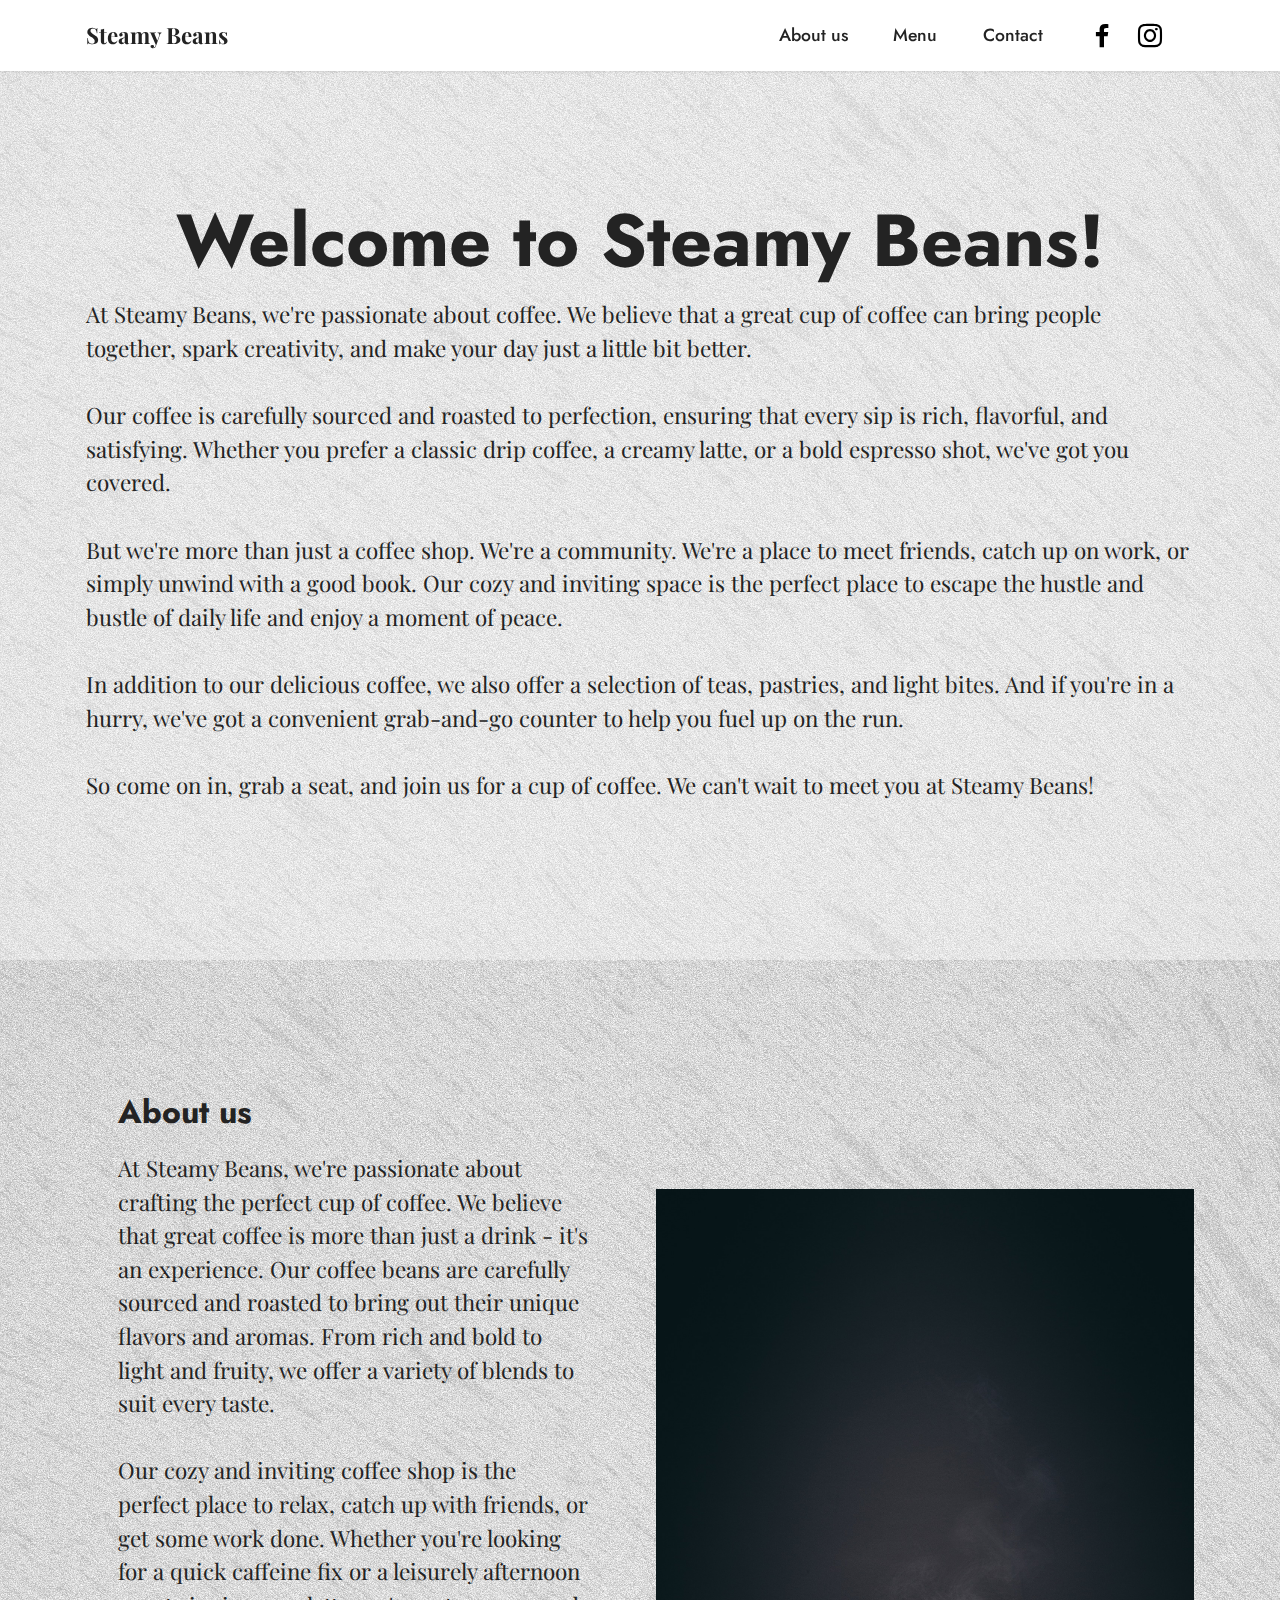
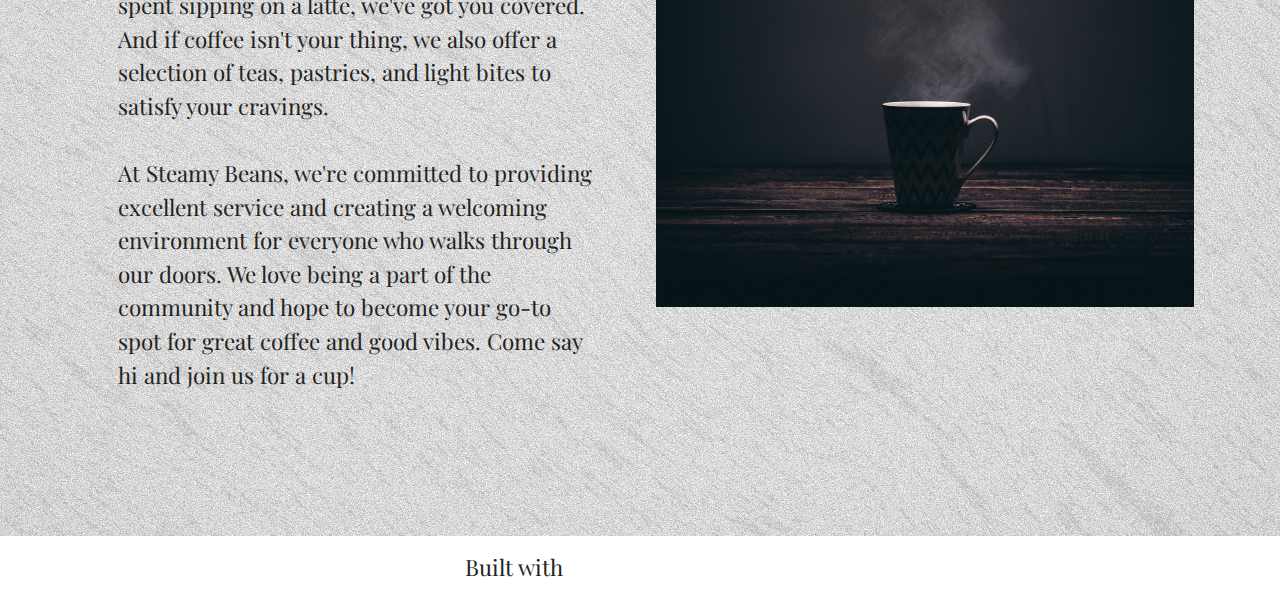
<file: index.html>
<!DOCTYPE html>
<html  >
<head>
  <!-- Site made with Mobirise Website Builder v5.8.6, https://mobirise.com -->
  <meta charset="UTF-8">
  <meta http-equiv="X-UA-Compatible" content="IE=edge">
  <meta name="generator" content="Mobirise v5.8.6, mobirise.com">
  <meta name="viewport" content="width=device-width, initial-scale=1, minimum-scale=1">
  <link rel="shortcut icon" href="assets/images/logo.png" type="image/x-icon">
  <meta name="description" content="">
  
  
  <title>Home</title>
  <link rel="stylesheet" href="assets/bootstrap/css/bootstrap.min.css">
  <link rel="stylesheet" href="assets/bootstrap/css/bootstrap-grid.min.css">
  <link rel="stylesheet" href="assets/bootstrap/css/bootstrap-reboot.min.css">
  <link rel="stylesheet" href="assets/dropdown/css/style.css">
  <link rel="stylesheet" href="assets/socicon/css/styles.css">
  <link rel="stylesheet" href="assets/theme/css/style.css">
  <link rel="preload" href="https://fonts.googleapis.com/css?family=Jost:100,200,300,400,500,600,700,800,900,100i,200i,300i,400i,500i,600i,700i,800i,900i&display=swap" as="style" onload="this.onload=null;this.rel='stylesheet'">
  <noscript><link rel="stylesheet" href="https://fonts.googleapis.com/css?family=Jost:100,200,300,400,500,600,700,800,900,100i,200i,300i,400i,500i,600i,700i,800i,900i&display=swap"></noscript>
  <link rel="preload" href="https://fonts.googleapis.com/css?family=Playfair+Display:400,500,600,700,800,900,400i,500i,600i,700i,800i,900i&display=swap" as="style" onload="this.onload=null;this.rel='stylesheet'">
  <noscript><link rel="stylesheet" href="https://fonts.googleapis.com/css?family=Playfair+Display:400,500,600,700,800,900,400i,500i,600i,700i,800i,900i&display=swap"></noscript>
  <link rel="preload" as="style" href="assets/mobirise/css/mbr-additional.css"><link rel="stylesheet" href="assets/mobirise/css/mbr-additional.css" type="text/css">

  
  
  
</head>
<body>
  
  <section data-bs-version="5.1" class="menu menu3 cid-tCpJ90w9H1" once="menu" id="menu3-0">
    
    <nav class="navbar navbar-dropdown navbar-fixed-top navbar-expand-lg">
        <div class="container">
            <div class="navbar-brand">
                
                <span class="navbar-caption-wrap"><a class="navbar-caption text-black text-primary display-7" href="index.html">Steamy Beans</a></span>
            </div>
            <button class="navbar-toggler" type="button" data-toggle="collapse" data-bs-toggle="collapse" data-target="#navbarSupportedContent" data-bs-target="#navbarSupportedContent" aria-controls="navbarNavAltMarkup" aria-expanded="false" aria-label="Toggle navigation">
                <div class="hamburger">
                    <span></span>
                    <span></span>
                    <span></span>
                    <span></span>
                </div>
            </button>
            <div class="collapse navbar-collapse" id="navbarSupportedContent">
                <ul class="navbar-nav nav-dropdown nav-right" data-app-modern-menu="true"><li class="nav-item"><a class="nav-link link text-black text-primary display-4" href="index.html#image2-v">
                            About us</a></li><li class="nav-item"><a class="nav-link link text-black text-primary display-4" href="page1.html">Menu</a></li><li class="nav-item"><a class="nav-link link text-black text-primary display-4" href="page1.html#contacts2-p">Contact</a></li></ul>
                <div class="icons-menu">
                    <a class="iconfont-wrapper" href="https://www.facebook.com/razvan.grosu.8" target="_blank">
                        <span class="p-2 mbr-iconfont socicon-facebook socicon"></span>
                    </a>
                    <a class="iconfont-wrapper" href="https://www.instagram.com/razvan.grosu.99/" target="_blank">
                        <span class="p-2 mbr-iconfont socicon-instagram socicon"></span>
                    </a>
                    
                    
                </div>
                
            </div>
        </div>
    </nav>
</section>

<section data-bs-version="5.1" class="header2 cid-tCqO3q69X8 mbr-fullscreen" id="header2-w">

    

    
    <div class="mbr-overlay" style="opacity: 0.8; background-color: rgb(255, 255, 255);"></div>

    <div class="container">
        <div class="row">
            <div class="col-12 col-lg-12">
                <h1 class="mbr-section-title mbr-fonts-style mb-3 display-1"><strong>Welcome to Steamy Beans!</strong></h1>
                
                <p class="mbr-text mbr-fonts-style display-7">At Steamy Beans, we're passionate about coffee. We believe that a great cup of coffee can bring people together, spark creativity, and make your day just a little bit better.
<br>
<br>Our coffee is carefully sourced and roasted to perfection, ensuring that every sip is rich, flavorful, and satisfying. Whether you prefer a classic drip coffee, a creamy latte, or a bold espresso shot, we've got you covered.<br><br>But we're more than just a coffee shop. We're a community. We're a place to meet friends, catch up on work, or simply unwind with a good book. Our cozy and inviting space is the perfect place to escape the hustle and bustle of daily life and enjoy a moment of peace.
<br>
<br>In addition to our delicious coffee, we also offer a selection of teas, pastries, and light bites. And if you're in a hurry, we've got a convenient grab-and-go counter to help you fuel up on the run.
<br>
<br>So come on in, grab a seat, and join us for a cup of coffee. We can't wait to meet you at Steamy Beans!<br></p>
                
            </div>
        </div>
    </div>
</section>

<section data-bs-version="5.1" class="image2 cid-tCqNlZMhcn" id="image2-v">
    

    
    <div class="mbr-overlay" style="opacity: 0.7; background-color: rgb(255, 255, 255);">
    </div>

    <div class="container">
        <div class="row align-items-center">
            <div class="col-12 col-lg-6">
                <div class="image-wrapper">
                    <img src="assets/images/mbr-37.jpeg" alt="Mobirise Website Builder">
                    
                </div>
            </div>
            <div class="col-12 col-lg">
                <div class="text-wrapper">
                    <h3 class="mbr-section-title mbr-fonts-style mb-3 display-5">
                        <strong>About us</strong></h3>
                    <p class="mbr-text mbr-fonts-style display-7">At Steamy Beans, we're passionate about crafting the perfect cup of coffee. We believe that great coffee is more than just a drink - it's an experience. Our coffee beans are carefully sourced and roasted to bring out their unique flavors and aromas. From rich and bold to light and fruity, we offer a variety of blends to suit every taste.
<br>
<br>Our cozy and inviting coffee shop is the perfect place to relax, catch up with friends, or get some work done. Whether you're looking for a quick caffeine fix or a leisurely afternoon spent sipping on a latte, we've got you covered. And if coffee isn't your thing, we also offer a selection of teas, pastries, and light bites to satisfy your cravings.
<br>
<br>At Steamy Beans, we're committed to providing excellent service and creating a welcoming environment for everyone who walks through our doors. We love being a part of the community and hope to become your go-to spot for great coffee and good vibes. Come say hi and join us for a cup!</p>
                </div>
            </div>
        </div>
    </div>
</section><section class="display-7" style="padding: 0;align-items: center;justify-content: center;flex-wrap: wrap;    align-content: center;display: flex;position: relative;height: 4rem;"><a href="https://mobiri.se/2640968" style="flex: 1 1;height: 4rem;position: absolute;width: 100%;z-index: 1;"><img alt="" style="height: 4rem;" src="[data-uri]"></a><p style="margin: 0;text-align: center;" class="display-7">Built with &#8204;</p><a style="z-index:1" href="https://mobirise.com/builder/web-design-program.html">Website Design Program</a></section><script src="assets/bootstrap/js/bootstrap.bundle.min.js"></script>  <script src="assets/smoothscroll/smooth-scroll.js"></script>  <script src="assets/ytplayer/index.js"></script>  <script src="assets/dropdown/js/navbar-dropdown.js"></script>  <script src="assets/theme/js/script.js"></script>  
  
  
</body>
</html>
</file>
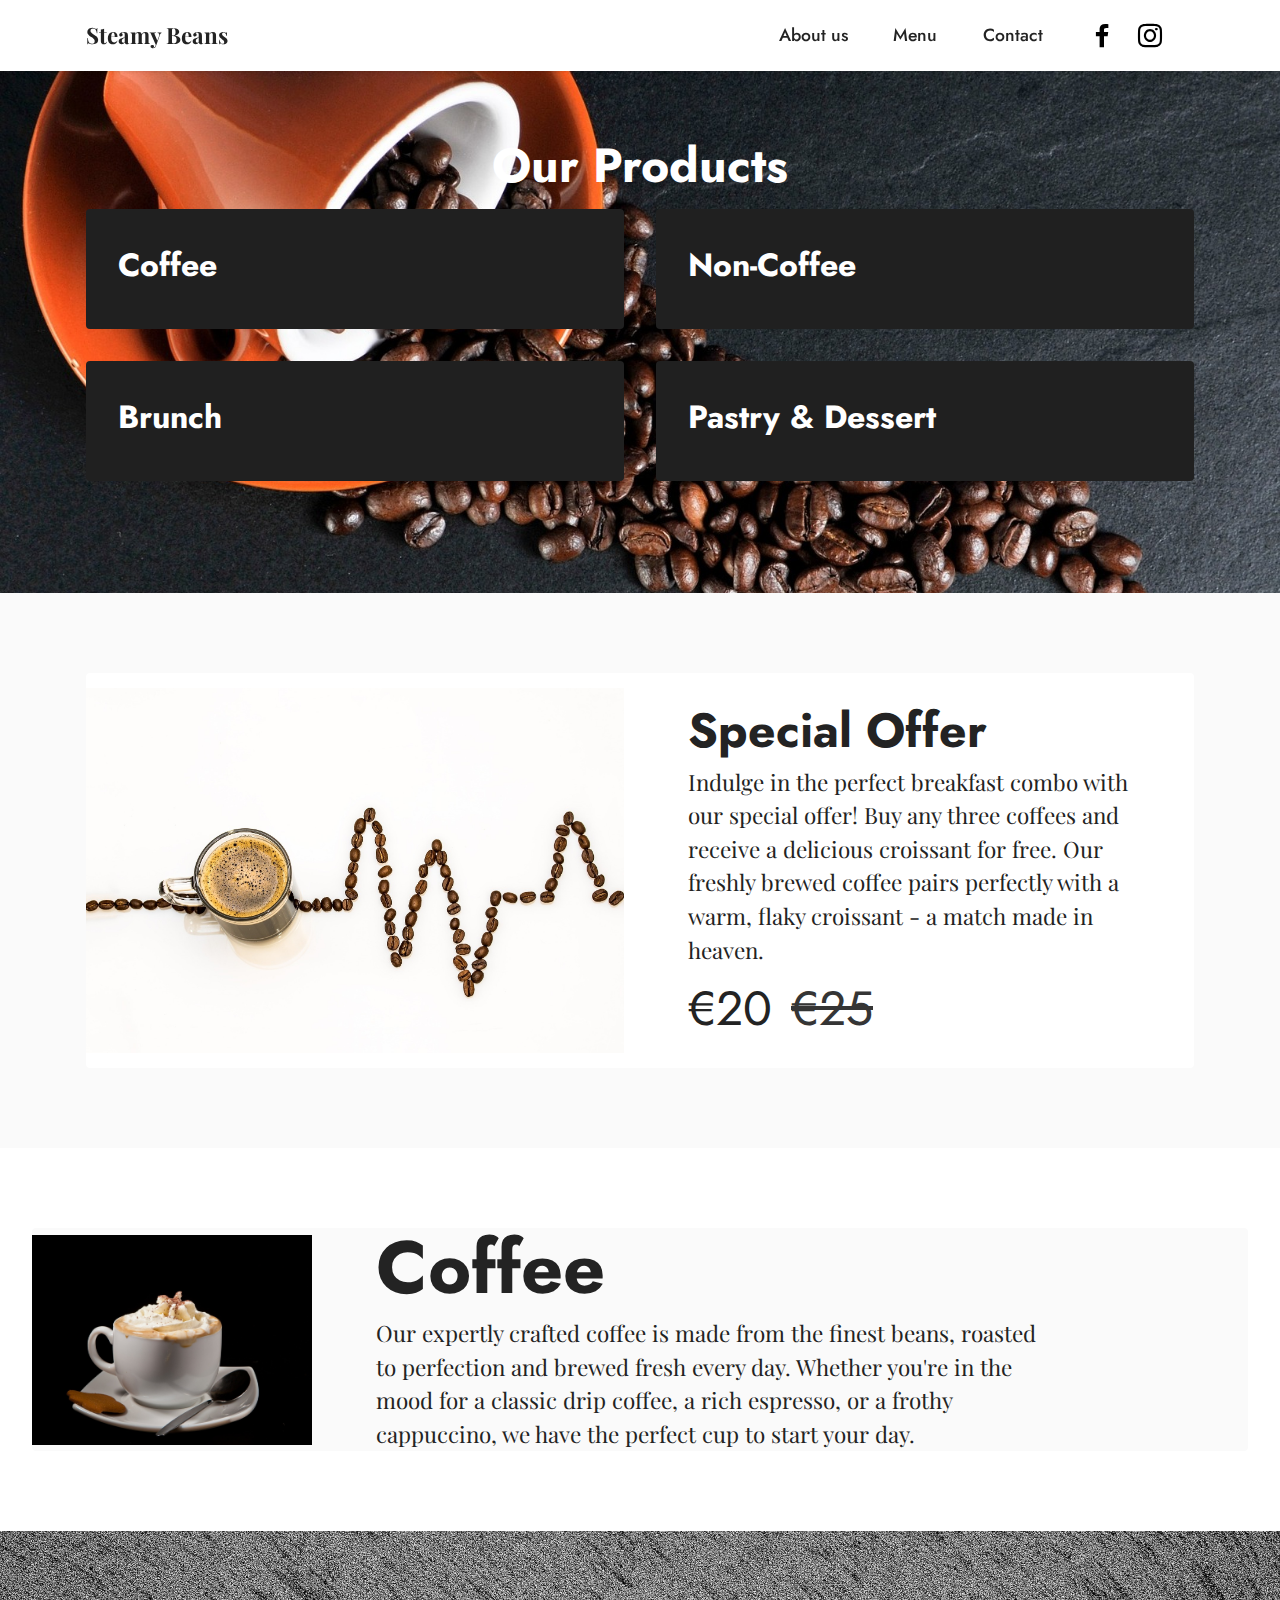
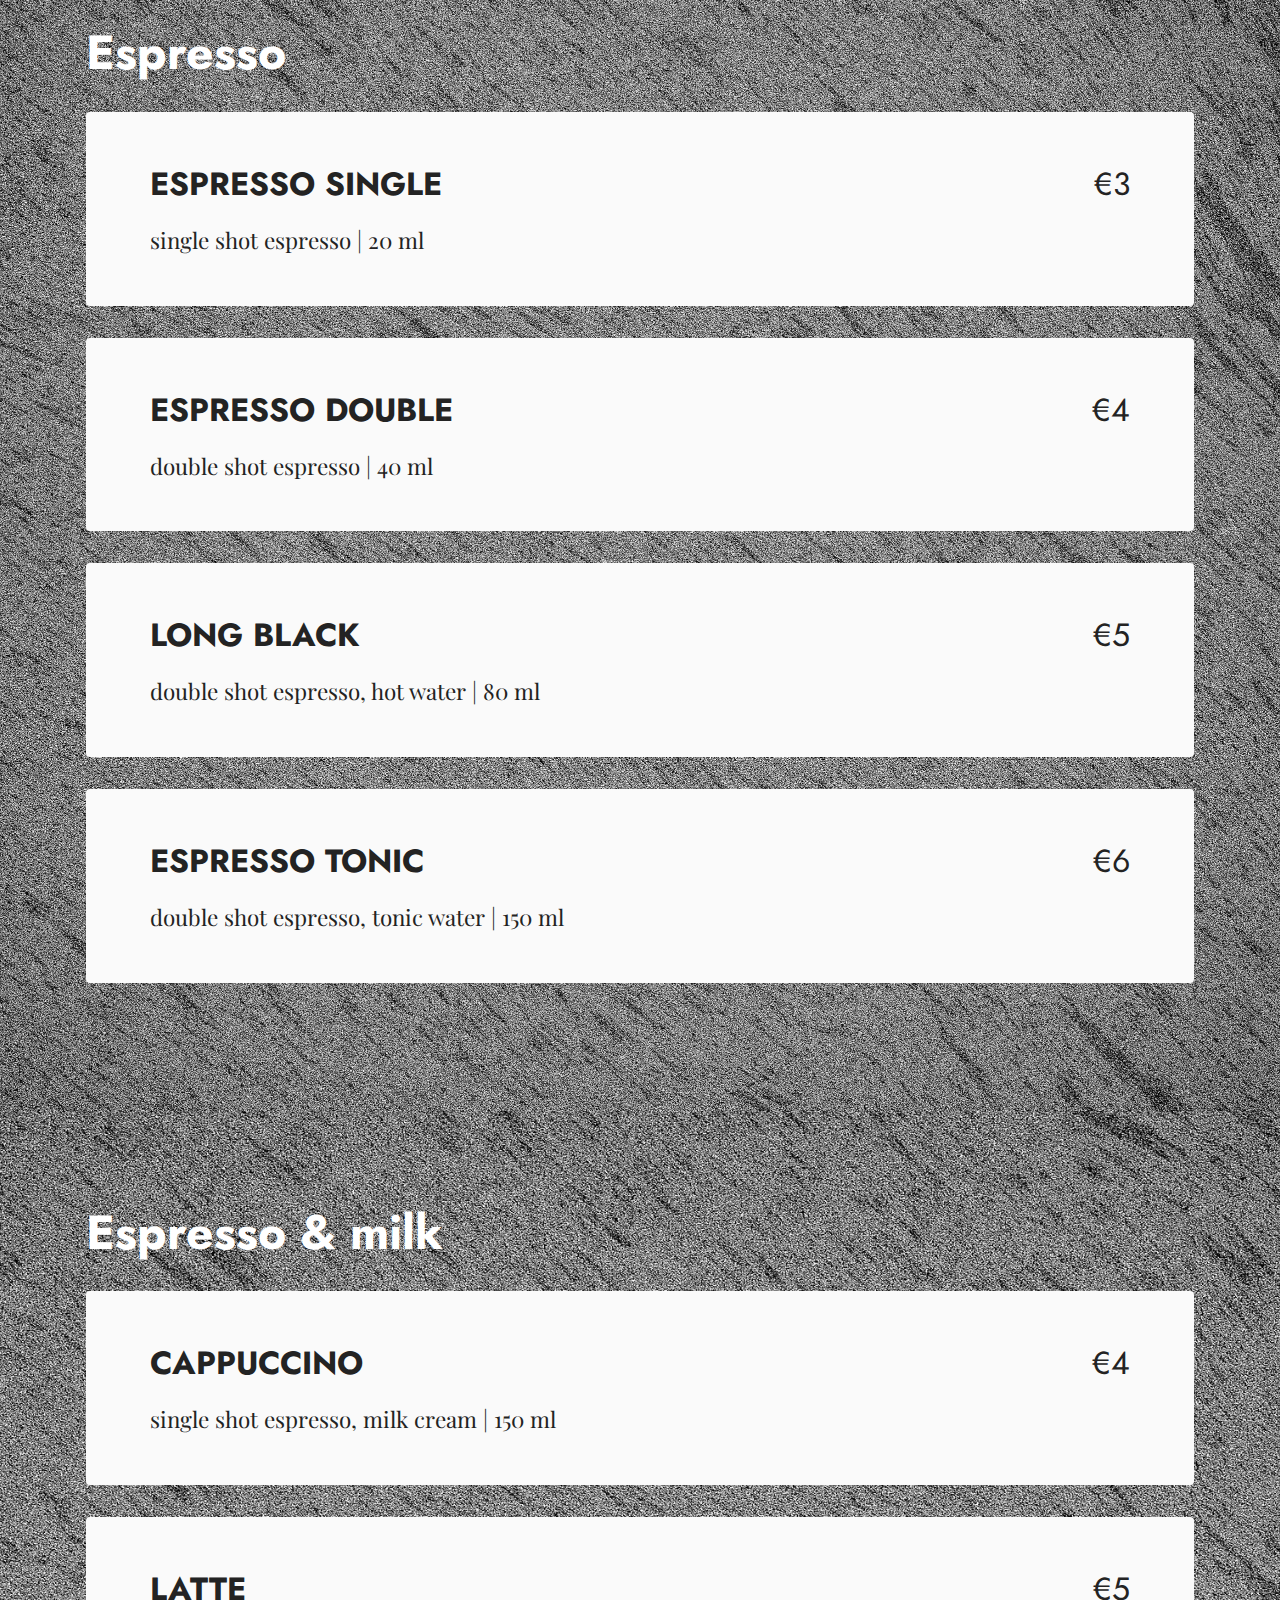
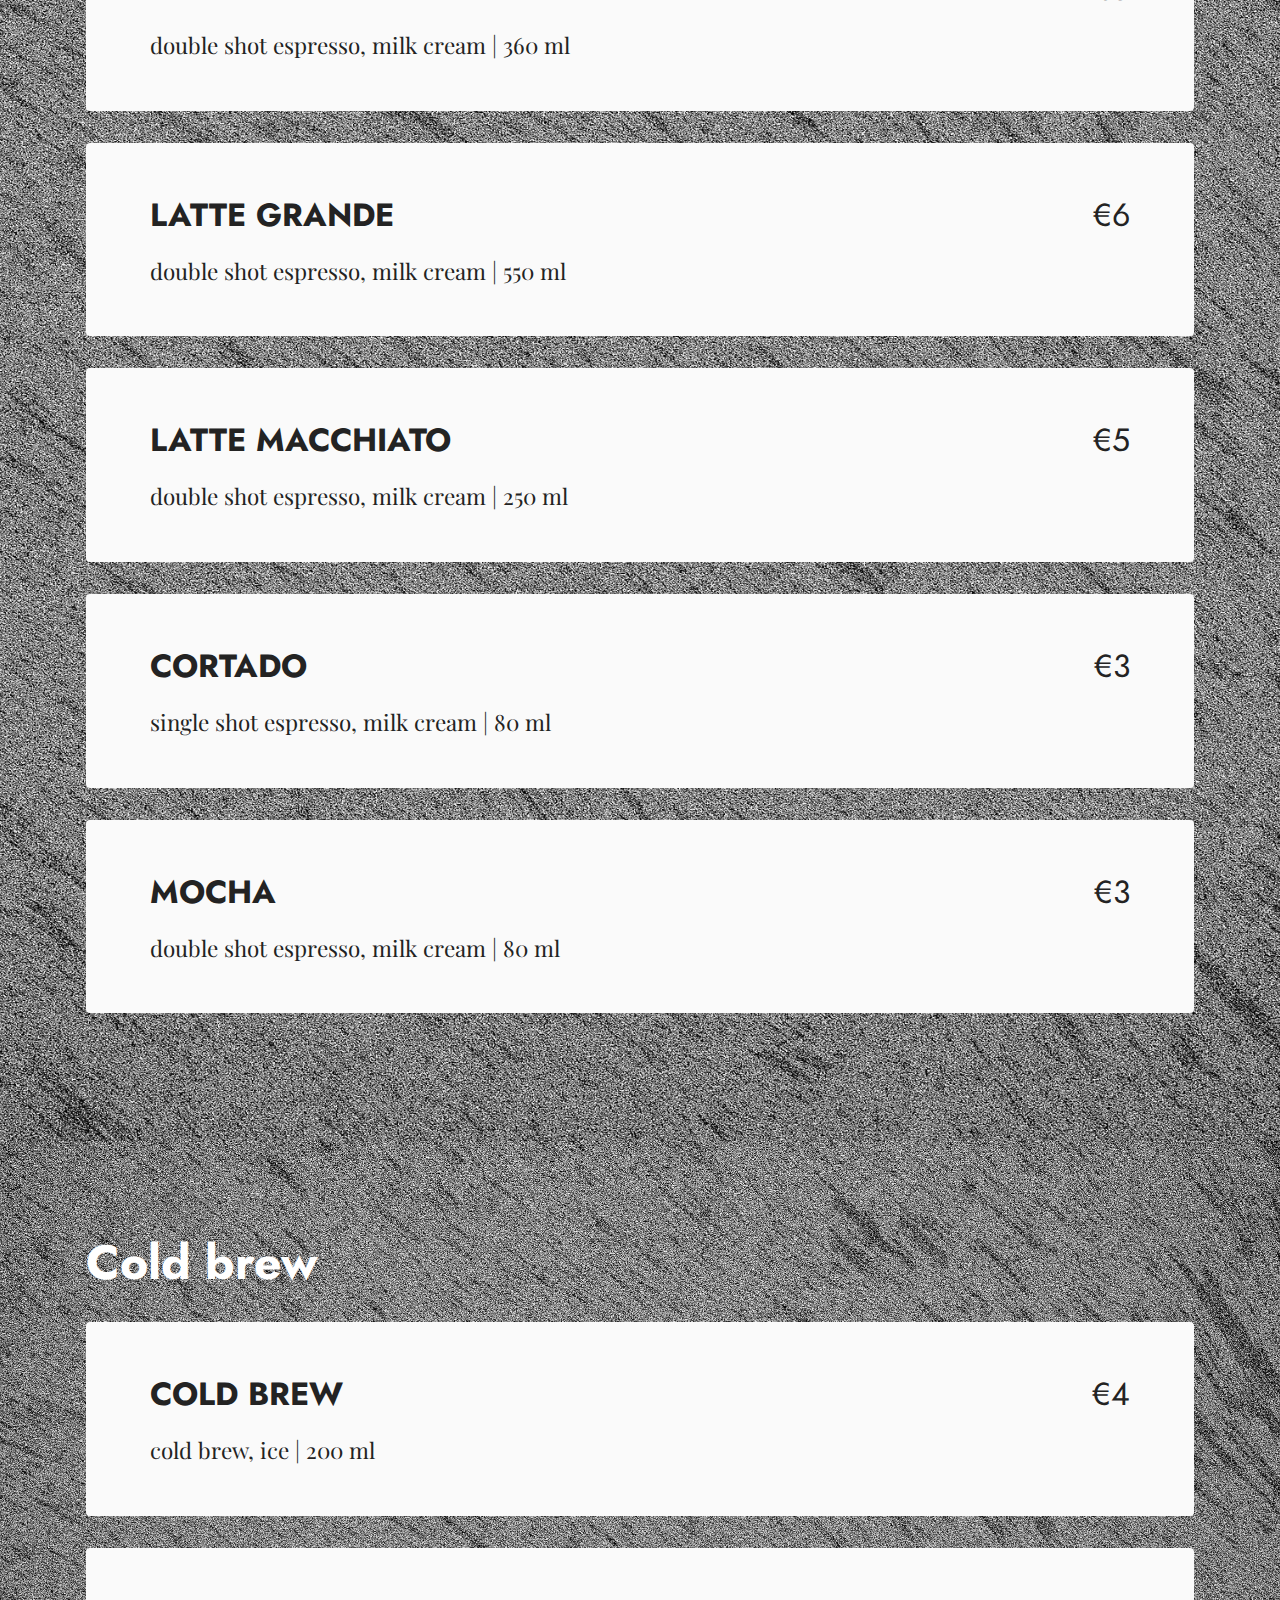
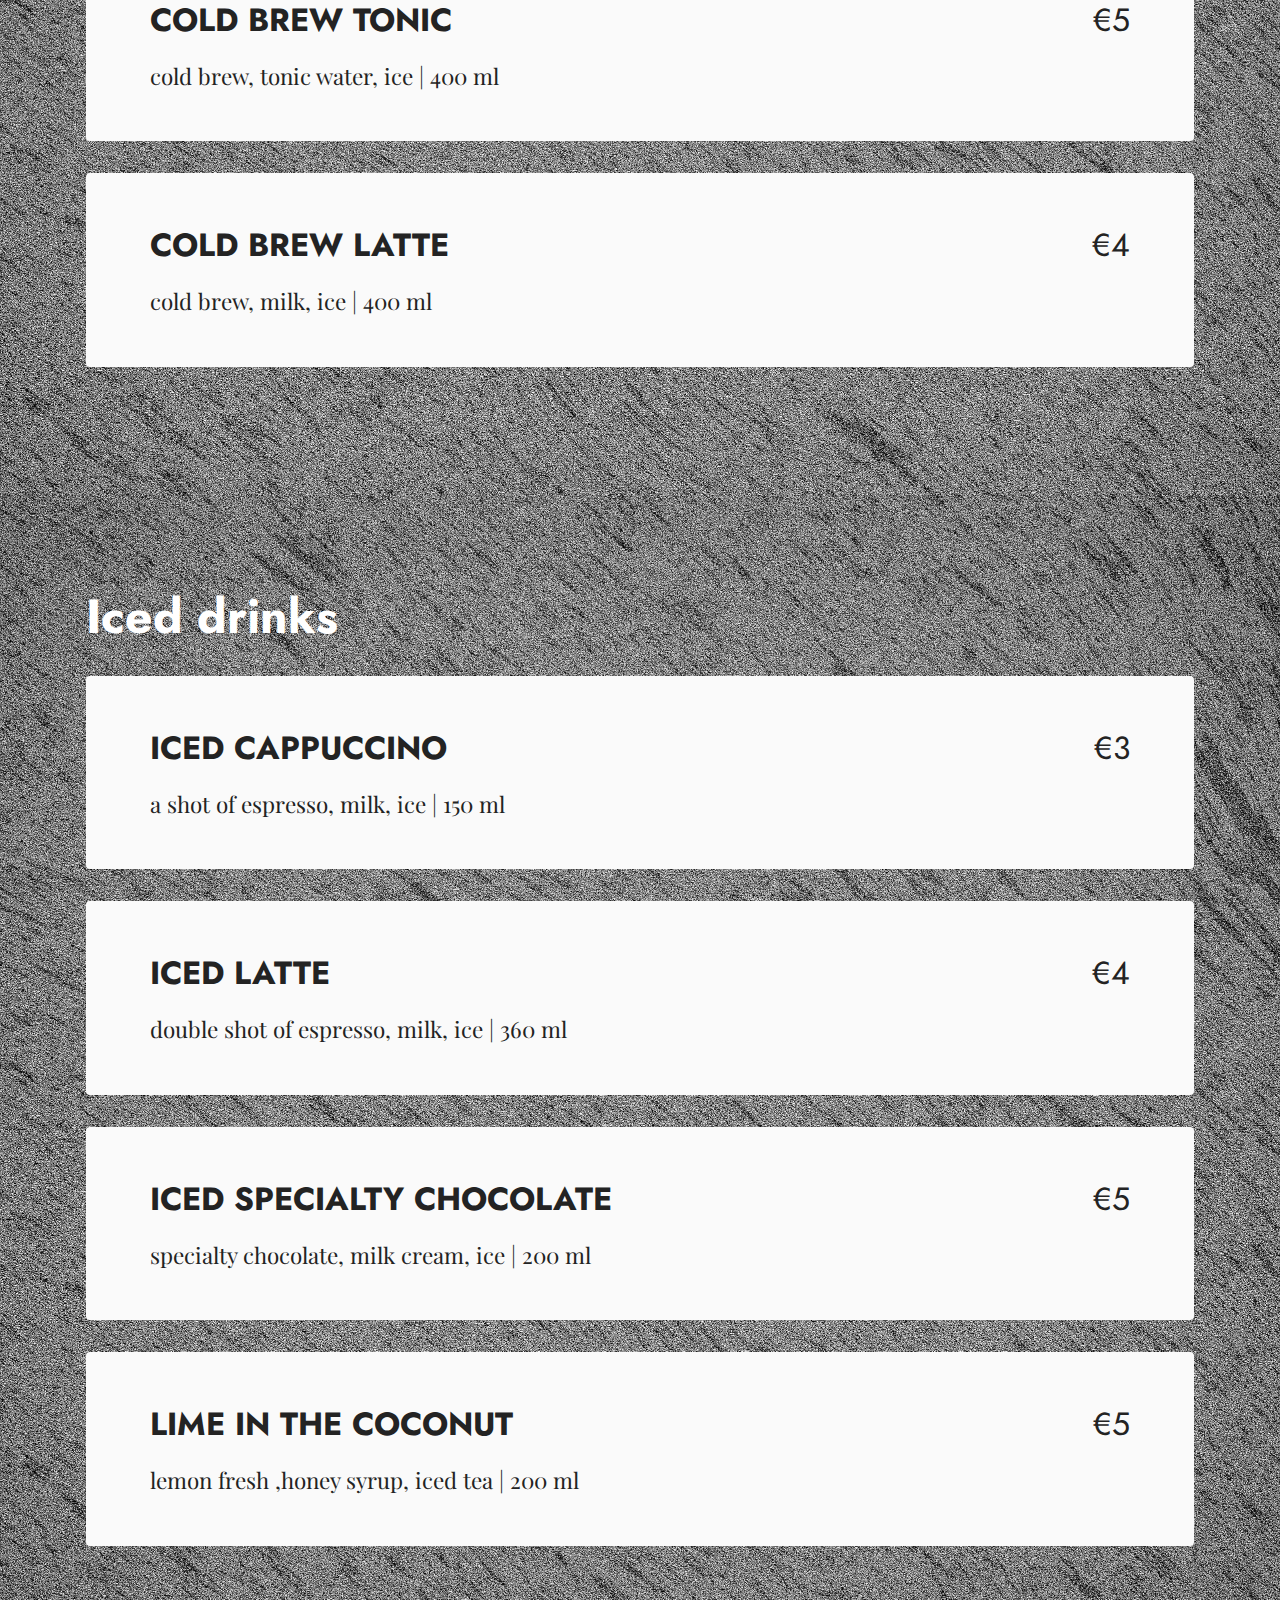
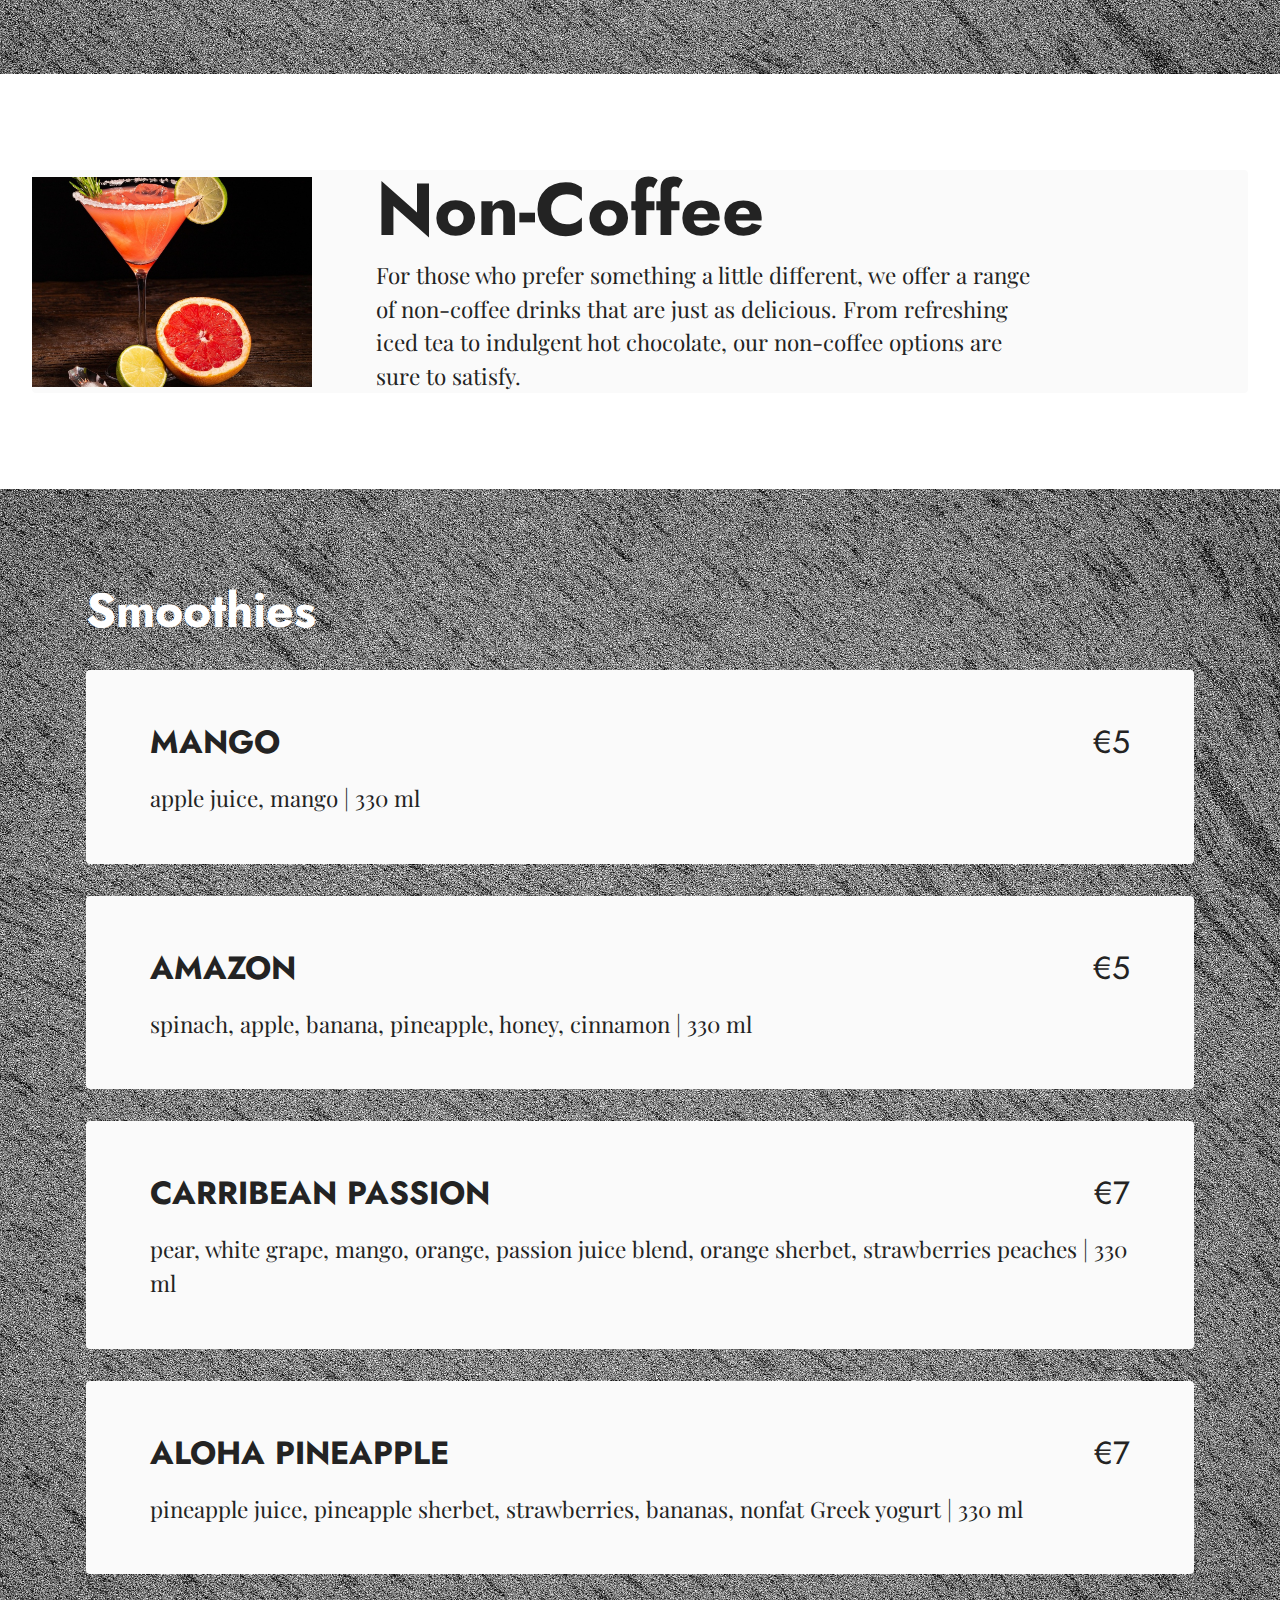
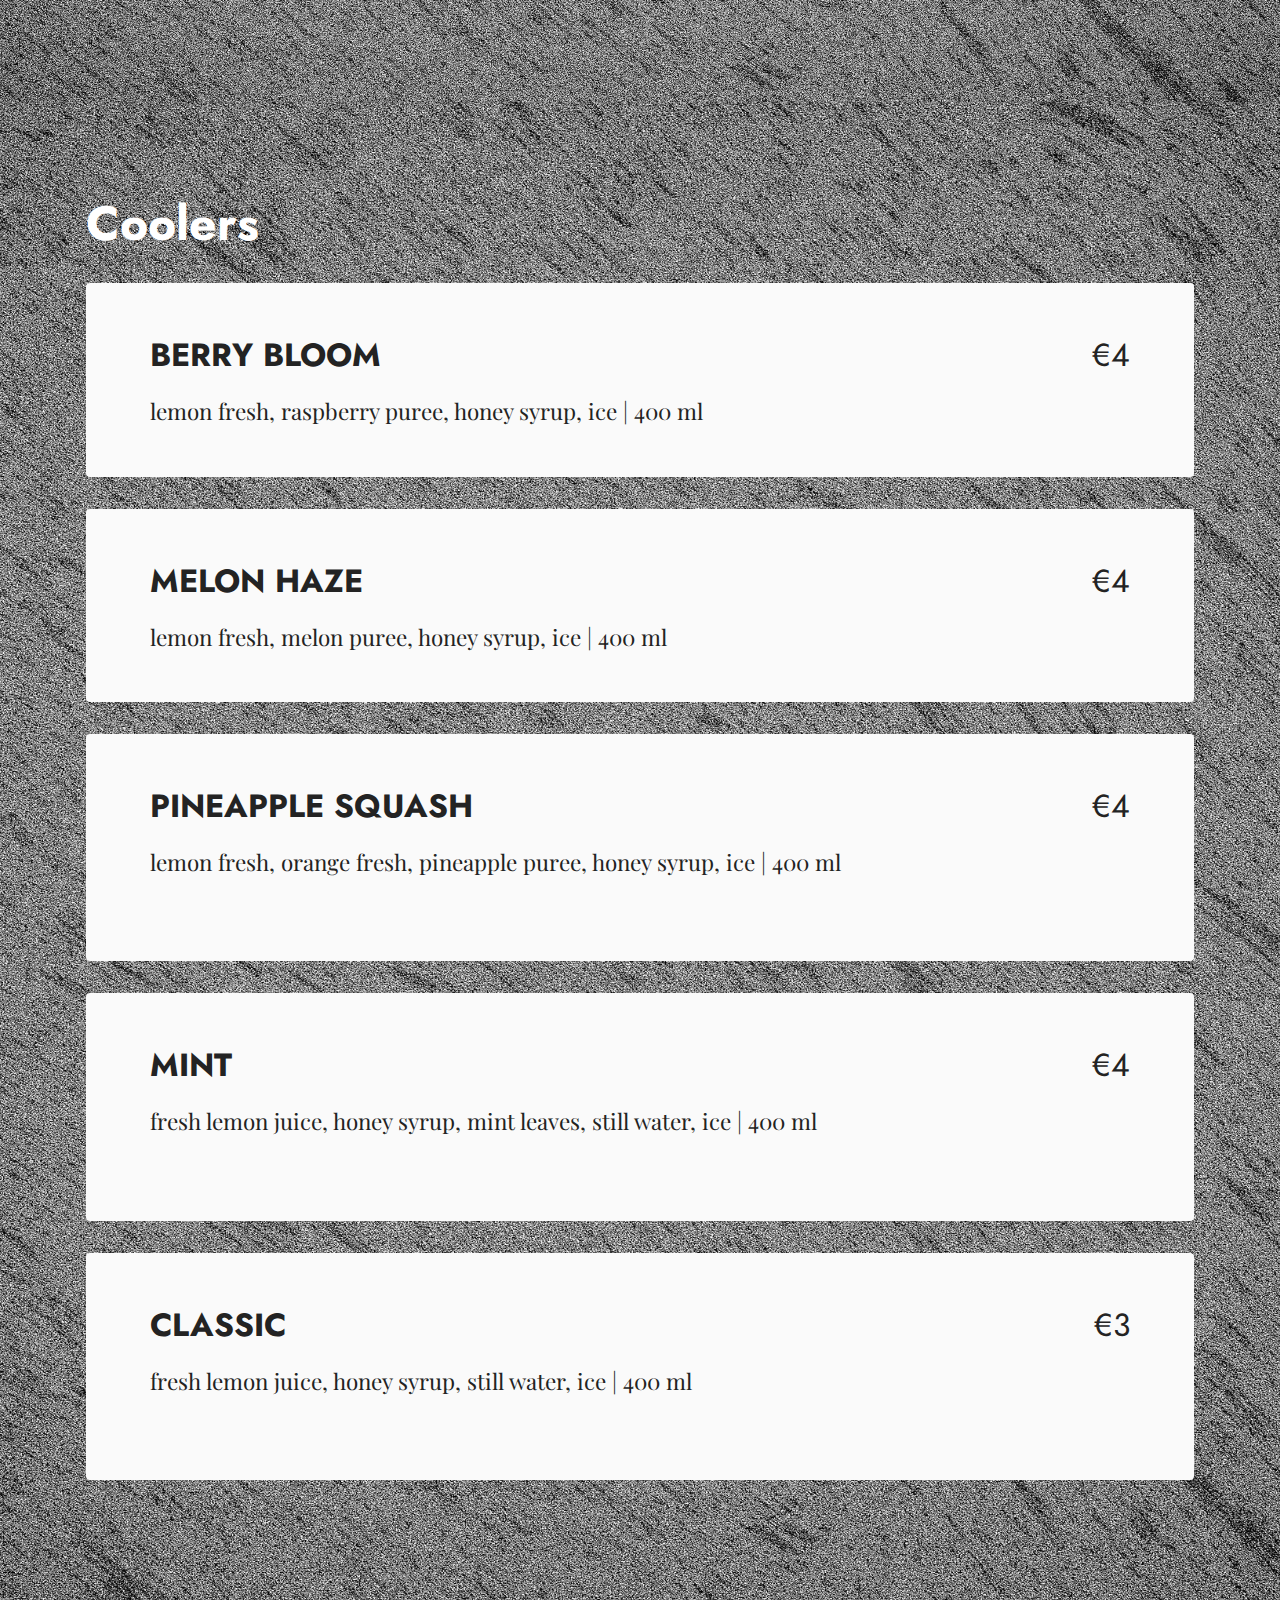
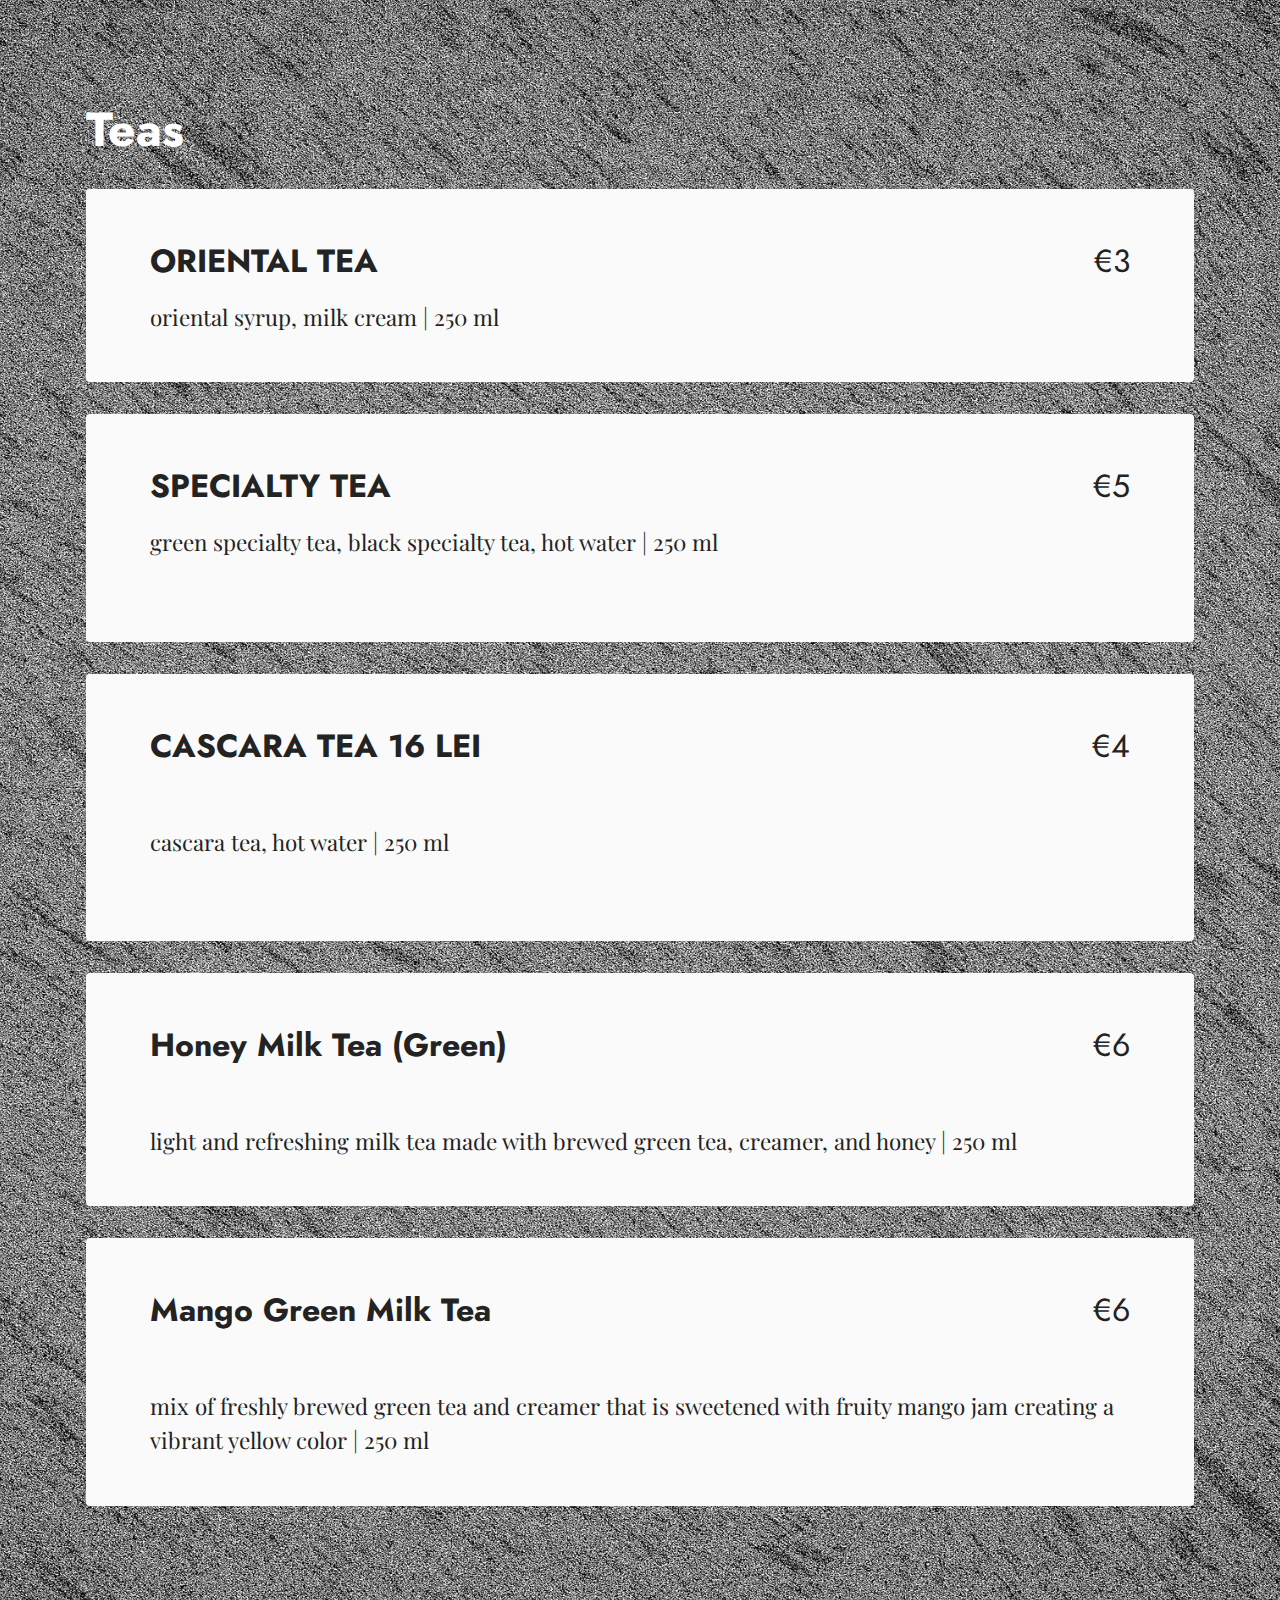
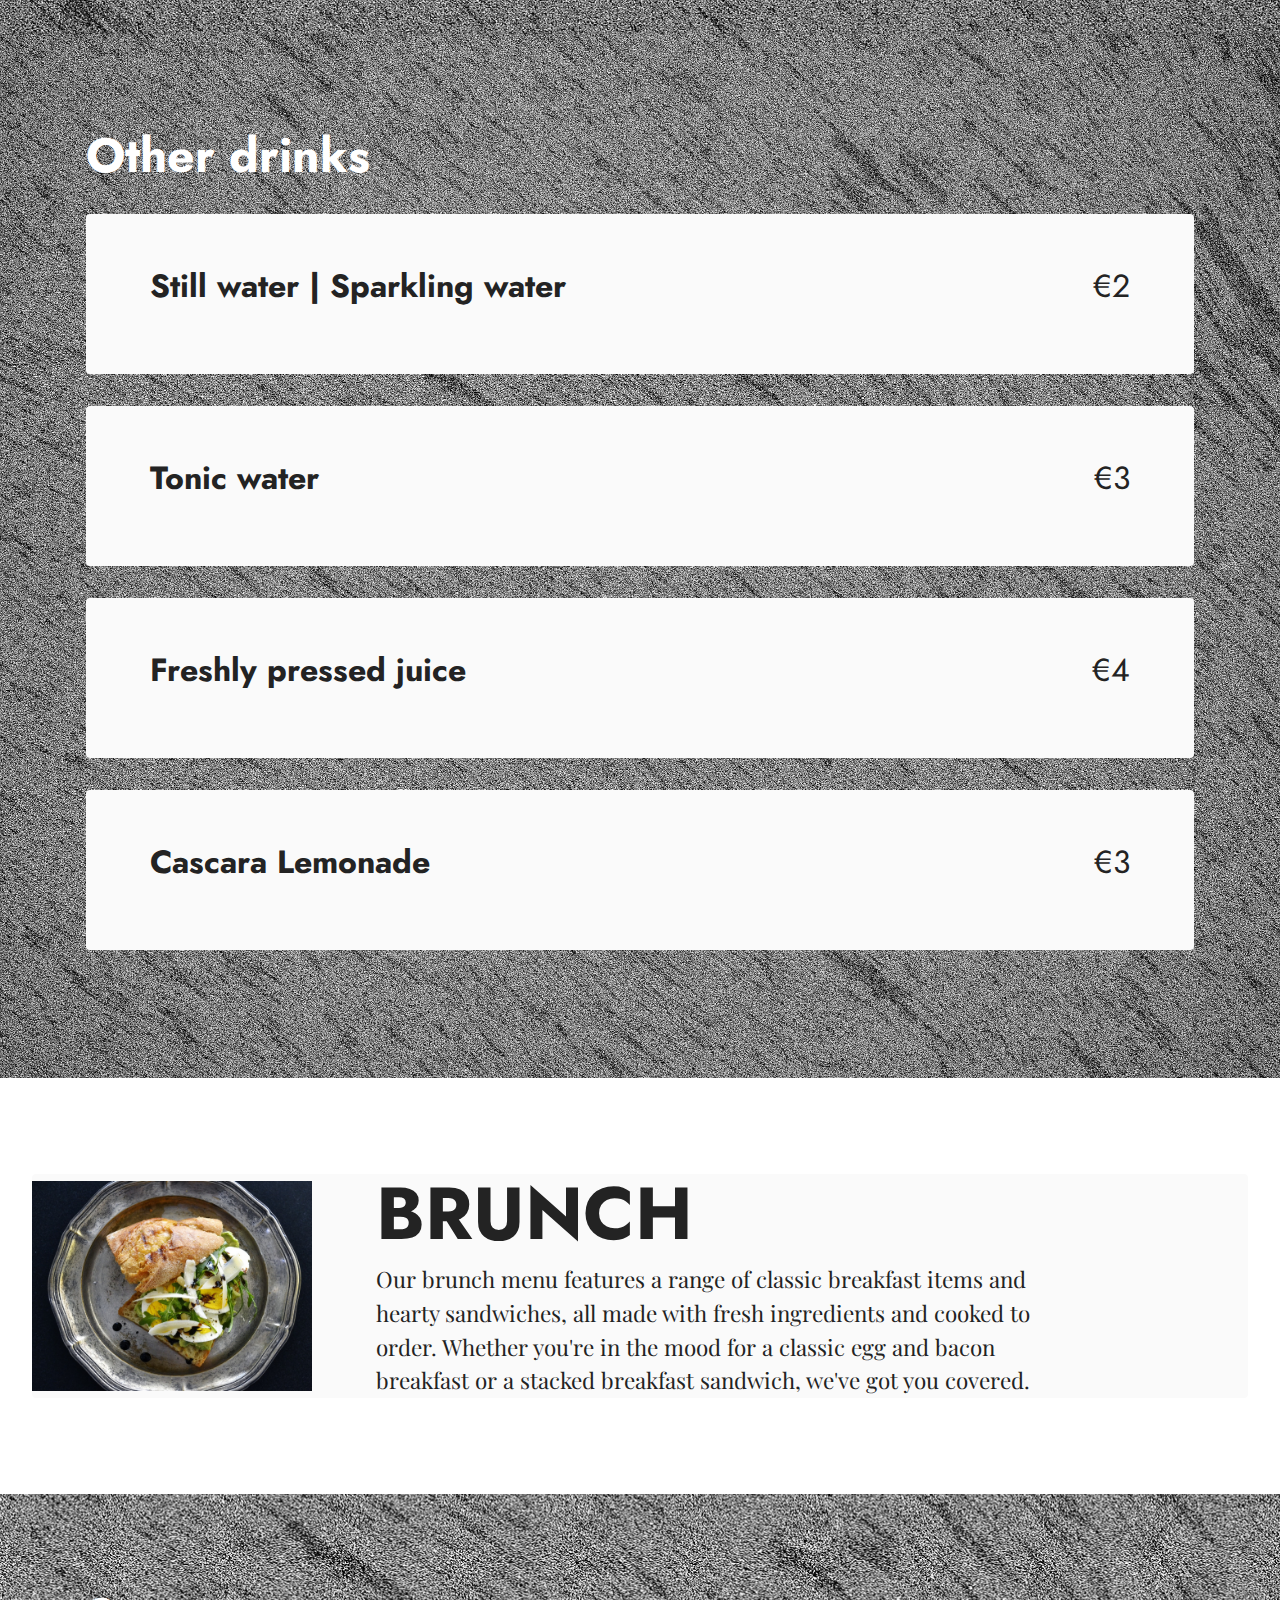
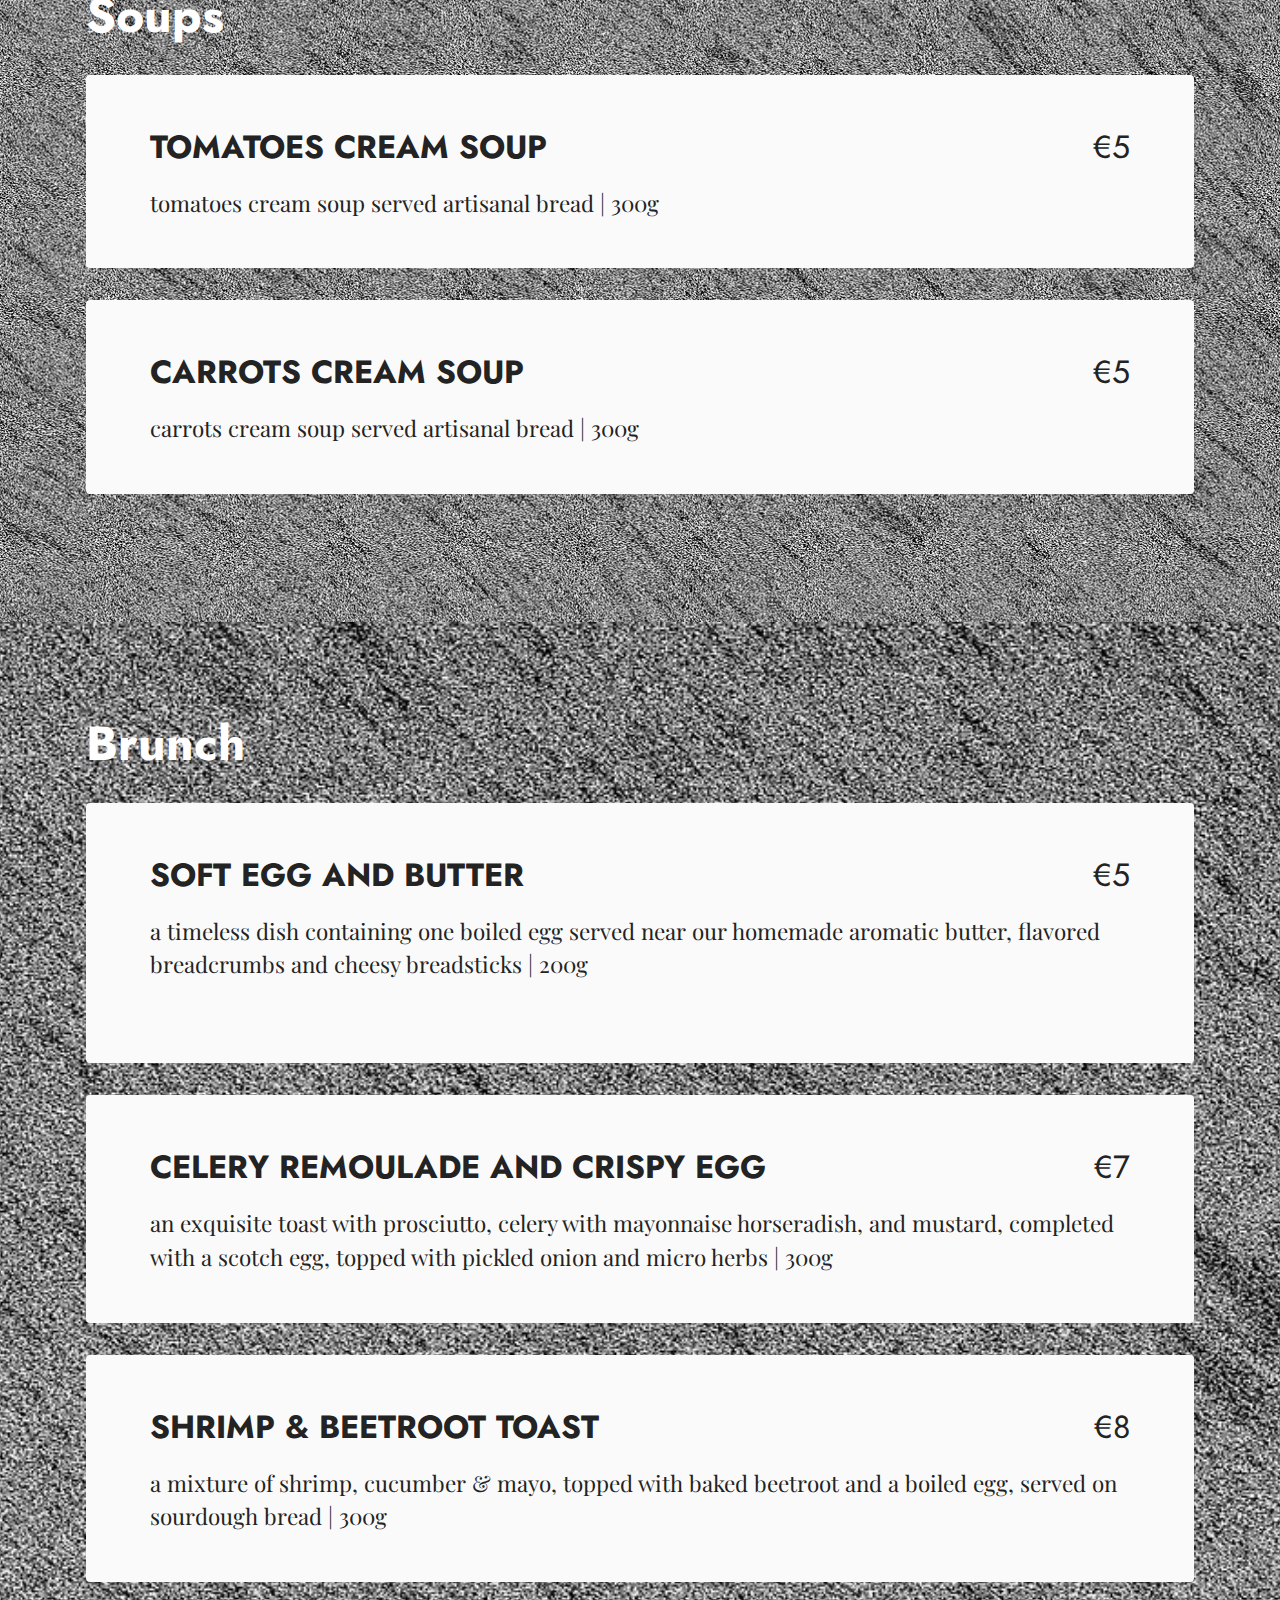
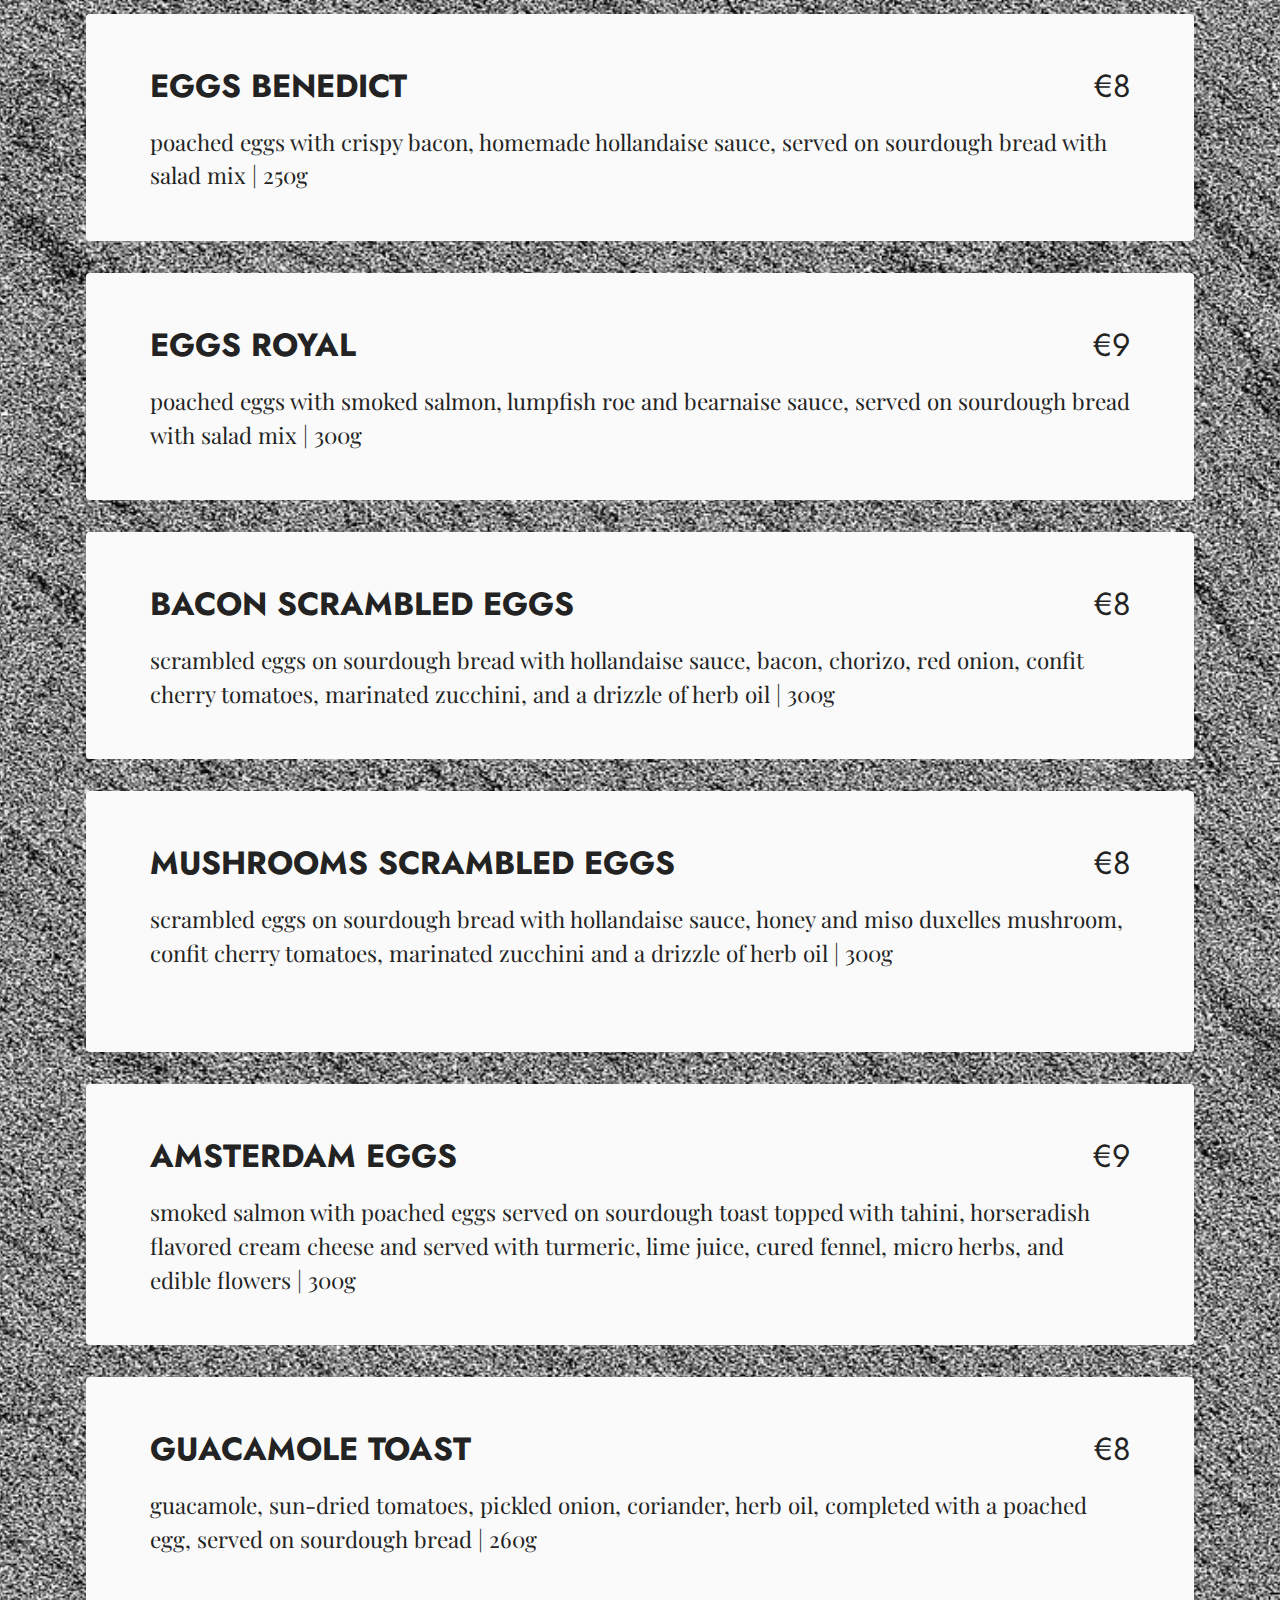
<file: page1.html>
<!DOCTYPE html>
<html  >
<head>
  <!-- Site made with Mobirise Website Builder v5.8.6, https://mobirise.com -->
  <meta charset="UTF-8">
  <meta http-equiv="X-UA-Compatible" content="IE=edge">
  <meta name="generator" content="Mobirise v5.8.6, mobirise.com">
  <meta name="viewport" content="width=device-width, initial-scale=1, minimum-scale=1">
  <link rel="shortcut icon" href="assets/images/logo.png" type="image/x-icon">
  <meta name="description" content="">
  
  
  <title>Menu</title>
  <link rel="stylesheet" href="assets/web/assets/mobirise-icons2/mobirise2.css">
  <link rel="stylesheet" href="assets/bootstrap/css/bootstrap.min.css">
  <link rel="stylesheet" href="assets/bootstrap/css/bootstrap-grid.min.css">
  <link rel="stylesheet" href="assets/bootstrap/css/bootstrap-reboot.min.css">
  <link rel="stylesheet" href="assets/dropdown/css/style.css">
  <link rel="stylesheet" href="assets/socicon/css/styles.css">
  <link rel="stylesheet" href="assets/theme/css/style.css">
  <link rel="preload" href="https://fonts.googleapis.com/css?family=Jost:100,200,300,400,500,600,700,800,900,100i,200i,300i,400i,500i,600i,700i,800i,900i&display=swap" as="style" onload="this.onload=null;this.rel='stylesheet'">
  <noscript><link rel="stylesheet" href="https://fonts.googleapis.com/css?family=Jost:100,200,300,400,500,600,700,800,900,100i,200i,300i,400i,500i,600i,700i,800i,900i&display=swap"></noscript>
  <link rel="preload" href="https://fonts.googleapis.com/css?family=Playfair+Display:400,500,600,700,800,900,400i,500i,600i,700i,800i,900i&display=swap" as="style" onload="this.onload=null;this.rel='stylesheet'">
  <noscript><link rel="stylesheet" href="https://fonts.googleapis.com/css?family=Playfair+Display:400,500,600,700,800,900,400i,500i,600i,700i,800i,900i&display=swap"></noscript>
  <link rel="preload" as="style" href="assets/mobirise/css/mbr-additional.css"><link rel="stylesheet" href="assets/mobirise/css/mbr-additional.css" type="text/css">

  
  
  
</head>
<body>
  
  <section data-bs-version="5.1" class="menu menu3 cid-tCpJ90w9H1" once="menu" id="menu3-1">
    
    <nav class="navbar navbar-dropdown navbar-fixed-top navbar-expand-lg">
        <div class="container">
            <div class="navbar-brand">
                
                <span class="navbar-caption-wrap"><a class="navbar-caption text-black text-primary display-7" href="index.html">Steamy Beans</a></span>
            </div>
            <button class="navbar-toggler" type="button" data-toggle="collapse" data-bs-toggle="collapse" data-target="#navbarSupportedContent" data-bs-target="#navbarSupportedContent" aria-controls="navbarNavAltMarkup" aria-expanded="false" aria-label="Toggle navigation">
                <div class="hamburger">
                    <span></span>
                    <span></span>
                    <span></span>
                    <span></span>
                </div>
            </button>
            <div class="collapse navbar-collapse" id="navbarSupportedContent">
                <ul class="navbar-nav nav-dropdown nav-right" data-app-modern-menu="true"><li class="nav-item"><a class="nav-link link text-black text-primary display-4" href="index.html#image2-v">
                            About us</a></li><li class="nav-item"><a class="nav-link link text-black text-primary display-4" href="page1.html">Menu</a></li><li class="nav-item"><a class="nav-link link text-black text-primary display-4" href="page1.html#contacts2-p">Contact</a></li></ul>
                <div class="icons-menu">
                    <a class="iconfont-wrapper" href="https://www.facebook.com/razvan.grosu.8" target="_blank">
                        <span class="p-2 mbr-iconfont socicon-facebook socicon"></span>
                    </a>
                    <a class="iconfont-wrapper" href="https://www.instagram.com/razvan.grosu.99/" target="_blank">
                        <span class="p-2 mbr-iconfont socicon-instagram socicon"></span>
                    </a>
                    
                    
                </div>
                
            </div>
        </div>
    </nav>
</section>

<section data-bs-version="5.1" class="features7 cid-tCpMJS4SxP" id="features8-6">
    <!---->
    

    
    <div class="mbr-overlay" style="opacity: 0; background-color: rgb(250, 250, 250);">
    </div>
    <div class="container">
        <div class="row">
            <div class="title col-12">
                <h5 class="mbr-section-title mbr-fonts-style mb-3 display-2">
                    <strong>Our Products</strong>
                </h5>
                
            </div>
            <div class="card col-12 col-md-6">
                <div class="card-wrapper">
                    <div class="top-line">
                        <h6 class="card-title mbr-fonts-style display-5"><a href="page1.html#features11-3" class="text-primary"><strong>Coffee</strong></a></h6>
                        <p class="mbr-text cost mbr-fonts-style display-5"></p>
                    </div>
                    <div class="bottom-line">
                        
                    </div>
                </div>
            </div>
            <div class="card col-12 col-md-6">
                <div class="card-wrapper">
                    <div class="top-line">
                        <h6 class="card-title mbr-fonts-style display-5">
                            <a href="page1.html#features11-5" class="text-primary"><strong>Non-Coffee</strong></a></h6>
                        <p class="mbr-text cost mbr-fonts-style display-5"></p>
                    </div>
                    <div class="bottom-line">
                        
                    </div>
                </div>
            </div>
            <div class="card col-12 col-md-6">
                <div class="card-wrapper">
                    <div class="top-line">
                        <h6 class="card-title mbr-fonts-style display-5">
                            <a href="page1.html#features11-h" class="text-primary"><strong>Brunch</strong></a></h6>
                        <p class="mbr-text cost mbr-fonts-style display-5"></p>
                    </div>
                    <div class="bottom-line">
                        
                    </div>
                </div>
            </div>
            <div class="card col-12 col-md-6">
                <div class="card-wrapper">
                    <div class="top-line">
                        <h6 class="card-title mbr-fonts-style display-5">
                            <a href="page1.html#features11-m" class="text-primary"><strong>Pastry &amp; Dessert</strong></a></h6>
                        <p class="mbr-text cost mbr-fonts-style display-5"></p>
                    </div>
                    <div class="bottom-line">
                        
                    </div>
                </div>
            </div>
            
            
            
            
            
            
            
            
        </div>
    </div>
</section>

<section data-bs-version="5.1" class="features6 cid-tCpKiOSGbq" id="features7-2">
    <!---->
    

    
    
    <div class="container">
        <div class="card-wrapper">
            <div class="row align-items-center">
                <div class="col-12 col-lg-6">
                    <div class="image-wrapper">
                        <img src="assets/images/mbr-13.jpeg" alt="Mobirise Website Builder">
                    </div>
                </div>
                <div class="col-12 col-lg">
                    <div class="text-box">
                        <h5 class="mbr-title mbr-fonts-style display-2">
                            <strong>Special Offer</strong>
                        </h5>
                        <p class="mbr-text mbr-fonts-style display-7">Indulge in the perfect breakfast combo with our special offer! Buy any three coffees and receive a delicious croissant for free. Our freshly brewed coffee pairs perfectly with a warm, flaky croissant - a match made in heaven.</p>
                        <div class="cost">
                            <span class="currentcost mbr-fonts-style pr-2 display-2">€20&nbsp;</span>
                            <span class="oldcost mbr-fonts-style display-2">€25</span>
                        </div>
                        
                    </div>
                </div>
            </div>
        </div>
    </div>
</section>

<section data-bs-version="5.1" class="features10 cid-tCpKjpPeGM" id="features11-3">
    <!---->
    

    
    
    <div class="container-fluid">
        <div class="title">
            
            
        </div>
        <div class="card">
            <div class="card-wrapper">
                <div class="row align-items-center">
                    <div class="col-12 col-md-3">
                        <div class="image-wrapper">
                            <img src="assets/images/mbr-1.jpeg" alt="Mobirise Website Builder" title="">
                        </div>
                    </div>
                    <div class="col-12 col-md">
                        <div class="card-box">
                            <div class="row">
                                <div class="col-12 col-lg-10">
                                    <div class="top-line">
                                        <h4 class="card-title mbr-fonts-style display-1"><strong>Coffee</strong></h4>
                                        <p class="cost mbr-fonts-style display-5"></p>
                                    </div>
                                </div>
                                <div class="col-12 col-lg-10">
                                    <div class="bottom-line">
                                        <p class="mbr-text mbr-fonts-style m-0 display-7">
                                            Our expertly crafted coffee is made from the finest beans, roasted to perfection and brewed fresh every day. Whether you're in the mood for a classic drip coffee, a rich espresso, or a frothy cappuccino, we have the perfect cup to start your day.
                                        </p>
                                    </div>
                                </div>
                            </div>
                        </div>
                    </div>
                </div>
            </div>
        </div>
        
        
        
        
        
    </div>
</section>

<section data-bs-version="5.1" class="features9 cid-tCpUf4AJ53" id="features10-7">
    <!---->
    

    
    <div class="mbr-overlay" style="opacity: 0; background-color: rgb(190, 211, 249);">
    </div>
    <div class="container">
        <div class="mbr-section-head">
            <h3 class="mbr-section-title mbr-fonts-style mb-0 display-2"><strong>Espresso&nbsp;</strong></h3>
            
        </div>
        <div class="row mt-4">
            <div class="card col-12">
                <div class="card-wrapper">
                    <div class="top-line row">
                        <div class="col">
                            <h4 class="card-title mbr-fonts-style display-5"><strong>ESPRESSO SINGLE</strong></h4>
                        </div>
                        <div class="col-auto">
                            <p class="price mbr-fonts-style display-5">
                                €3</p>
                        </div>
                    </div>
                    <div class="bottom-line">
                        <p class="mbr-text mbr-fonts-style display-7">
                            single shot espresso | 20 ml
                        </p>
                    </div>
                </div>
            </div>
            <div class="card col-12">
                <div class="card-wrapper">
                    <div class="top-line row">
                        <div class="col">
                            <h4 class="card-title mbr-fonts-style display-5"><strong>ESPRESSO DOUBLE</strong></h4>
                        </div>
                        <div class="col-auto">
                            <p class="price mbr-fonts-style display-5">
                                €4</p>
                        </div>
                    </div>
                    <div class="bottom-line">
                        <p class="mbr-text mbr-fonts-style display-7">
                            double shot espresso | 40 ml
                        </p>
                    </div>
                </div>
            </div>
            <div class="card col-12">
                <div class="card-wrapper">
                    <div class="top-line row">
                        <div class="col">
                            <h4 class="card-title mbr-fonts-style display-5"><strong>LONG BLACK&nbsp;&nbsp;</strong></h4>
                        </div>
                        <div class="col-auto">
                            <p class="price mbr-fonts-style display-5">
                                €5</p>
                        </div>
                    </div>
                    <div class="bottom-line">
                        <p class="mbr-text mbr-fonts-style display-7">double shot espresso, hot water | 80 ml
                        </p>
                    </div>
                </div>
            </div>
            <div class="card col-12">
                <div class="card-wrapper">
                    <div class="top-line row">
                        <div class="col">
                            <h4 class="card-title mbr-fonts-style display-5"><strong>ESPRESSO TONIC&nbsp;</strong></h4>
                        </div>
                        <div class="col-auto">
                            <p class="price mbr-fonts-style display-5">
                                €6</p>
                        </div>
                    </div>
                    <div class="bottom-line">
                        <p class="mbr-text mbr-fonts-style display-7">
                            double shot espresso, tonic water | 150 ml
                        </p>
                    </div>
                </div>
            </div>
            
            
            
            
            
            
            
            
        </div>
    </div>
</section>

<section data-bs-version="5.1" class="features9 cid-tCpWj0PdLb" id="features10-8">
    <!---->
    

    
    <div class="mbr-overlay" style="opacity: 0; background-color: rgb(190, 211, 249);">
    </div>
    <div class="container">
        <div class="mbr-section-head">
            <h3 class="mbr-section-title mbr-fonts-style mb-0 display-2"><strong>Espresso &amp; milk</strong></h3>
            
        </div>
        <div class="row mt-4">
            <div class="card col-12">
                <div class="card-wrapper">
                    <div class="top-line row">
                        <div class="col">
                            <h4 class="card-title mbr-fonts-style display-5"><strong>CAPPUCCINO</strong></h4>
                        </div>
                        <div class="col-auto">
                            <p class="price mbr-fonts-style display-5">
                                €4</p>
                        </div>
                    </div>
                    <div class="bottom-line">
                        <p class="mbr-text mbr-fonts-style display-7">
                            single shot espresso, milk cream | 150 ml
                        </p>
                    </div>
                </div>
            </div>
            <div class="card col-12">
                <div class="card-wrapper">
                    <div class="top-line row">
                        <div class="col">
                            <h4 class="card-title mbr-fonts-style display-5"><strong>LATTE</strong></h4>
                        </div>
                        <div class="col-auto">
                            <p class="price mbr-fonts-style display-5">
                                €5</p>
                        </div>
                    </div>
                    <div class="bottom-line">
                        <p class="mbr-text mbr-fonts-style display-7">
                            double shot espresso, milk cream | 360 ml<br>
                        </p>
                    </div>
                </div>
            </div>
            <div class="card col-12">
                <div class="card-wrapper">
                    <div class="top-line row">
                        <div class="col">
                            <h4 class="card-title mbr-fonts-style display-5"><strong>LATTE GRANDE</strong></h4>
                        </div>
                        <div class="col-auto">
                            <p class="price mbr-fonts-style display-5">
                                €6</p>
                        </div>
                    </div>
                    <div class="bottom-line">
                        <p class="mbr-text mbr-fonts-style display-7">double shot espresso, milk cream | 550 ml
                        </p>
                    </div>
                </div>
            </div>
            <div class="card col-12">
                <div class="card-wrapper">
                    <div class="top-line row">
                        <div class="col">
                            <h4 class="card-title mbr-fonts-style display-5"><strong>LATTE MACCHIATO</strong></h4>
                        </div>
                        <div class="col-auto">
                            <p class="price mbr-fonts-style display-5">
                                €5</p>
                        </div>
                    </div>
                    <div class="bottom-line">
                        <p class="mbr-text mbr-fonts-style display-7">
                            double shot espresso, milk cream | 250 ml
                        </p>
                    </div>
                </div>
            </div>
            <div class="card col-12">
                <div class="card-wrapper">
                    <div class="top-line row">
                        <div class="col">
                            <h4 class="card-title mbr-fonts-style display-5"><strong>CORTADO&nbsp;</strong></h4>
                        </div>
                        <div class="col-auto">
                            <p class="price mbr-fonts-style display-5">€3</p>
                        </div>
                    </div>
                    <div class="bottom-line">
                        <p class="mbr-text mbr-fonts-style display-7">
                            single shot espresso, milk cream | 80 ml
                        </p>
                    </div>
                </div>
            </div>
            <div class="card col-12">
                <div class="card-wrapper">
                    <div class="top-line row">
                        <div class="col">
                            <h4 class="card-title mbr-fonts-style display-5"><strong>MOCHA</strong></h4>
                        </div>
                        <div class="col-auto">
                            <p class="price mbr-fonts-style display-5">€3</p>
                        </div>
                    </div>
                    <div class="bottom-line">
                        <p class="mbr-text mbr-fonts-style display-7">
                            double shot espresso, milk cream | 80 ml
                        </p>
                    </div>
                </div>
            </div>
            
            
            
            
            
            
        </div>
    </div>
</section>

<section data-bs-version="5.1" class="features9 cid-tCpZrrGzmU" id="features10-a">
    <!---->
    

    
    <div class="mbr-overlay" style="opacity: 0; background-color: rgb(190, 211, 249);">
    </div>
    <div class="container">
        <div class="mbr-section-head">
            <h3 class="mbr-section-title mbr-fonts-style mb-0 display-2"><strong>Cold brew</strong></h3>
            
        </div>
        <div class="row mt-4">
            <div class="card col-12">
                <div class="card-wrapper">
                    <div class="top-line row">
                        <div class="col">
                            <h4 class="card-title mbr-fonts-style display-5"><strong>COLD BREW</strong></h4>
                        </div>
                        <div class="col-auto">
                            <p class="price mbr-fonts-style display-5">€4</p>
                        </div>
                    </div>
                    <div class="bottom-line">
                        <p class="mbr-text mbr-fonts-style display-7">
                            cold brew, ice | 200 ml
                        </p>
                    </div>
                </div>
            </div>
            <div class="card col-12">
                <div class="card-wrapper">
                    <div class="top-line row">
                        <div class="col">
                            <h4 class="card-title mbr-fonts-style display-5"><strong>COLD BREW TONIC</strong></h4>
                        </div>
                        <div class="col-auto">
                            <p class="price mbr-fonts-style display-5">€5</p>
                        </div>
                    </div>
                    <div class="bottom-line">
                        <p class="mbr-text mbr-fonts-style display-7">
                            cold brew, tonic water, ice | 400 ml
                        </p>
                    </div>
                </div>
            </div>
            <div class="card col-12">
                <div class="card-wrapper">
                    <div class="top-line row">
                        <div class="col">
                            <h4 class="card-title mbr-fonts-style display-5"><strong>COLD BREW LATTE</strong></h4>
                        </div>
                        <div class="col-auto">
                            <p class="price mbr-fonts-style display-5">€4</p>
                        </div>
                    </div>
                    <div class="bottom-line">
                        <p class="mbr-text mbr-fonts-style display-7">cold brew, milk, ice | 400 ml
                        </p>
                    </div>
                </div>
            </div>
            
            
            
            
            
            
            
            
            
        </div>
    </div>
</section>

<section data-bs-version="5.1" class="features9 cid-tCq022DFwE" id="features10-b">
    <!---->
    

    
    <div class="mbr-overlay" style="opacity: 0; background-color: rgb(190, 211, 249);">
    </div>
    <div class="container">
        <div class="mbr-section-head">
            <h3 class="mbr-section-title mbr-fonts-style mb-0 display-2"><strong>Iced drinks</strong></h3>
            
        </div>
        <div class="row mt-4">
            <div class="card col-12">
                <div class="card-wrapper">
                    <div class="top-line row">
                        <div class="col">
                            <h4 class="card-title mbr-fonts-style display-5"><strong>ICED CAPPUCCINO&nbsp; &nbsp;</strong></h4>
                        </div>
                        <div class="col-auto">
                            <p class="price mbr-fonts-style display-5">
                                €3</p>
                        </div>
                    </div>
                    <div class="bottom-line">
                        <p class="mbr-text mbr-fonts-style display-7">
                            a shot of espresso, milk, ice | 150 ml
                        </p>
                    </div>
                </div>
            </div>
            <div class="card col-12">
                <div class="card-wrapper">
                    <div class="top-line row">
                        <div class="col">
                            <h4 class="card-title mbr-fonts-style display-5"><strong>ICED LATTE&nbsp; &nbsp;</strong></h4>
                        </div>
                        <div class="col-auto">
                            <p class="price mbr-fonts-style display-5">
                                €4</p>
                        </div>
                    </div>
                    <div class="bottom-line">
                        <p class="mbr-text mbr-fonts-style display-7">
                            double shot of espresso, milk, ice | 360 ml
                        </p>
                    </div>
                </div>
            </div>
            <div class="card col-12">
                <div class="card-wrapper">
                    <div class="top-line row">
                        <div class="col">
                            <h4 class="card-title mbr-fonts-style display-5"><strong>ICED SPECIALTY CHOCOLATE&nbsp;&nbsp;</strong></h4>
                        </div>
                        <div class="col-auto">
                            <p class="price mbr-fonts-style display-5">
                                €5</p>
                        </div>
                    </div>
                    <div class="bottom-line">
                        <p class="mbr-text mbr-fonts-style display-7">specialty chocolate, milk cream, ice | 200 ml
                        </p>
                    </div>
                </div>
            </div>
            <div class="card col-12">
                <div class="card-wrapper">
                    <div class="top-line row">
                        <div class="col">
                            <h4 class="card-title mbr-fonts-style display-5"><strong>LIME IN THE COCONUT</strong></h4>
                        </div>
                        <div class="col-auto">
                            <p class="price mbr-fonts-style display-5">
                                €5</p>
                        </div>
                    </div>
                    <div class="bottom-line">
                        <p class="mbr-text mbr-fonts-style display-7">
                            lemon fresh ,honey syrup, iced tea | 200 ml
                        </p>
                    </div>
                </div>
            </div>
            
            
            
            
            
            
            
            
        </div>
    </div>
</section>

<section data-bs-version="5.1" class="features10 cid-tCpMrFBbUk" id="features11-5">
    <!---->
    

    
    
    <div class="container-fluid">
        <div class="title">
            
            
        </div>
        <div class="card">
            <div class="card-wrapper">
                <div class="row align-items-center">
                    <div class="col-12 col-md-3">
                        <div class="image-wrapper">
                            <img src="assets/images/mbr-14.jpeg" alt="Mobirise Website Builder" title="">
                        </div>
                    </div>
                    <div class="col-12 col-md">
                        <div class="card-box">
                            <div class="row">
                                <div class="col-12 col-lg-10">
                                    <div class="top-line">
                                        <h4 class="card-title mbr-fonts-style display-1"><strong>Non-Coffee</strong></h4>
                                        <p class="cost mbr-fonts-style display-5"></p>
                                    </div>
                                </div>
                                <div class="col-12 col-lg-10">
                                    <div class="bottom-line">
                                        <p class="mbr-text mbr-fonts-style m-0 display-7">
                                            For those who prefer something a little different, we offer a range of non-coffee drinks that are just as delicious. From refreshing iced tea to indulgent hot chocolate, our non-coffee options are sure to satisfy.
                                        </p>
                                    </div>
                                </div>
                            </div>
                        </div>
                    </div>
                </div>
            </div>
        </div>
        
        
        
        
        
    </div>
</section>

<section data-bs-version="5.1" class="features9 cid-tCq2UzR0kL" id="features10-c">
    <!---->
    

    
    <div class="mbr-overlay" style="opacity: 0; background-color: rgb(190, 211, 249);">
    </div>
    <div class="container">
        <div class="mbr-section-head">
            <h3 class="mbr-section-title mbr-fonts-style mb-0 display-2"><strong>Smoothies</strong>
            </h3>
            
        </div>
        <div class="row mt-4">
            <div class="card col-12">
                <div class="card-wrapper">
                    <div class="top-line row">
                        <div class="col">
                            <h4 class="card-title mbr-fonts-style display-5"><strong>MANGO</strong></h4>
                        </div>
                        <div class="col-auto">
                            <p class="price mbr-fonts-style display-5">
                                €5</p>
                        </div>
                    </div>
                    <div class="bottom-line">
                        <p class="mbr-text mbr-fonts-style display-7">
                            apple juice, mango | 330 ml
                        </p>
                    </div>
                </div>
            </div>
            <div class="card col-12">
                <div class="card-wrapper">
                    <div class="top-line row">
                        <div class="col">
                            <h4 class="card-title mbr-fonts-style display-5"><strong>AMAZON&nbsp; &nbsp; &nbsp; &nbsp; &nbsp;</strong></h4>
                        </div>
                        <div class="col-auto">
                            <p class="price mbr-fonts-style display-5">
                                €5</p>
                        </div>
                    </div>
                    <div class="bottom-line">
                        <p class="mbr-text mbr-fonts-style display-7">spinach, apple, banana, pineapple, honey, cinnamon | 330 ml<br></p>
                    </div>
                </div>
            </div>
            <div class="card col-12">
                <div class="card-wrapper">
                    <div class="top-line row">
                        <div class="col">
                            <h4 class="card-title mbr-fonts-style display-5"><strong>CARRIBEAN PASSION</strong></h4>
                        </div>
                        <div class="col-auto">
                            <p class="price mbr-fonts-style display-5">
                                €7</p>
                        </div>
                    </div>
                    <div class="bottom-line">
                        <p class="mbr-text mbr-fonts-style display-7">pear, white grape, mango, orange, passion juice blend, orange sherbet, strawberries peaches | 330 ml
                        </p>
                    </div>
                </div>
            </div>
            <div class="card col-12">
                <div class="card-wrapper">
                    <div class="top-line row">
                        <div class="col">
                            <h4 class="card-title mbr-fonts-style display-5"><strong>ALOHA PINEAPPLE</strong></h4>
                        </div>
                        <div class="col-auto">
                            <p class="price mbr-fonts-style display-5">
                                €7</p>
                        </div>
                    </div>
                    <div class="bottom-line">
                        <p class="mbr-text mbr-fonts-style display-7">
                            pineapple juice, pineapple sherbet, strawberries, bananas, nonfat Greek yogurt&nbsp;| 330 ml</p>
                    </div>
                </div>
            </div>
            
            
            
            
            
            
            
            
        </div>
    </div>
</section>

<section data-bs-version="5.1" class="features9 cid-tCq4vfiAAV" id="features10-d">
    <!---->
    

    
    <div class="mbr-overlay" style="opacity: 0; background-color: rgb(190, 211, 249);">
    </div>
    <div class="container">
        <div class="mbr-section-head">
            <h3 class="mbr-section-title mbr-fonts-style mb-0 display-2"><strong>Coolers</strong>
            </h3>
            
        </div>
        <div class="row mt-4">
            <div class="card col-12">
                <div class="card-wrapper">
                    <div class="top-line row">
                        <div class="col">
                            <h4 class="card-title mbr-fonts-style display-5"><strong>BERRY BLOOM&nbsp;&nbsp;</strong></h4>
                        </div>
                        <div class="col-auto">
                            <p class="price mbr-fonts-style display-5">
                                €4</p>
                        </div>
                    </div>
                    <div class="bottom-line">
                        <p class="mbr-text mbr-fonts-style display-7">
                            lemon fresh, raspberry puree, honey syrup, ice  | 400 ml
                        </p>
                    </div>
                </div>
            </div>
            <div class="card col-12">
                <div class="card-wrapper">
                    <div class="top-line row">
                        <div class="col">
                            <h4 class="card-title mbr-fonts-style display-5"><strong>MELON HAZE&nbsp;&nbsp;</strong></h4>
                        </div>
                        <div class="col-auto">
                            <p class="price mbr-fonts-style display-5">
                                €4</p>
                        </div>
                    </div>
                    <div class="bottom-line">
                        <p class="mbr-text mbr-fonts-style display-7">
                            lemon fresh, melon puree, honey syrup, ice  | 400 ml
                        </p>
                    </div>
                </div>
            </div>
            <div class="card col-12">
                <div class="card-wrapper">
                    <div class="top-line row">
                        <div class="col">
                            <h4 class="card-title mbr-fonts-style display-5"><strong>PINEAPPLE SQUASH</strong></h4>
                        </div>
                        <div class="col-auto">
                            <p class="price mbr-fonts-style display-5">
                                €4</p>
                        </div>
                    </div>
                    <div class="bottom-line">
                        <p class="mbr-text mbr-fonts-style display-7">lemon fresh, orange fresh, pineapple puree, honey syrup, ice  | 400 ml
<br>
<br></p>
                    </div>
                </div>
            </div>
            <div class="card col-12">
                <div class="card-wrapper">
                    <div class="top-line row">
                        <div class="col">
                            <h4 class="card-title mbr-fonts-style display-5"><strong>MINT&nbsp; &nbsp; &nbsp; &nbsp; &nbsp;</strong></h4>
                        </div>
                        <div class="col-auto">
                            <p class="price mbr-fonts-style display-5">
                                €4</p>
                        </div>
                    </div>
                    <div class="bottom-line">
                        <p class="mbr-text mbr-fonts-style display-7">fresh lemon juice, honey syrup, mint leaves, still water, ice | 400 ml
<br>
<br></p>
                    </div>
                </div>
            </div>
            <div class="card col-12">
                <div class="card-wrapper">
                    <div class="top-line row">
                        <div class="col">
                            <h4 class="card-title mbr-fonts-style display-5"><strong>CLASSIC&nbsp; &nbsp; &nbsp; &nbsp;&nbsp;</strong></h4>
                        </div>
                        <div class="col-auto">
                            <p class="price mbr-fonts-style display-5">
                                €3</p>
                        </div>
                    </div>
                    <div class="bottom-line">
                        <p class="mbr-text mbr-fonts-style display-7">fresh lemon juice, honey syrup, still water, ice | 400 ml
<br>
<br></p>
                    </div>
                </div>
            </div>
            
            
            
            
            
            
            
        </div>
    </div>
</section>

<section data-bs-version="5.1" class="features9 cid-tCq550yCIv" id="features10-e">
    <!---->
    

    
    <div class="mbr-overlay" style="opacity: 0; background-color: rgb(190, 211, 249);">
    </div>
    <div class="container">
        <div class="mbr-section-head">
            <h3 class="mbr-section-title mbr-fonts-style mb-0 display-2">
                <strong>Teas</strong></h3>
            
        </div>
        <div class="row mt-4">
            <div class="card col-12">
                <div class="card-wrapper">
                    <div class="top-line row">
                        <div class="col">
                            <h4 class="card-title mbr-fonts-style display-5"><strong>ORIENTAL TEA&nbsp;&nbsp;</strong></h4>
                        </div>
                        <div class="col-auto">
                            <p class="price mbr-fonts-style display-5">
                                €3</p>
                        </div>
                    </div>
                    <div class="bottom-line">
                        <p class="mbr-text mbr-fonts-style display-7">
                            oriental syrup, milk cream | 250 ml
                        </p>
                    </div>
                </div>
            </div>
            <div class="card col-12">
                <div class="card-wrapper">
                    <div class="top-line row">
                        <div class="col">
                            <h4 class="card-title mbr-fonts-style display-5"><strong>SPECIALTY TEA</strong></h4>
                        </div>
                        <div class="col-auto">
                            <p class="price mbr-fonts-style display-5">
                                €5</p>
                        </div>
                    </div>
                    <div class="bottom-line">
                        <p class="mbr-text mbr-fonts-style display-7">green specialty tea, black specialty tea, hot water | 250 ml
<br>
<br></p>
                    </div>
                </div>
            </div>
            <div class="card col-12">
                <div class="card-wrapper">
                    <div class="top-line row">
                        <div class="col">
                            <h4 class="card-title mbr-fonts-style display-5"><div><strong>CASCARA TEA     16  LEI
</strong></div><div><strong><br></strong></div><div><strong>
</strong></div></h4>
                        </div>
                        <div class="col-auto">
                            <p class="price mbr-fonts-style display-5">
                                €4</p>
                        </div>
                    </div>
                    <div class="bottom-line">
                        <p class="mbr-text mbr-fonts-style display-7">cascara tea, hot water | 250 ml
<br>
<br></p>
                    </div>
                </div>
            </div>
            <div class="card col-12">
                <div class="card-wrapper">
                    <div class="top-line row">
                        <div class="col">
                            <h4 class="card-title mbr-fonts-style display-5"><strong>Honey Milk Tea (Green)
</strong><div><br></div></h4>
                        </div>
                        <div class="col-auto">
                            <p class="price mbr-fonts-style display-5">
                                €6</p>
                        </div>
                    </div>
                    <div class="bottom-line">
                        <p class="mbr-text mbr-fonts-style display-7">
                            light and refreshing milk tea made with brewed green tea, creamer, and honey | 250 ml&nbsp;<br></p>
                    </div>
                </div>
            </div>
            <div class="card col-12">
                <div class="card-wrapper">
                    <div class="top-line row">
                        <div class="col">
                            <h4 class="card-title mbr-fonts-style display-5"><strong>Mango Green Milk Tea
</strong><div><br></div></h4>
                        </div>
                        <div class="col-auto">
                            <p class="price mbr-fonts-style display-5">
                                €6</p>
                        </div>
                    </div>
                    <div class="bottom-line">
                        <p class="mbr-text mbr-fonts-style display-7">
                            mix of freshly brewed green tea and creamer that is sweetened with fruity mango jam creating a vibrant yellow color&nbsp;| 250 ml </p>
                    </div>
                </div>
            </div>
            
            
            
            
            
            
            
        </div>
    </div>
</section>

<section data-bs-version="5.1" class="features9 cid-tCq8te5lCN" id="features10-g">
    <!---->
    

    
    <div class="mbr-overlay" style="opacity: 0; background-color: rgb(190, 211, 249);">
    </div>
    <div class="container">
        <div class="mbr-section-head">
            <h3 class="mbr-section-title mbr-fonts-style mb-0 display-2"><strong>Other drinks&nbsp;</strong></h3>
            
        </div>
        <div class="row mt-4">
            <div class="card col-12">
                <div class="card-wrapper">
                    <div class="top-line row">
                        <div class="col">
                            <h4 class="card-title mbr-fonts-style display-5"><strong>Still water | Sparkling water</strong></h4>
                        </div>
                        <div class="col-auto">
                            <p class="price mbr-fonts-style display-5">
                                €2</p>
                        </div>
                    </div>
                    <div class="bottom-line">
                        <p class="mbr-text mbr-fonts-style display-7"></p>
                    </div>
                </div>
            </div>
            <div class="card col-12">
                <div class="card-wrapper">
                    <div class="top-line row">
                        <div class="col">
                            <h4 class="card-title mbr-fonts-style display-5"><strong>Tonic water</strong></h4>
                        </div>
                        <div class="col-auto">
                            <p class="price mbr-fonts-style display-5">
                                €3</p>
                        </div>
                    </div>
                    <div class="bottom-line">
                        <p class="mbr-text mbr-fonts-style display-7"></p>
                    </div>
                </div>
            </div>
            <div class="card col-12">
                <div class="card-wrapper">
                    <div class="top-line row">
                        <div class="col">
                            <h4 class="card-title mbr-fonts-style display-5"><strong>Freshly pressed juice&nbsp;&nbsp;</strong></h4>
                        </div>
                        <div class="col-auto">
                            <p class="price mbr-fonts-style display-5">
                                €4</p>
                        </div>
                    </div>
                    <div class="bottom-line">
                        <p class="mbr-text mbr-fonts-style display-7"></p>
                    </div>
                </div>
            </div>
            <div class="card col-12">
                <div class="card-wrapper">
                    <div class="top-line row">
                        <div class="col">
                            <h4 class="card-title mbr-fonts-style display-5"><strong>Cascara Lemonade</strong></h4>
                        </div>
                        <div class="col-auto">
                            <p class="price mbr-fonts-style display-5">€3</p>
                        </div>
                    </div>
                    <div class="bottom-line">
                        <p class="mbr-text mbr-fonts-style display-7"></p>
                    </div>
                </div>
            </div>
            
            
            
            
            
            
            
            
        </div>
    </div>
</section>

<section data-bs-version="5.1" class="features10 cid-tCq92Lj49R" id="features11-h">
    <!---->
    

    
    
    <div class="container-fluid">
        <div class="title">
            
            
        </div>
        <div class="card">
            <div class="card-wrapper">
                <div class="row align-items-center">
                    <div class="col-12 col-md-3">
                        <div class="image-wrapper">
                            <img src="assets/images/mbr-2.jpeg" alt="Mobirise Website Builder" title="">
                        </div>
                    </div>
                    <div class="col-12 col-md">
                        <div class="card-box">
                            <div class="row">
                                <div class="col-12 col-lg-10">
                                    <div class="top-line">
                                        <h4 class="card-title mbr-fonts-style display-1"><strong>BRUNCH</strong></h4>
                                        <p class="cost mbr-fonts-style display-5"></p>
                                    </div>
                                </div>
                                <div class="col-12 col-lg-10">
                                    <div class="bottom-line">
                                        <p class="mbr-text mbr-fonts-style m-0 display-7">
                                            Our brunch menu features a range of classic breakfast items and hearty sandwiches, all made with fresh ingredients and cooked to order. Whether you're in the mood for a classic egg and bacon breakfast or a stacked breakfast sandwich, we've got you covered.
                                        </p>
                                    </div>
                                </div>
                            </div>
                        </div>
                    </div>
                </div>
            </div>
        </div>
        
        
        
        
        
    </div>
</section>

<section data-bs-version="5.1" class="features9 cid-tCqahfziHo" id="features10-i">
    <!---->
    

    
    <div class="mbr-overlay" style="opacity: 0; background-color: rgb(190, 211, 249);">
    </div>
    <div class="container">
        <div class="mbr-section-head">
            <h3 class="mbr-section-title mbr-fonts-style mb-0 display-2"><strong>Soups</strong>
            </h3>
            
        </div>
        <div class="row mt-4">
            <div class="card col-12">
                <div class="card-wrapper">
                    <div class="top-line row">
                        <div class="col">
                            <h4 class="card-title mbr-fonts-style display-5"><strong>TOMATOES CREAM SOUP</strong></h4>
                        </div>
                        <div class="col-auto">
                            <p class="price mbr-fonts-style display-5">
                                €5</p>
                        </div>
                    </div>
                    <div class="bottom-line">
                        <p class="mbr-text mbr-fonts-style display-7">
                            tomatoes cream soup served artisanal bread | 300g<br>
                        </p>
                    </div>
                </div>
            </div>
            <div class="card col-12">
                <div class="card-wrapper">
                    <div class="top-line row">
                        <div class="col">
                            <h4 class="card-title mbr-fonts-style display-5"><strong>CARROTS CREAM SOUP</strong></h4>
                        </div>
                        <div class="col-auto">
                            <p class="price mbr-fonts-style display-5">€5</p>
                        </div>
                    </div>
                    <div class="bottom-line">
                        <p class="mbr-text mbr-fonts-style display-7">carrots cream soup served artisanal bread | 300g
                        </p>
                    </div>
                </div>
            </div>
            
            
            
            
            
            
            
            
            
            
        </div>
    </div>
</section>

<section data-bs-version="5.1" class="features9 cid-tCqaOiBzg4" id="features10-j">
    <!---->
    

    
    <div class="mbr-overlay" style="opacity: 0; background-color: rgb(190, 211, 249);">
    </div>
    <div class="container">
        <div class="mbr-section-head">
            <h3 class="mbr-section-title mbr-fonts-style mb-0 display-2"><strong>Brunch&nbsp;</strong></h3>
            
        </div>
        <div class="row mt-4">
            <div class="card col-12">
                <div class="card-wrapper">
                    <div class="top-line row">
                        <div class="col">
                            <h4 class="card-title mbr-fonts-style display-5"><strong>SOFT EGG AND BUTTER</strong></h4>
                        </div>
                        <div class="col-auto">
                            <p class="price mbr-fonts-style display-5">
                                €5</p>
                        </div>
                    </div>
                    <div class="bottom-line">
                        <p class="mbr-text mbr-fonts-style display-7">a timeless dish containing one boiled egg served near our homemade aromatic butter, flavored breadcrumbs and cheesy breadsticks  | 200g
<br>
<br></p>
                    </div>
                </div>
            </div>
            <div class="card col-12">
                <div class="card-wrapper">
                    <div class="top-line row">
                        <div class="col">
                            <h4 class="card-title mbr-fonts-style display-5"><strong>CELERY REMOULADE AND CRISPY EGG</strong></h4>
                        </div>
                        <div class="col-auto">
                            <p class="price mbr-fonts-style display-5">
                                €7</p>
                        </div>
                    </div>
                    <div class="bottom-line">
                        <p class="mbr-text mbr-fonts-style display-7">
                            an exquisite toast with prosciutto, celery with mayonnaise horseradish, and mustard, completed with a scotch egg, topped with pickled onion and micro herbs | 300g
                        </p>
                    </div>
                </div>
            </div>
            <div class="card col-12">
                <div class="card-wrapper">
                    <div class="top-line row">
                        <div class="col">
                            <h4 class="card-title mbr-fonts-style display-5"><strong>SHRIMP &amp; BEETROOT TOAST&nbsp;</strong></h4>
                        </div>
                        <div class="col-auto">
                            <p class="price mbr-fonts-style display-5">
                                €8</p>
                        </div>
                    </div>
                    <div class="bottom-line">
                        <p class="mbr-text mbr-fonts-style display-7">a mixture of shrimp, cucumber &amp; mayo, topped with baked beetroot and a boiled egg, served on sourdough bread | 300g
                        </p>
                    </div>
                </div>
            </div>
            <div class="card col-12">
                <div class="card-wrapper">
                    <div class="top-line row">
                        <div class="col">
                            <h4 class="card-title mbr-fonts-style display-5"><strong>EGGS BENEDICT</strong></h4>
                        </div>
                        <div class="col-auto">
                            <p class="price mbr-fonts-style display-5">
                                €8</p>
                        </div>
                    </div>
                    <div class="bottom-line">
                        <p class="mbr-text mbr-fonts-style display-7">
                            poached eggs with crispy bacon, homemade hollandaise sauce, served on sourdough bread with salad mix | 250g  
                        </p>
                    </div>
                </div>
            </div>
            <div class="card col-12">
                <div class="card-wrapper">
                    <div class="top-line row">
                        <div class="col">
                            <h4 class="card-title mbr-fonts-style display-5"><strong>EGGS ROYAL</strong></h4>
                        </div>
                        <div class="col-auto">
                            <p class="price mbr-fonts-style display-5">
                                €9</p>
                        </div>
                    </div>
                    <div class="bottom-line">
                        <p class="mbr-text mbr-fonts-style display-7">
                            poached eggs with smoked salmon, lumpfish roe and bearnaise sauce, served on sourdough bread with salad mix | 300g
                        </p>
                    </div>
                </div>
            </div>
            <div class="card col-12">
                <div class="card-wrapper">
                    <div class="top-line row">
                        <div class="col">
                            <h4 class="card-title mbr-fonts-style display-5"><strong>BACON SCRAMBLED EGGS</strong></h4>
                        </div>
                        <div class="col-auto">
                            <p class="price mbr-fonts-style display-5">
                                €8</p>
                        </div>
                    </div>
                    <div class="bottom-line">
                        <p class="mbr-text mbr-fonts-style display-7">
                            scrambled eggs on sourdough bread with hollandaise sauce, bacon, chorizo, red onion, confit cherry tomatoes, marinated zucchini, and a drizzle of herb oil | 300g
                        </p>
                    </div>
                </div>
            </div>
            <div class="card col-12">
                <div class="card-wrapper">
                    <div class="top-line row">
                        <div class="col">
                            <h4 class="card-title mbr-fonts-style display-5"><strong>MUSHROOMS SCRAMBLED EGGS</strong></h4>
                        </div>
                        <div class="col-auto">
                            <p class="price mbr-fonts-style display-5">
                                €8</p>
                        </div>
                    </div>
                    <div class="bottom-line">
                        <p class="mbr-text mbr-fonts-style display-7">scrambled eggs on sourdough bread with hollandaise sauce, honey and miso duxelles mushroom, confit cherry tomatoes, marinated zucchini and a drizzle of herb oil | 300g
<br>
<br></p>
                    </div>
                </div>
            </div>
            <div class="card col-12">
                <div class="card-wrapper">
                    <div class="top-line row">
                        <div class="col">
                            <h4 class="card-title mbr-fonts-style display-5"><strong>AMSTERDAM EGGS&nbsp; &nbsp;&nbsp;</strong></h4>
                        </div>
                        <div class="col-auto">
                            <p class="price mbr-fonts-style display-5">
                                €9</p>
                        </div>
                    </div>
                    <div class="bottom-line">
                        <p class="mbr-text mbr-fonts-style display-7">
                            smoked salmon with poached eggs served on sourdough toast topped with tahini, horseradish flavored cream cheese and served with turmeric, lime juice, cured fennel, micro herbs, and edible flowers | 300g 
                        </p>
                    </div>
                </div>
            </div>
            <div class="card col-12">
                <div class="card-wrapper">
                    <div class="top-line row">
                        <div class="col">
                            <h4 class="card-title mbr-fonts-style display-5"><strong>GUACAMOLE TOAST&nbsp;&nbsp;</strong></h4>
                        </div>
                        <div class="col-auto">
                            <p class="price mbr-fonts-style display-5">
                                €8</p>
                        </div>
                    </div>
                    <div class="bottom-line">
                        <p class="mbr-text mbr-fonts-style display-7">guacamole, sun-dried tomatoes, pickled onion, coriander, herb oil, completed with a poached egg, served on sourdough bread | 260g<br></p>
                    </div>
                </div>
            </div>
            <div class="card col-12">
                <div class="card-wrapper">
                    <div class="top-line row">
                        <div class="col">
                            <h4 class="card-title mbr-fonts-style display-5"><strong>BACON OMELETTE WITH GOAT CHEESE</strong></h4>
                        </div>
                        <div class="col-auto">
                            <p class="price mbr-fonts-style display-5">
                                €7</p>
                        </div>
                    </div>
                    <div class="bottom-line">
                        <p class="mbr-text mbr-fonts-style display-7">
                            omelette with goat cheese, bacon, mushrooms, red onion, and dill. Served with sourdough bread | 250g 
                        </p>
                    </div>
                </div>
            </div>
            <div class="card col-12">
                <div class="card-wrapper">
                    <div class="top-line row">
                        <div class="col">
                            <h4 class="card-title mbr-fonts-style display-5"><strong>CHEF SANDWICH</strong></h4>
                        </div>
                        <div class="col-auto">
                            <p class="price mbr-fonts-style display-5">
                                €7</p>
                        </div>
                    </div>
                    <div class="bottom-line">
                        <p class="mbr-text mbr-fonts-style display-7">
                            sourdough bread, Serrano ham, Cheddar, Gouda, Emmentaler, served with salad mix and chef’s sauce | 250g
                        </p>
                    </div>
                </div>
            </div>
            <div class="card col-12">
                <div class="card-wrapper">
                    <div class="top-line row">
                        <div class="col">
                            <h4 class="card-title mbr-fonts-style display-5"><strong>TRIPLE CHEESY SANDWICH&nbsp;</strong></h4>
                        </div>
                        <div class="col-auto">
                            <p class="price mbr-fonts-style display-5">
                                €7</p>
                        </div>
                    </div>
                    <div class="bottom-line">
                        <p class="mbr-text mbr-fonts-style display-7">sourdough bread, Cheddar, Gouda, Emmentaler, apple chutney, miso mushrooms served with salad mix and chef’s sauce | 250g<br></p>
                    </div>
                </div>
            </div>
        </div>
    </div>
</section>

<section data-bs-version="5.1" class="features10 cid-tCqc1wj6N9" id="features11-m">
    <!---->
    

    
    
    <div class="container-fluid">
        <div class="title">
            
            
        </div>
        <div class="card">
            <div class="card-wrapper">
                <div class="row align-items-center">
                    <div class="col-12 col-md-3">
                        <div class="image-wrapper">
                            <img src="assets/images/mbr-5.jpeg" alt="Mobirise Website Builder" title="">
                        </div>
                    </div>
                    <div class="col-12 col-md">
                        <div class="card-box">
                            <div class="row">
                                <div class="col-12 col-lg-10">
                                    <div class="top-line">
                                        <h4 class="card-title mbr-fonts-style display-1"><strong>Pastry &amp; Dessert</strong></h4>
                                        <p class="cost mbr-fonts-style display-5"></p>
                                    </div>
                                </div>
                                <div class="col-12 col-lg-10">
                                    <div class="bottom-line">
                                        <p class="mbr-text mbr-fonts-style m-0 display-7">
                                            Indulge your sweet tooth with our selection of pastries and desserts. From flaky croissants to pistachio cookie, our pastry case is always stocked with something delicious. And don't forget to try our signature tiramisu- it's the perfect way to end any meal.
                                        </p>
                                    </div>
                                </div>
                            </div>
                        </div>
                    </div>
                </div>
            </div>
        </div>
        
        
        
        
        
    </div>
</section>

<section data-bs-version="5.1" class="features9 cid-tCqd6drFxQ" id="features10-n">
    <!---->
    

    
    <div class="mbr-overlay" style="opacity: 0; background-color: rgb(190, 211, 249);">
    </div>
    <div class="container">
        <div class="mbr-section-head">
            <h3 class="mbr-section-title mbr-fonts-style mb-0 display-2"><strong>Dessert</strong></h3>
            
        </div>
        <div class="row mt-4">
            <div class="card col-12">
                <div class="card-wrapper">
                    <div class="top-line row">
                        <div class="col">
                            <h4 class="card-title mbr-fonts-style display-5"><strong>MISO CARAMEL CARROT CAKE&nbsp;</strong></h4>
                        </div>
                        <div class="col-auto">
                            <p class="price mbr-fonts-style display-5">
                                €6</p>
                        </div>
                    </div>
                    <div class="bottom-line">
                        <p class="mbr-text mbr-fonts-style display-7">carefully prepared in our kitchen using miso caramel | 160g<br></p>
                    </div>
                </div>
            </div>
            <div class="card col-12">
                <div class="card-wrapper">
                    <div class="top-line row">
                        <div class="col">
                            <h4 class="card-title mbr-fonts-style display-5"><strong>TIRAMISU&nbsp; &nbsp; &nbsp;&nbsp;</strong></h4>
                        </div>
                        <div class="col-auto">
                            <p class="price mbr-fonts-style display-5">
                                €6</p>
                        </div>
                    </div>
                    <div class="bottom-line">
                        <p class="mbr-text mbr-fonts-style display-7">prepared in our kitchen using freshly roasted specialty coffee at Meron Roastery | 160g<br></p>
                    </div>
                </div>
            </div>
            <div class="card col-12">
                <div class="card-wrapper">
                    <div class="top-line row">
                        <div class="col">
                            <h4 class="card-title mbr-fonts-style display-5"><div><strong>CHIA PUDDING JAR</strong></div></h4>
                        </div>
                        <div class="col-auto">
                            <p class="price mbr-fonts-style display-5">
                                €5</p>
                        </div>
                    </div>
                    <div class="bottom-line">
                        <p class="mbr-text mbr-fonts-style display-7">prepared in our kitchen with chia pudding and cream cheese, topped with seasonal toppings | 240g
                        </p>
                    </div>
                </div>
            </div>
            
            
            
            
            
            
            
            
            
        </div>
    </div>
</section>

<section data-bs-version="5.1" class="features9 cid-tCqe1vpo0D" id="features10-o">
    <!---->
    

    
    <div class="mbr-overlay" style="opacity: 0; background-color: rgb(190, 211, 249);">
    </div>
    <div class="container">
        <div class="mbr-section-head">
            <h3 class="mbr-section-title mbr-fonts-style mb-0 display-2"><strong>Pastry</strong>
            </h3>
            
        </div>
        <div class="row mt-4">
            <div class="card col-12">
                <div class="card-wrapper">
                    <div class="top-line row">
                        <div class="col">
                            <h4 class="card-title mbr-fonts-style display-5"><strong>Miso &amp; White Chocolate Cookie</strong></h4>
                        </div>
                        <div class="col-auto">
                            <p class="price mbr-fonts-style display-5">
                                €4</p>
                        </div>
                    </div>
                    <div class="bottom-line">
                        <p class="mbr-text mbr-fonts-style display-7">
                            95g
                        </p>
                    </div>
                </div>
            </div>
            <div class="card col-12">
                <div class="card-wrapper">
                    <div class="top-line row">
                        <div class="col">
                            <h4 class="card-title mbr-fonts-style display-5"><strong>Pistachio Cookie</strong></h4>
                        </div>
                        <div class="col-auto">
                            <p class="price mbr-fonts-style display-5">
                                €5</p>
                        </div>
                    </div>
                    <div class="bottom-line">
                        <p class="mbr-text mbr-fonts-style display-7">
                            90g
                        </p>
                    </div>
                </div>
            </div>
            <div class="card col-12">
                <div class="card-wrapper">
                    <div class="top-line row">
                        <div class="col">
                            <h4 class="card-title mbr-fonts-style display-5"><strong>Chocolate Cookie</strong></h4>
                        </div>
                        <div class="col-auto">
                            <p class="price mbr-fonts-style display-5">
                                €4</p>
                        </div>
                    </div>
                    <div class="bottom-line">
                        <p class="mbr-text mbr-fonts-style display-7">90g
                        </p>
                    </div>
                </div>
            </div>
            <div class="card col-12">
                <div class="card-wrapper">
                    <div class="top-line row">
                        <div class="col">
                            <h4 class="card-title mbr-fonts-style display-5"><strong>Banana Bread</strong></h4>
                        </div>
                        <div class="col-auto">
                            <p class="price mbr-fonts-style display-5">
                                €4</p>
                        </div>
                    </div>
                    <div class="bottom-line">
                        <p class="mbr-text mbr-fonts-style display-7">
                            90g
                        </p>
                    </div>
                </div>
            </div>
            <div class="card col-12">
                <div class="card-wrapper">
                    <div class="top-line row">
                        <div class="col">
                            <h4 class="card-title mbr-fonts-style display-5"><strong>Brownie</strong></h4>
                        </div>
                        <div class="col-auto">
                            <p class="price mbr-fonts-style display-5">
                                €4</p>
                        </div>
                    </div>
                    <div class="bottom-line">
                        <p class="mbr-text mbr-fonts-style display-7">
                            90g
                        </p>
                    </div>
                </div>
            </div>
            <div class="card col-12">
                <div class="card-wrapper">
                    <div class="top-line row">
                        <div class="col">
                            <h4 class="card-title mbr-fonts-style display-5"><strong>Butter Croissant</strong></h4>
                        </div>
                        <div class="col-auto">
                            <p class="price mbr-fonts-style display-5">
                                €3</p>
                        </div>
                    </div>
                    <div class="bottom-line">
                        <p class="mbr-text mbr-fonts-style display-7">
                            80g
                        </p>
                    </div>
                </div>
            </div>
            
            
            
            
            
            
        </div>
    </div>
</section>

<section data-bs-version="5.1" class="contacts2 cid-tCqEJfMLVT" id="contacts2-p">
    <!---->
    

    
    
    <div class="container">
        <div class="mbr-section-head">
            <h3 class="mbr-section-title mbr-fonts-style align-center mb-0 display-2">
                <strong>Contacts</strong>
            </h3>
            
        </div>
        <div class="row justify-content-center mt-4">
            <div class="card col-12 col-md-6">
                <div class="card-wrapper">
                    <div class="image-wrapper">
                        <span class="mbr-iconfont mobi-mbri-phone mobi-mbri"></span>
                    </div>
                    <div class="text-wrapper">
                        <h6 class="card-title mbr-fonts-style mb-1 display-5">
                            <strong>Phone</strong>
                        </h6>
                        <p class="mbr-text mbr-fonts-style display-7">+40749500932</p>
                    </div>
                </div>
            </div>
            <div class="card col-12 col-md-6">
                <div class="card-wrapper">
                    <div class="image-wrapper">
                        <a href="mailto:grosurazvanlg@gmail.com"><span class="mbr-iconfont mobi-mbri-letter mobi-mbri"></span></a>
                    </div>
                    <div class="text-wrapper">
                        <h6 class="card-title mbr-fonts-style mb-1 display-5">
                            <strong>Email</strong>
                        </h6>
                        <p class="mbr-text mbr-fonts-style display-7">
                            grosurazvanlg@gmail.com</p>
                    </div>
                </div>
            </div>
            <div class="card col-12 col-md-6">
                <div class="card-wrapper">
                    <div class="image-wrapper">
                        <span class="mbr-iconfont mobi-mbri-globe mobi-mbri"></span>
                    </div>
                    <div class="text-wrapper">
                        <h6 class="card-title mbr-fonts-style mb-1 display-5">
                            <strong>Address</strong>
                        </h6>
                        <p class="mbr-text mbr-fonts-style display-7">
                            Strada Corneliu Copusu, nr. 171</p>
                    </div>
                </div>
            </div>
            <div class="card col-12 col-md-6">
                <div class="card-wrapper">
                    <div class="image-wrapper">
                        <span class="mbr-iconfont mobi-mbri-bulleted-list mobi-mbri"></span>
                    </div>
                    <div class="text-wrapper">
                        <h6 class="card-title mbr-fonts-style mb-1 display-5">
                            <strong>Working Hours</strong>
                        </h6>
                        <p class="mbr-text mbr-fonts-style display-7">
                            9:00 - 18:00
                        </p>
                    </div>
                </div>
            </div>
        </div>
    </div>
</section><section class="display-7" style="padding: 0;align-items: center;justify-content: center;flex-wrap: wrap;    align-content: center;display: flex;position: relative;height: 4rem;"><a href="https://mobiri.se/2640968" style="flex: 1 1;height: 4rem;position: absolute;width: 100%;z-index: 1;"><img alt="" style="height: 4rem;" src="[data-uri]"></a><p style="margin: 0;text-align: center;" class="display-7">Made with  &#8204;</p><a style="z-index:1" href="https://mobirise.com/builder/html-code-generator.html">HTML Code Generator</a></section><script src="assets/bootstrap/js/bootstrap.bundle.min.js"></script>  <script src="assets/smoothscroll/smooth-scroll.js"></script>  <script src="assets/ytplayer/index.js"></script>  <script src="assets/dropdown/js/navbar-dropdown.js"></script>  <script src="assets/theme/js/script.js"></script>  
  
  
</body>
</html>
</file>
<file: assets/dropdown/css/style.css>
.navbar-dropdown {
  left: 0;
  padding: 0;
  position: absolute;
  right: 0;
  top: 0;
  transition: all 0.45s ease;
  z-index: 1030;
  background: #282828; }
  .navbar-dropdown .navbar-logo {
    margin-right: 0.8rem;
    transition: margin 0.3s ease-in-out;
    vertical-align: middle; }
    .navbar-dropdown .navbar-logo img {
      height: 3.125rem;
      transition: all 0.3s ease-in-out; }
    .navbar-dropdown .navbar-logo.mbr-iconfont {
      font-size: 3.125rem;
      line-height: 3.125rem; }
  .navbar-dropdown .navbar-caption {
    font-weight: 700;
    white-space: normal;
    vertical-align: -4px;
    line-height: 3.125rem !important; }
    .navbar-dropdown .navbar-caption, .navbar-dropdown .navbar-caption:hover {
      color: inherit;
      text-decoration: none; }
  .navbar-dropdown .mbr-iconfont + .navbar-caption {
    vertical-align: -1px; }
  .navbar-dropdown.navbar-fixed-top {
    position: fixed; }
  .navbar-dropdown .navbar-brand span {
    vertical-align: -4px; }
  .navbar-dropdown.bg-color.transparent {
    background: none; }
  .navbar-dropdown.navbar-short .navbar-brand {
    padding: 0.625rem 0; }
    .navbar-dropdown.navbar-short .navbar-brand span {
      vertical-align: -1px; }
  .navbar-dropdown.navbar-short .navbar-caption {
    line-height: 2.375rem !important;
    vertical-align: -2px; }
  .navbar-dropdown.navbar-short .navbar-logo {
    margin-right: 0.5rem; }
    .navbar-dropdown.navbar-short .navbar-logo img {
      height: 2.375rem; }
    .navbar-dropdown.navbar-short .navbar-logo.mbr-iconfont {
      font-size: 2.375rem;
      line-height: 2.375rem; }
  .navbar-dropdown.navbar-short .mbr-table-cell {
    height: 3.625rem; }
  .navbar-dropdown .navbar-close {
    left: 0.6875rem;
    position: fixed;
    top: 0.75rem;
    z-index: 1000; }
  .navbar-dropdown .hamburger-icon {
    content: "";
    display: inline-block;
    vertical-align: middle;
    width: 16px;
    -webkit-box-shadow: 0 -6px 0 1px #282828,0 0 0 1px #282828,0 6px 0 1px #282828;
    -moz-box-shadow: 0 -6px 0 1px #282828,0 0 0 1px #282828,0 6px 0 1px #282828;
    box-shadow: 0 -6px 0 1px #282828,0 0 0 1px #282828,0 6px 0 1px #282828; }

.dropdown-menu .dropdown-toggle[data-toggle="dropdown-submenu"]::after {
  border-bottom: 0.35em solid transparent;
  border-left: 0.35em solid;
  border-right: 0;
  border-top: 0.35em solid transparent;
  margin-left: 0.3rem; }

.dropdown-menu .dropdown-item:focus {
  outline: 0; }

.nav-dropdown {
  font-size: 0.75rem;
  font-weight: 500;
  height: auto !important; }
  .nav-dropdown .nav-btn {
    padding-left: 1rem; }
  .nav-dropdown .link {
    margin: .667em 1.667em;
    font-weight: 500;
    padding: 0;
    transition: color .2s ease-in-out; }
    .nav-dropdown .link.dropdown-toggle {
      margin-right: 2.583em; }
      .nav-dropdown .link.dropdown-toggle::after {
        margin-left: .25rem;
        border-top: 0.35em solid;
        border-right: 0.35em solid transparent;
        border-left: 0.35em solid transparent;
        border-bottom: 0; }
      .nav-dropdown .link.dropdown-toggle[aria-expanded="true"] {
        margin: 0;
        padding: 0.667em 3.263em  0.667em 1.667em; }
  .nav-dropdown .link::after,
  .nav-dropdown .dropdown-item::after {
    color: inherit; }
  .nav-dropdown .btn {
    font-size: 0.75rem;
    font-weight: 700;
    letter-spacing: 0;
    margin-bottom: 0;
    padding-left: 1.25rem;
    padding-right: 1.25rem; }
  .nav-dropdown .dropdown-menu {
    border-radius: 0;
    border: 0;
    left: 0;
    margin: 0;
    padding-bottom: 1.25rem;
    padding-top: 1.25rem;
    position: relative; }
  .nav-dropdown .dropdown-submenu {
    margin-left: 0.125rem;
    top: 0; }
  .nav-dropdown .dropdown-item {
    font-weight: 500;
    line-height: 2;
    padding: 0.3846em 4.615em 0.3846em 1.5385em;
    position: relative;
    transition: color .2s ease-in-out, background-color .2s ease-in-out; }
    .nav-dropdown .dropdown-item::after {
      margin-top: -0.3077em;
      position: absolute;
      right: 1.1538em;
      top: 50%; }
    .nav-dropdown .dropdown-item:focus, .nav-dropdown .dropdown-item:hover {
      background: none; }

@media (max-width: 767px) {
  .nav-dropdown.navbar-toggleable-sm {
    bottom: 0;
    display: none;
    left: 0;
    overflow-x: hidden;
    position: fixed;
    top: 0;
    transform: translateX(-100%);
    -ms-transform: translateX(-100%);
    -webkit-transform: translateX(-100%);
    width: 18.75rem;
    z-index: 999; } }
.nav-dropdown.navbar-toggleable-xl {
  bottom: 0;
  display: none;
  left: 0;
  overflow-x: hidden;
  position: fixed;
  top: 0;
  transform: translateX(-100%);
  -ms-transform: translateX(-100%);
  -webkit-transform: translateX(-100%);
  width: 18.75rem;
  z-index: 999; }

.nav-dropdown-sm {
  display: block !important;
  overflow-x: hidden;
  overflow: auto;
  padding-top: 3.875rem; }
  .nav-dropdown-sm::after {
    content: "";
    display: block;
    height: 3rem;
    width: 100%; }
  .nav-dropdown-sm.collapse.in ~ .navbar-close {
    display: block !important; }
  .nav-dropdown-sm.collapsing, .nav-dropdown-sm.collapse.in {
    transform: translateX(0);
    -ms-transform: translateX(0);
    -webkit-transform: translateX(0);
    transition: all 0.25s ease-out;
    -webkit-transition: all 0.25s ease-out;
    background: #282828; }
  .nav-dropdown-sm.collapsing[aria-expanded="false"] {
    transform: translateX(-100%);
    -ms-transform: translateX(-100%);
    -webkit-transform: translateX(-100%); }
  .nav-dropdown-sm .nav-item {
    display: block;
    margin-left: 0 !important;
    padding-left: 0; }
  .nav-dropdown-sm .link,
  .nav-dropdown-sm .dropdown-item {
    border-top: 1px dotted rgba(255, 255, 255, 0.1);
    font-size: 0.8125rem;
    line-height: 1.6;
    margin: 0 !important;
    padding: 0.875rem 2.4rem 0.875rem 1.5625rem !important;
    position: relative;
    white-space: normal; }
    .nav-dropdown-sm .link:focus, .nav-dropdown-sm .link:hover,
    .nav-dropdown-sm .dropdown-item:focus,
    .nav-dropdown-sm .dropdown-item:hover {
      background: rgba(0, 0, 0, 0.2) !important;
      color: #c0a375; }
  .nav-dropdown-sm .nav-btn {
    position: relative;
    padding: 1.5625rem 1.5625rem 0 1.5625rem; }
    .nav-dropdown-sm .nav-btn::before {
      border-top: 1px dotted rgba(255, 255, 255, 0.1);
      content: "";
      left: 0;
      position: absolute;
      top: 0;
      width: 100%; }
    .nav-dropdown-sm .nav-btn + .nav-btn {
      padding-top: 0.625rem; }
      .nav-dropdown-sm .nav-btn + .nav-btn::before {
        display: none; }
  .nav-dropdown-sm .btn {
    padding: 0.625rem 0; }
  .nav-dropdown-sm .dropdown-toggle[data-toggle="dropdown-submenu"]::after {
    margin-left: .25rem;
    border-top: 0.35em solid;
    border-right: 0.35em solid transparent;
    border-left: 0.35em solid transparent;
    border-bottom: 0; }
  .nav-dropdown-sm .dropdown-toggle[data-toggle="dropdown-submenu"][aria-expanded="true"]::after {
    border-top: 0;
    border-right: 0.35em solid transparent;
    border-left: 0.35em solid transparent;
    border-bottom: 0.35em solid; }
  .nav-dropdown-sm .dropdown-menu {
    margin: 0;
    padding: 0;
    position: relative;
    top: 0;
    left: 0;
    width: 100%;
    border: 0;
    float: none;
    border-radius: 0;
    background: none; }
  .nav-dropdown-sm .dropdown-submenu {
    left: 100%;
    margin-left: 0.125rem;
    margin-top: -1.25rem;
    top: 0; }

.navbar-toggleable-sm .nav-dropdown .dropdown-menu {
  position: absolute; }

.navbar-toggleable-sm .nav-dropdown .dropdown-submenu {
  left: 100%;
  margin-left: 0.125rem;
  margin-top: -1.25rem;
  top: 0; }

.navbar-toggleable-sm.opened .nav-dropdown .dropdown-menu {
  position: relative; }

.navbar-toggleable-sm.opened .nav-dropdown .dropdown-submenu {
  left: 0;
  margin-left: 00rem;
  margin-top: 0rem;
  top: 0; }

.is-builder .nav-dropdown.collapsing {
  transition: none !important; }
</file>
<file: assets/socicon/css/styles.css>
@charset "UTF-8";

@font-face {
  font-family: 'Socicon';
  src:  url('../fonts/socicon.eot');
  src:  url('../fonts/socicon.eot?#iefix') format('embedded-opentype'),
    url('../fonts/socicon.woff2') format('woff2'),
    url('../fonts/socicon.ttf') format('truetype'),
    url('../fonts/socicon.woff') format('woff'),
    url('../fonts/socicon.svg#socicon') format('svg');
  font-weight: normal;
  font-style: normal;
  font-display: swap;
}

[data-icon]:before {
  font-family: "socicon" !important;
  content: attr(data-icon);
  font-style: normal !important;
  font-weight: normal !important;
  font-variant: normal !important;
  text-transform: none !important;
  speak: none;
  line-height: 1;
  -webkit-font-smoothing: antialiased;
  -moz-osx-font-smoothing: grayscale;
}

[class^="socicon-"], [class*=" socicon-"] {
  /* use !important to prevent issues with browser extensions that change fonts */
  font-family: 'Socicon' !important;
  speak: none;
  font-style: normal;
  font-weight: normal;
  font-variant: normal;
  text-transform: none;
  line-height: 1;

  /* Better Font Rendering =========== */
  -webkit-font-smoothing: antialiased;
  -moz-osx-font-smoothing: grayscale;
}

.socicon-eitaa:before {
  content: "\e97c";
}
.socicon-soroush:before {
  content: "\e97d";
}
.socicon-bale:before {
  content: "\e97e";
}
.socicon-zazzle:before {
  content: "\e97b";
}
.socicon-society6:before {
  content: "\e97a";
}
.socicon-redbubble:before {
  content: "\e979";
}
.socicon-avvo:before {
  content: "\e978";
}
.socicon-stitcher:before {
  content: "\e977";
}
.socicon-googlehangouts:before {
  content: "\e974";
}
.socicon-dlive:before {
  content: "\e975";
}
.socicon-vsco:before {
  content: "\e976";
}
.socicon-flipboard:before {
  content: "\e973";
}
.socicon-ubuntu:before {
  content: "\e958";
}
.socicon-artstation:before {
  content: "\e959";
}
.socicon-invision:before {
  content: "\e95a";
}
.socicon-torial:before {
  content: "\e95b";
}
.socicon-collectorz:before {
  content: "\e95c";
}
.socicon-seenthis:before {
  content: "\e95d";
}
.socicon-googleplaymusic:before {
  content: "\e95e";
}
.socicon-debian:before {
  content: "\e95f";
}
.socicon-filmfreeway:before {
  content: "\e960";
}
.socicon-gnome:before {
  content: "\e961";
}
.socicon-itchio:before {
  content: "\e962";
}
.socicon-jamendo:before {
  content: "\e963";
}
.socicon-mix:before {
  content: "\e964";
}
.socicon-sharepoint:before {
  content: "\e965";
}
.socicon-tinder:before {
  content: "\e966";
}
.socicon-windguru:before {
  content: "\e967";
}
.socicon-cdbaby:before {
  content: "\e968";
}
.socicon-elementaryos:before {
  content: "\e969";
}
.socicon-stage32:before {
  content: "\e96a";
}
.socicon-tiktok:before {
  content: "\e96b";
}
.socicon-gitter:before {
  content: "\e96c";
}
.socicon-letterboxd:before {
  content: "\e96d";
}
.socicon-threema:before {
  content: "\e96e";
}
.socicon-splice:before {
  content: "\e96f";
}
.socicon-metapop:before {
  content: "\e970";
}
.socicon-naver:before {
  content: "\e971";
}
.socicon-remote:before {
  content: "\e972";
}
.socicon-internet:before {
  content: "\e957";
}
.socicon-moddb:before {
  content: "\e94b";
}
.socicon-indiedb:before {
  content: "\e94c";
}
.socicon-traxsource:before {
  content: "\e94d";
}
.socicon-gamefor:before {
  content: "\e94e";
}
.socicon-pixiv:before {
  content: "\e94f";
}
.socicon-myanimelist:before {
  content: "\e950";
}
.socicon-blackberry:before {
  content: "\e951";
}
.socicon-wickr:before {
  content: "\e952";
}
.socicon-spip:before {
  content: "\e953";
}
.socicon-napster:before {
  content: "\e954";
}
.socicon-beatport:before {
  content: "\e955";
}
.socicon-hackerone:before {
  content: "\e956";
}
.socicon-hackernews:before {
  content: "\e946";
}
.socicon-smashwords:before {
  content: "\e947";
}
.socicon-kobo:before {
  content: "\e948";
}
.socicon-bookbub:before {
  content: "\e949";
}
.socicon-mailru:before {
  content: "\e94a";
}
.socicon-gitlab:before {
  content: "\e945";
}
.socicon-instructables:before {
  content: "\e944";
}
.socicon-portfolio:before {
  content: "\e943";
}
.socicon-codered:before {
  content: "\e940";
}
.socicon-origin:before {
  content: "\e941";
}
.socicon-nextdoor:before {
  content: "\e942";
}
.socicon-udemy:before {
  content: "\e93f";
}
.socicon-livemaster:before {
  content: "\e93e";
}
.socicon-crunchbase:before {
  content: "\e93b";
}
.socicon-homefy:before {
  content: "\e93c";
}
.socicon-calendly:before {
  content: "\e93d";
}
.socicon-realtor:before {
  content: "\e90f";
}
.socicon-tidal:before {
  content: "\e910";
}
.socicon-qobuz:before {
  content: "\e911";
}
.socicon-natgeo:before {
  content: "\e912";
}
.socicon-mastodon:before {
  content: "\e913";
}
.socicon-unsplash:before {
  content: "\e914";
}
.socicon-homeadvisor:before {
  content: "\e915";
}
.socicon-angieslist:before {
  content: "\e916";
}
.socicon-codepen:before {
  content: "\e917";
}
.socicon-slack:before {
  content: "\e918";
}
.socicon-openaigym:before {
  content: "\e919";
}
.socicon-logmein:before {
  content: "\e91a";
}
.socicon-fiverr:before {
  content: "\e91b";
}
.socicon-gotomeeting:before {
  content: "\e91c";
}
.socicon-aliexpress:before {
  content: "\e91d";
}
.socicon-guru:before {
  content: "\e91e";
}
.socicon-appstore:before {
  content: "\e91f";
}
.socicon-homes:before {
  content: "\e920";
}
.socicon-zoom:before {
  content: "\e921";
}
.socicon-alibaba:before {
  content: "\e922";
}
.socicon-craigslist:before {
  content: "\e923";
}
.socicon-wix:before {
  content: "\e924";
}
.socicon-redfin:before {
  content: "\e925";
}
.socicon-googlecalendar:before {
  content: "\e926";
}
.socicon-shopify:before {
  content: "\e927";
}
.socicon-freelancer:before {
  content: "\e928";
}
.socicon-seedrs:before {
  content: "\e929";
}
.socicon-bing:before {
  content: "\e92a";
}
.socicon-doodle:before {
  content: "\e92b";
}
.socicon-bonanza:before {
  content: "\e92c";
}
.socicon-squarespace:before {
  content: "\e92d";
}
.socicon-toptal:before {
  content: "\e92e";
}
.socicon-gust:before {
  content: "\e92f";
}
.socicon-ask:before {
  content: "\e930";
}
.socicon-trulia:before {
  content: "\e931";
}
.socicon-loomly:before {
  content: "\e932";
}
.socicon-ghost:before {
  content: "\e933";
}
.socicon-upwork:before {
  content: "\e934";
}
.socicon-fundable:before {
  content: "\e935";
}
.socicon-booking:before {
  content: "\e936";
}
.socicon-googlemaps:before {
  content: "\e937";
}
.socicon-zillow:before {
  content: "\e938";
}
.socicon-niconico:before {
  content: "\e939";
}
.socicon-toneden:before {
  content: "\e93a";
}
.socicon-augment:before {
  content: "\e908";
}
.socicon-bitbucket:before {
  content: "\e909";
}
.socicon-fyuse:before {
  content: "\e90a";
}
.socicon-yt-gaming:before {
  content: "\e90b";
}
.socicon-sketchfab:before {
  content: "\e90c";
}
.socicon-mobcrush:before {
  content: "\e90d";
}
.socicon-microsoft:before {
  content: "\e90e";
}
.socicon-pandora:before {
  content: "\e907";
}
.socicon-messenger:before {
  content: "\e906";
}
.socicon-gamewisp:before {
  content: "\e905";
}
.socicon-bloglovin:before {
  content: "\e904";
}
.socicon-tunein:before {
  content: "\e903";
}
.socicon-gamejolt:before {
  content: "\e901";
}
.socicon-trello:before {
  content: "\e902";
}
.socicon-spreadshirt:before {
  content: "\e900";
}
.socicon-500px:before {
  content: "\e000";
}
.socicon-8tracks:before {
  content: "\e001";
}
.socicon-airbnb:before {
  content: "\e002";
}
.socicon-alliance:before {
  content: "\e003";
}
.socicon-amazon:before {
  content: "\e004";
}
.socicon-amplement:before {
  content: "\e005";
}
.socicon-android:before {
  content: "\e006";
}
.socicon-angellist:before {
  content: "\e007";
}
.socicon-apple:before {
  content: "\e008";
}
.socicon-appnet:before {
  content: "\e009";
}
.socicon-baidu:before {
  content: "\e00a";
}
.socicon-bandcamp:before {
  content: "\e00b";
}
.socicon-battlenet:before {
  content: "\e00c";
}
.socicon-mixer:before {
  content: "\e00d";
}
.socicon-bebee:before {
  content: "\e00e";
}
.socicon-bebo:before {
  content: "\e00f";
}
.socicon-behance:before {
  content: "\e010";
}
.socicon-blizzard:before {
  content: "\e011";
}
.socicon-blogger:before {
  content: "\e012";
}
.socicon-buffer:before {
  content: "\e013";
}
.socicon-chrome:before {
  content: "\e014";
}
.socicon-coderwall:before {
  content: "\e015";
}
.socicon-curse:before {
  content: "\e016";
}
.socicon-dailymotion:before {
  content: "\e017";
}
.socicon-deezer:before {
  content: "\e018";
}
.socicon-delicious:before {
  content: "\e019";
}
.socicon-deviantart:before {
  content: "\e01a";
}
.socicon-diablo:before {
  content: "\e01b";
}
.socicon-digg:before {
  content: "\e01c";
}
.socicon-discord:before {
  content: "\e01d";
}
.socicon-disqus:before {
  content: "\e01e";
}
.socicon-douban:before {
  content: "\e01f";
}
.socicon-draugiem:before {
  content: "\e020";
}
.socicon-dribbble:before {
  content: "\e021";
}
.socicon-drupal:before {
  content: "\e022";
}
.socicon-ebay:before {
  content: "\e023";
}
.socicon-ello:before {
  content: "\e024";
}
.socicon-endomodo:before {
  content: "\e025";
}
.socicon-envato:before {
  content: "\e026";
}
.socicon-etsy:before {
  content: "\e027";
}
.socicon-facebook:before {
  content: "\e028";
}
.socicon-feedburner:before {
  content: "\e029";
}
.socicon-filmweb:before {
  content: "\e02a";
}
.socicon-firefox:before {
  content: "\e02b";
}
.socicon-flattr:before {
  content: "\e02c";
}
.socicon-flickr:before {
  content: "\e02d";
}
.socicon-formulr:before {
  content: "\e02e";
}
.socicon-forrst:before {
  content: "\e02f";
}
.socicon-foursquare:before {
  content: "\e030";
}
.socicon-friendfeed:before {
  content: "\e031";
}
.socicon-github:before {
  content: "\e032";
}
.socicon-goodreads:before {
  content: "\e033";
}
.socicon-google:before {
  content: "\e034";
}
.socicon-googlescholar:before {
  content: "\e035";
}
.socicon-googlegroups:before {
  content: "\e036";
}
.socicon-googlephotos:before {
  content: "\e037";
}
.socicon-googleplus:before {
  content: "\e038";
}
.socicon-grooveshark:before {
  content: "\e039";
}
.socicon-hackerrank:before {
  content: "\e03a";
}
.socicon-hearthstone:before {
  content: "\e03b";
}
.socicon-hellocoton:before {
  content: "\e03c";
}
.socicon-heroes:before {
  content: "\e03d";
}
.socicon-smashcast:before {
  content: "\e03e";
}
.socicon-horde:before {
  content: "\e03f";
}
.socicon-houzz:before {
  content: "\e040";
}
.socicon-icq:before {
  content: "\e041";
}
.socicon-identica:before {
  content: "\e042";
}
.socicon-imdb:before {
  content: "\e043";
}
.socicon-instagram:before {
  content: "\e044";
}
.socicon-issuu:before {
  content: "\e045";
}
.socicon-istock:before {
  content: "\e046";
}
.socicon-itunes:before {
  content: "\e047";
}
.socicon-keybase:before {
  content: "\e048";
}
.socicon-lanyrd:before {
  content: "\e049";
}
.socicon-lastfm:before {
  content: "\e04a";
}
.socicon-line:before {
  content: "\e04b";
}
.socicon-linkedin:before {
  content: "\e04c";
}
.socicon-livejournal:before {
  content: "\e04d";
}
.socicon-lyft:before {
  content: "\e04e";
}
.socicon-macos:before {
  content: "\e04f";
}
.socicon-mail:before {
  content: "\e050";
}
.socicon-medium:before {
  content: "\e051";
}
.socicon-meetup:before {
  content: "\e052";
}
.socicon-mixcloud:before {
  content: "\e053";
}
.socicon-modelmayhem:before {
  content: "\e054";
}
.socicon-mumble:before {
  content: "\e055";
}
.socicon-myspace:before {
  content: "\e056";
}
.socicon-newsvine:before {
  content: "\e057";
}
.socicon-nintendo:before {
  content: "\e058";
}
.socicon-npm:before {
  content: "\e059";
}
.socicon-odnoklassniki:before {
  content: "\e05a";
}
.socicon-openid:before {
  content: "\e05b";
}
.socicon-opera:before {
  content: "\e05c";
}
.socicon-outlook:before {
  content: "\e05d";
}
.socicon-overwatch:before {
  content: "\e05e";
}
.socicon-patreon:before {
  content: "\e05f";
}
.socicon-paypal:before {
  content: "\e060";
}
.socicon-periscope:before {
  content: "\e061";
}
.socicon-persona:before {
  content: "\e062";
}
.socicon-pinterest:before {
  content: "\e063";
}
.socicon-play:before {
  content: "\e064";
}
.socicon-player:before {
  content: "\e065";
}
.socicon-playstation:before {
  content: "\e066";
}
.socicon-pocket:before {
  content: "\e067";
}
.socicon-qq:before {
  content: "\e068";
}
.socicon-quora:before {
  content: "\e069";
}
.socicon-raidcall:before {
  content: "\e06a";
}
.socicon-ravelry:before {
  content: "\e06b";
}
.socicon-reddit:before {
  content: "\e06c";
}
.socicon-renren:before {
  content: "\e06d";
}
.socicon-researchgate:before {
  content: "\e06e";
}
.socicon-residentadvisor:before {
  content: "\e06f";
}
.socicon-reverbnation:before {
  content: "\e070";
}
.socicon-rss:before {
  content: "\e071";
}
.socicon-sharethis:before {
  content: "\e072";
}
.socicon-skype:before {
  content: "\e073";
}
.socicon-slideshare:before {
  content: "\e074";
}
.socicon-smugmug:before {
  content: "\e075";
}
.socicon-snapchat:before {
  content: "\e076";
}
.socicon-songkick:before {
  content: "\e077";
}
.socicon-soundcloud:before {
  content: "\e078";
}
.socicon-spotify:before {
  content: "\e079";
}
.socicon-stackexchange:before {
  content: "\e07a";
}
.socicon-stackoverflow:before {
  content: "\e07b";
}
.socicon-starcraft:before {
  content: "\e07c";
}
.socicon-stayfriends:before {
  content: "\e07d";
}
.socicon-steam:before {
  content: "\e07e";
}
.socicon-storehouse:before {
  content: "\e07f";
}
.socicon-strava:before {
  content: "\e080";
}
.socicon-streamjar:before {
  content: "\e081";
}
.socicon-stumbleupon:before {
  content: "\e082";
}
.socicon-swarm:before {
  content: "\e083";
}
.socicon-teamspeak:before {
  content: "\e084";
}
.socicon-teamviewer:before {
  content: "\e085";
}
.socicon-technorati:before {
  content: "\e086";
}
.socicon-telegram:before {
  content: "\e087";
}
.socicon-tripadvisor:before {
  content: "\e088";
}
.socicon-tripit:before {
  content: "\e089";
}
.socicon-triplej:before {
  content: "\e08a";
}
.socicon-tumblr:before {
  content: "\e08b";
}
.socicon-twitch:before {
  content: "\e08c";
}
.socicon-twitter:before {
  content: "\e08d";
}
.socicon-uber:before {
  content: "\e08e";
}
.socicon-ventrilo:before {
  content: "\e08f";
}
.socicon-viadeo:before {
  content: "\e090";
}
.socicon-viber:before {
  content: "\e091";
}
.socicon-viewbug:before {
  content: "\e092";
}
.socicon-vimeo:before {
  content: "\e093";
}
.socicon-vine:before {
  content: "\e094";
}
.socicon-vkontakte:before {
  content: "\e095";
}
.socicon-warcraft:before {
  content: "\e096";
}
.socicon-wechat:before {
  content: "\e097";
}
.socicon-weibo:before {
  content: "\e098";
}
.socicon-whatsapp:before {
  content: "\e099";
}
.socicon-wikipedia:before {
  content: "\e09a";
}
.socicon-windows:before {
  content: "\e09b";
}
.socicon-wordpress:before {
  content: "\e09c";
}
.socicon-wykop:before {
  content: "\e09d";
}
.socicon-xbox:before {
  content: "\e09e";
}
.socicon-xing:before {
  content: "\e09f";
}
.socicon-yahoo:before {
  content: "\e0a0";
}
.socicon-yammer:before {
  content: "\e0a1";
}
.socicon-yandex:before {
  content: "\e0a2";
}
.socicon-yelp:before {
  content: "\e0a3";
}
.socicon-younow:before {
  content: "\e0a4";
}
.socicon-youtube:before {
  content: "\e0a5";
}
.socicon-zapier:before {
  content: "\e0a6";
}
.socicon-zerply:before {
  content: "\e0a7";
}
.socicon-zomato:before {
  content: "\e0a8";
}
.socicon-zynga:before {
  content: "\e0a9";
}
</file>
<file: assets/theme/css/style.css>
@charset "UTF-8";
section {
  background-color: #ffffff;
}

body {
  font-style: normal;
  line-height: 1.5;
  font-weight: 400;
  color: #232323;
  position: relative;
}

button {
  background-color: transparent;
  border-color: transparent;
}

section,
.container,
.container-fluid {
  position: relative;
  word-wrap: break-word;
}

a.mbr-iconfont:hover {
  text-decoration: none;
}

.article .lead p,
.article .lead ul,
.article .lead ol,
.article .lead pre,
.article .lead blockquote {
  margin-bottom: 0;
}

a {
  font-style: normal;
  font-weight: 400;
  cursor: pointer;
}
a, a:hover {
  text-decoration: none;
}

.mbr-section-title {
  font-style: normal;
  line-height: 1.3;
}

.mbr-section-subtitle {
  line-height: 1.3;
}

.mbr-text {
  font-style: normal;
  line-height: 1.7;
}

h1,
h2,
h3,
h4,
h5,
h6,
.display-1,
.display-2,
.display-4,
.display-5,
.display-7,
span,
p,
a {
  line-height: 1;
  word-break: break-word;
  word-wrap: break-word;
  font-weight: 400;
}

b,
strong {
  font-weight: bold;
}

input:-webkit-autofill, input:-webkit-autofill:hover, input:-webkit-autofill:focus, input:-webkit-autofill:active {
  transition-delay: 9999s;
  -webkit-transition-property: background-color, color;
  transition-property: background-color, color;
}

textarea[type=hidden] {
  display: none;
}

section {
  background-position: 50% 50%;
  background-repeat: no-repeat;
  background-size: cover;
}
section .mbr-background-video,
section .mbr-background-video-preview {
  position: absolute;
  bottom: 0;
  left: 0;
  right: 0;
  top: 0;
}

.hidden {
  visibility: hidden;
}

.mbr-z-index20 {
  z-index: 20;
}

/*! Base colors */
.mbr-white {
  color: #ffffff;
}

.mbr-black {
  color: #111111;
}

.mbr-bg-white {
  background-color: #ffffff;
}

.mbr-bg-black {
  background-color: #000000;
}

/*! Text-aligns */
.align-left {
  text-align: left;
}

.align-center {
  text-align: center;
}

.align-right {
  text-align: right;
}

/*! Font-weight  */
.mbr-light {
  font-weight: 300;
}

.mbr-regular {
  font-weight: 400;
}

.mbr-semibold {
  font-weight: 500;
}

.mbr-bold {
  font-weight: 700;
}

/*! Media  */
.media-content {
  flex-basis: 100%;
}

.media-container-row {
  display: flex;
  flex-direction: row;
  flex-wrap: wrap;
  justify-content: center;
  align-content: center;
  align-items: start;
}
.media-container-row .media-size-item {
  width: 400px;
}

.media-container-column {
  display: flex;
  flex-direction: column;
  flex-wrap: wrap;
  justify-content: center;
  align-content: center;
  align-items: stretch;
}
.media-container-column > * {
  width: 100%;
}

@media (min-width: 992px) {
  .media-container-row {
    flex-wrap: nowrap;
  }
}
figure {
  margin-bottom: 0;
  overflow: hidden;
}

figure[mbr-media-size] {
  transition: width 0.1s;
}

img,
iframe {
  display: block;
  width: 100%;
}

.card {
  background-color: transparent;
  border: none;
}

.card-box {
  width: 100%;
}

.card-img {
  text-align: center;
  flex-shrink: 0;
  -webkit-flex-shrink: 0;
}

.media {
  max-width: 100%;
  margin: 0 auto;
}

.mbr-figure {
  align-self: center;
}

.media-container > div {
  max-width: 100%;
}

.mbr-figure img,
.card-img img {
  width: 100%;
}

@media (max-width: 991px) {
  .media-size-item {
    width: auto !important;
  }

  .media {
    width: auto;
  }

  .mbr-figure {
    width: 100% !important;
  }
}
/*! Buttons */
.mbr-section-btn {
  margin-left: -0.6rem;
  margin-right: -0.6rem;
  font-size: 0;
}

.btn {
  font-weight: 600;
  border-width: 1px;
  font-style: normal;
  margin: 0.6rem 0.6rem;
  white-space: normal;
  transition: all 0.2s ease-in-out;
  display: inline-flex;
  align-items: center;
  justify-content: center;
  word-break: break-word;
}

.btn-sm {
  font-weight: 600;
  letter-spacing: 0px;
  transition: all 0.3s ease-in-out;
}

.btn-md {
  font-weight: 600;
  letter-spacing: 0px;
  transition: all 0.3s ease-in-out;
}

.btn-lg {
  font-weight: 600;
  letter-spacing: 0px;
  transition: all 0.3s ease-in-out;
}

.btn-form {
  margin: 0;
}
.btn-form:hover {
  cursor: pointer;
}

nav .mbr-section-btn {
  margin-left: 0rem;
  margin-right: 0rem;
}

/*! Btn icon margin */
.btn .mbr-iconfont,
.btn.btn-sm .mbr-iconfont {
  order: 1;
  cursor: pointer;
  margin-left: 0.5rem;
  vertical-align: sub;
}

.btn.btn-md .mbr-iconfont,
.btn.btn-md .mbr-iconfont {
  margin-left: 0.8rem;
}

.mbr-regular {
  font-weight: 400;
}

.mbr-semibold {
  font-weight: 500;
}

.mbr-bold {
  font-weight: 700;
}

[type=submit] {
  -webkit-appearance: none;
}

/*! Full-screen */
.mbr-fullscreen .mbr-overlay {
  min-height: 100vh;
}

.mbr-fullscreen {
  display: flex;
  display: -moz-flex;
  display: -ms-flex;
  display: -o-flex;
  align-items: center;
  min-height: 100vh;
  padding-top: 3rem;
  padding-bottom: 3rem;
}

/*! Map */
.map {
  height: 25rem;
  position: relative;
}
.map iframe {
  width: 100%;
  height: 100%;
}

/*! Scroll to top arrow */
.mbr-arrow-up {
  bottom: 25px;
  right: 90px;
  position: fixed;
  text-align: right;
  z-index: 5000;
  color: #ffffff;
  font-size: 22px;
}

.mbr-arrow-up a {
  background: rgba(0, 0, 0, 0.2);
  border-radius: 50%;
  color: #fff;
  display: inline-block;
  height: 60px;
  width: 60px;
  border: 2px solid #fff;
  outline-style: none !important;
  position: relative;
  text-decoration: none;
  transition: all 0.3s ease-in-out;
  cursor: pointer;
  text-align: center;
}
.mbr-arrow-up a:hover {
  background-color: rgba(0, 0, 0, 0.4);
}
.mbr-arrow-up a i {
  line-height: 60px;
}

.mbr-arrow-up-icon {
  display: block;
  color: #fff;
}

.mbr-arrow-up-icon::before {
  content: "›";
  display: inline-block;
  font-family: serif;
  font-size: 22px;
  line-height: 1;
  font-style: normal;
  position: relative;
  top: 6px;
  left: -4px;
  transform: rotate(-90deg);
}

/*! Arrow Down */
.mbr-arrow {
  position: absolute;
  bottom: 45px;
  left: 50%;
  width: 60px;
  height: 60px;
  cursor: pointer;
  background-color: rgba(80, 80, 80, 0.5);
  border-radius: 50%;
  transform: translateX(-50%);
}
@media (max-width: 767px) {
  .mbr-arrow {
    display: none;
  }
}
.mbr-arrow > a {
  display: inline-block;
  text-decoration: none;
  outline-style: none;
  -webkit-animation: arrowdown 1.7s ease-in-out infinite;
          animation: arrowdown 1.7s ease-in-out infinite;
  color: #ffffff;
}
.mbr-arrow > a > i {
  position: absolute;
  top: -2px;
  left: 15px;
  font-size: 2rem;
}

#scrollToTop a i::before {
  content: "";
  position: absolute;
  display: block;
  border-bottom: 2.5px solid #fff;
  border-left: 2.5px solid #fff;
  width: 27.8%;
  height: 27.8%;
  left: 50%;
  top: 51%;
  transform: translateY(-30%) translateX(-50%) rotate(135deg);
}

@keyframes arrowdown {
  0% {
    transform: translateY(0px);
  }
  50% {
    transform: translateY(-5px);
  }
  100% {
    transform: translateY(0px);
  }
}
@-webkit-keyframes arrowdown {
  0% {
    transform: translateY(0px);
  }
  50% {
    transform: translateY(-5px);
  }
  100% {
    transform: translateY(0px);
  }
}
@media (max-width: 500px) {
  .mbr-arrow-up {
    left: 0;
    right: 0;
    text-align: center;
  }
}
/*Gradients animation*/
@keyframes gradient-animation {
  from {
    background-position: 0% 100%;
    -webkit-animation-timing-function: ease-in-out;
            animation-timing-function: ease-in-out;
  }
  to {
    background-position: 100% 0%;
    -webkit-animation-timing-function: ease-in-out;
            animation-timing-function: ease-in-out;
  }
}
@-webkit-keyframes gradient-animation {
  from {
    background-position: 0% 100%;
    -webkit-animation-timing-function: ease-in-out;
            animation-timing-function: ease-in-out;
  }
  to {
    background-position: 100% 0%;
    -webkit-animation-timing-function: ease-in-out;
            animation-timing-function: ease-in-out;
  }
}
.bg-gradient {
  background-size: 200% 200%;
  animation: gradient-animation 5s infinite alternate;
  -webkit-animation: gradient-animation 5s infinite alternate;
}

.menu .navbar-brand {
  display: -webkit-flex;
}
.menu .navbar-brand span {
  display: flex;
  display: -webkit-flex;
}
.menu .navbar-brand .navbar-caption-wrap {
  display: -webkit-flex;
}
.menu .navbar-brand .navbar-logo img {
  display: -webkit-flex;
  width: auto;
}
@media (min-width: 768px) and (max-width: 991px) {
  .menu .navbar-toggleable-sm .navbar-nav {
    display: -ms-flexbox;
  }
}
@media (max-width: 991px) {
  .menu .navbar-collapse {
    max-height: 93.5vh;
  }
  .menu .navbar-collapse.show {
    overflow: auto;
  }
}
@media (min-width: 992px) {
  .menu .navbar-nav.nav-dropdown {
    display: -webkit-flex;
  }
  .menu .navbar-toggleable-sm .navbar-collapse {
    display: -webkit-flex !important;
  }
  .menu .collapsed .navbar-collapse {
    max-height: 93.5vh;
  }
  .menu .collapsed .navbar-collapse.show {
    overflow: auto;
  }
}
@media (max-width: 767px) {
  .menu .navbar-collapse {
    max-height: 80vh;
  }
}

.nav-link .mbr-iconfont {
  margin-right: 0.5rem;
}

.navbar {
  display: -webkit-flex;
  -webkit-flex-wrap: wrap;
  -webkit-align-items: center;
  -webkit-justify-content: space-between;
}

.navbar-collapse {
  -webkit-flex-basis: 100%;
  -webkit-flex-grow: 1;
  -webkit-align-items: center;
}

.nav-dropdown .link {
  padding: 0.667em 1.667em !important;
  margin: 0 !important;
}

.nav {
  display: -webkit-flex;
  -webkit-flex-wrap: wrap;
}

.row {
  display: -webkit-flex;
  -webkit-flex-wrap: wrap;
}

.justify-content-center {
  -webkit-justify-content: center;
}

.form-inline {
  display: -webkit-flex;
}

.card-wrapper {
  -webkit-flex: 1;
}

.carousel-control {
  z-index: 10;
  display: -webkit-flex;
}

.carousel-controls {
  display: -webkit-flex;
}

.media {
  display: -webkit-flex;
}

.form-group:focus {
  outline: none;
}

.jq-selectbox__select {
  padding: 7px 0;
  position: relative;
}

.jq-selectbox__dropdown {
  overflow: hidden;
  border-radius: 10px;
  position: absolute;
  top: 100%;
  left: 0 !important;
  width: 100% !important;
}

.jq-selectbox__trigger-arrow {
  right: 0;
  transform: translateY(-50%);
}

.jq-selectbox li {
  padding: 1.07em 0.5em;
}

input[type=range] {
  padding-left: 0 !important;
  padding-right: 0 !important;
}

.modal-dialog,
.modal-content {
  height: 100%;
}

.modal-dialog .carousel-inner {
  height: calc(100vh - 1.75rem);
}
@media (max-width: 575px) {
  .modal-dialog .carousel-inner {
    height: calc(100vh - 1rem);
  }
}

.carousel-item {
  text-align: center;
}

.carousel-item img {
  margin: auto;
}

.navbar-toggler {
  align-self: flex-start;
  padding: 0.25rem 0.75rem;
  font-size: 1.25rem;
  line-height: 1;
  background: transparent;
  border: 1px solid transparent;
  border-radius: 0.25rem;
}

.navbar-toggler:focus,
.navbar-toggler:hover {
  text-decoration: none;
  box-shadow: none;
}

.navbar-toggler-icon {
  display: inline-block;
  width: 1.5em;
  height: 1.5em;
  vertical-align: middle;
  content: "";
  background: no-repeat center center;
  background-size: 100% 100%;
}

.navbar-toggler-left {
  position: absolute;
  left: 1rem;
}

.navbar-toggler-right {
  position: absolute;
  right: 1rem;
}

.card-img {
  width: auto;
}

.menu .navbar.collapsed:not(.beta-menu) {
  flex-direction: column;
}

.carousel-item.active,
.carousel-item-next,
.carousel-item-prev {
  display: flex;
}

.note-air-layout .dropup .dropdown-menu,
.note-air-layout .navbar-fixed-bottom .dropdown .dropdown-menu {
  bottom: initial !important;
}

html,
body {
  height: auto;
  min-height: 100vh;
}

.dropup .dropdown-toggle::after {
  display: none;
}

.form-asterisk {
  font-family: initial;
  position: absolute;
  top: -2px;
  font-weight: normal;
}

.form-control-label {
  position: relative;
  cursor: pointer;
  margin-bottom: 0.357em;
  padding: 0;
}

.alert {
  color: #ffffff;
  border-radius: 0;
  border: 0;
  font-size: 1.1rem;
  line-height: 1.5;
  margin-bottom: 1.875rem;
  padding: 1.25rem;
  position: relative;
  text-align: center;
}
.alert.alert-form::after {
  background-color: inherit;
  bottom: -7px;
  content: "";
  display: block;
  height: 14px;
  left: 50%;
  margin-left: -7px;
  position: absolute;
  transform: rotate(45deg);
  width: 14px;
}

.form-control {
  background-color: #ffffff;
  background-clip: border-box;
  color: #232323;
  line-height: 1rem !important;
  height: auto;
  padding: 0.6rem 1.2rem;
  transition: border-color 0.25s ease 0s;
  border: 1px solid transparent !important;
  border-radius: 4px;
  box-shadow: rgba(0, 0, 0, 0.07) 0px 1px 1px 0px, rgba(0, 0, 0, 0.07) 0px 1px 3px 0px, rgba(0, 0, 0, 0.03) 0px 0px 0px 1px;
}
.form-active .form-control:invalid {
  border-color: red;
}

form .row {
  margin-left: -0.6rem;
  margin-right: -0.6rem;
}
form .row [class*=col] {
  padding-left: 0.6rem;
  padding-right: 0.6rem;
}

form .mbr-section-btn {
  margin: 0;
  padding-left: 0.6rem;
  padding-right: 0.6rem;
}

form .btn {
  display: flex;
  padding: 0.6rem 1.2rem;
  margin: 0;
}

form .form-check-input {
  margin-top: 0.5;
}

textarea.form-control {
  line-height: 1.5rem !important;
}

.form-group {
  margin-bottom: 1.2rem;
}

.form-control,
form .btn {
  min-height: 48px;
}

.gdpr-block label span.textGDPR input[name=gdpr] {
  top: 7px;
}

.form-control:focus {
  box-shadow: none;
}

:focus {
  outline: none;
}

.mbr-overlay {
  background-color: #000;
  bottom: 0;
  left: 0;
  opacity: 0.5;
  position: absolute;
  right: 0;
  top: 0;
  z-index: 0;
  pointer-events: none;
}

blockquote {
  font-style: italic;
  padding: 3rem;
  font-size: 1.09rem;
  position: relative;
  border-left: 3px solid;
}

ul,
ol,
pre,
blockquote {
  margin-bottom: 2.3125rem;
}

.mt-4 {
  margin-top: 2rem !important;
}

.mb-4 {
  margin-bottom: 2rem !important;
}

@media (min-width: 992px) {
  .container {
    padding-left: 16px;
    padding-right: 16px;
  }

  .row {
    margin-left: -16px;
    margin-right: -16px;
  }
  .row > [class*=col] {
    padding-left: 16px;
    padding-right: 16px;
  }
}
@media (min-width: 768px) {
  .container-fluid {
    padding-left: 32px;
    padding-right: 32px;
  }
}
@media (min-width: 768px) and (max-width: 991px) {
  .mbr-container {
    padding-left: 32px;
    padding-right: 32px;
  }
}
@media (max-width: 767px) {
  .mbr-container {
    padding-left: 16px;
    padding-right: 16px;
  }
}
.card-wrapper,
.item-wrapper {
  overflow: hidden;
}

.app-video-wrapper > img {
  opacity: 1;
}

.item {
  position: relative;
}

.dropdown-menu .dropdown-menu {
  left: 100%;
}

.dropdown-item + .dropdown-menu {
  display: none;
}

.dropdown-item:hover + .dropdown-menu,
.dropdown-menu:hover {
  display: block;
}

@media (min-aspect-ratio: 16/9) {
  .mbr-video-foreground {
    height: 300% !important;
    top: -100% !important;
  }
}
@media (max-aspect-ratio: 16/9) {
  .mbr-video-foreground {
    width: 300% !important;
    left: -100% !important;
  }
}.engine {
	position: absolute;
	text-indent: -2400px;
	text-align: center;
	padding: 0;
	top: 0;
	left: -2400px;
}
</file>
<file: assets/mobirise/css/mbr-additional.css>
body {
  font-family: Jost;
}
.display-1 {
  font-family: 'Jost', sans-serif;
  font-size: 4.6rem;
  line-height: 1.1;
}
.display-1 > .mbr-iconfont {
  font-size: 5.75rem;
}
.display-2 {
  font-family: 'Jost', sans-serif;
  font-size: 3rem;
  line-height: 1.1;
}
.display-2 > .mbr-iconfont {
  font-size: 3.75rem;
}
.display-4 {
  font-family: 'Jost', sans-serif;
  font-size: 1.1rem;
  line-height: 1.5;
}
.display-4 > .mbr-iconfont {
  font-size: 1.375rem;
}
.display-5 {
  font-family: 'Jost', sans-serif;
  font-size: 2rem;
  line-height: 1.5;
}
.display-5 > .mbr-iconfont {
  font-size: 2.5rem;
}
.display-7 {
  font-family: 'Playfair Display', serif;
  font-size: 1.4rem;
  line-height: 1.5;
}
.display-7 > .mbr-iconfont {
  font-size: 1.75rem;
}
/* ---- Fluid typography for mobile devices ---- */
/* 1.4 - font scale ratio ( bootstrap == 1.42857 ) */
/* 100vw - current viewport width */
/* (48 - 20)  48 == 48rem == 768px, 20 == 20rem == 320px(minimal supported viewport) */
/* 0.65 - min scale variable, may vary */
@media (max-width: 992px) {
  .display-1 {
    font-size: 3.68rem;
  }
}
@media (max-width: 768px) {
  .display-1 {
    font-size: 3.22rem;
    font-size: calc( 2.26rem + (4.6 - 2.26) * ((100vw - 20rem) / (48 - 20)));
    line-height: calc( 1.1 * (2.26rem + (4.6 - 2.26) * ((100vw - 20rem) / (48 - 20))));
  }
  .display-2 {
    font-size: 2.4rem;
    font-size: calc( 1.7rem + (3 - 1.7) * ((100vw - 20rem) / (48 - 20)));
    line-height: calc( 1.3 * (1.7rem + (3 - 1.7) * ((100vw - 20rem) / (48 - 20))));
  }
  .display-4 {
    font-size: 0.88rem;
    font-size: calc( 1.0350000000000001rem + (1.1 - 1.0350000000000001) * ((100vw - 20rem) / (48 - 20)));
    line-height: calc( 1.4 * (1.0350000000000001rem + (1.1 - 1.0350000000000001) * ((100vw - 20rem) / (48 - 20))));
  }
  .display-5 {
    font-size: 1.6rem;
    font-size: calc( 1.35rem + (2 - 1.35) * ((100vw - 20rem) / (48 - 20)));
    line-height: calc( 1.4 * (1.35rem + (2 - 1.35) * ((100vw - 20rem) / (48 - 20))));
  }
  .display-7 {
    font-size: 1.12rem;
    font-size: calc( 1.14rem + (1.4 - 1.14) * ((100vw - 20rem) / (48 - 20)));
    line-height: calc( 1.4 * (1.14rem + (1.4 - 1.14) * ((100vw - 20rem) / (48 - 20))));
  }
}
/* Buttons */
.btn {
  padding: 0.6rem 1.2rem;
  border-radius: 4px;
}
.btn-sm {
  padding: 0.6rem 1.2rem;
  border-radius: 4px;
}
.btn-md {
  padding: 0.6rem 1.2rem;
  border-radius: 4px;
}
.btn-lg {
  padding: 1rem 2.6rem;
  border-radius: 4px;
}
.bg-primary {
  background-color: #ffffff !important;
}
.bg-success {
  background-color: #40b0bf !important;
}
.bg-info {
  background-color: #47b5ed !important;
}
.bg-warning {
  background-color: #ffe161 !important;
}
.bg-danger {
  background-color: #ff9966 !important;
}
.btn-primary,
.btn-primary:active {
  background-color: #ffffff !important;
  border-color: #ffffff !important;
  color: #808080 !important;
  box-shadow: 0 2px 2px 0 rgba(0, 0, 0, 0.2);
}
.btn-primary:hover,
.btn-primary:focus,
.btn-primary.focus,
.btn-primary.active {
  color: #545454 !important;
  background-color: #d4d4d4 !important;
  border-color: #d4d4d4 !important;
  box-shadow: 0 2px 5px 0 rgba(0, 0, 0, 0.2);
}
.btn-primary.disabled,
.btn-primary:disabled {
  color: #808080 !important;
  background-color: #d4d4d4 !important;
  border-color: #d4d4d4 !important;
}
.btn-secondary,
.btn-secondary:active {
  background-color: #ffffff !important;
  border-color: #ffffff !important;
  color: #808080 !important;
  box-shadow: 0 2px 2px 0 rgba(0, 0, 0, 0.2);
}
.btn-secondary:hover,
.btn-secondary:focus,
.btn-secondary.focus,
.btn-secondary.active {
  color: #545454 !important;
  background-color: #d4d4d4 !important;
  border-color: #d4d4d4 !important;
  box-shadow: 0 2px 5px 0 rgba(0, 0, 0, 0.2);
}
.btn-secondary.disabled,
.btn-secondary:disabled {
  color: #808080 !important;
  background-color: #d4d4d4 !important;
  border-color: #d4d4d4 !important;
}
.btn-info,
.btn-info:active {
  background-color: #47b5ed !important;
  border-color: #47b5ed !important;
  color: #ffffff !important;
  box-shadow: 0 2px 2px 0 rgba(0, 0, 0, 0.2);
}
.btn-info:hover,
.btn-info:focus,
.btn-info.focus,
.btn-info.active {
  color: #ffffff !important;
  background-color: #148cca !important;
  border-color: #148cca !important;
  box-shadow: 0 2px 5px 0 rgba(0, 0, 0, 0.2);
}
.btn-info.disabled,
.btn-info:disabled {
  color: #ffffff !important;
  background-color: #148cca !important;
  border-color: #148cca !important;
}
.btn-success,
.btn-success:active {
  background-color: #40b0bf !important;
  border-color: #40b0bf !important;
  color: #ffffff !important;
  box-shadow: 0 2px 2px 0 rgba(0, 0, 0, 0.2);
}
.btn-success:hover,
.btn-success:focus,
.btn-success.focus,
.btn-success.active {
  color: #ffffff !important;
  background-color: #2a747e !important;
  border-color: #2a747e !important;
  box-shadow: 0 2px 5px 0 rgba(0, 0, 0, 0.2);
}
.btn-success.disabled,
.btn-success:disabled {
  color: #ffffff !important;
  background-color: #2a747e !important;
  border-color: #2a747e !important;
}
.btn-warning,
.btn-warning:active {
  background-color: #ffe161 !important;
  border-color: #ffe161 !important;
  color: #614f00 !important;
  box-shadow: 0 2px 2px 0 rgba(0, 0, 0, 0.2);
}
.btn-warning:hover,
.btn-warning:focus,
.btn-warning.focus,
.btn-warning.active {
  color: #0a0800 !important;
  background-color: #ffd10a !important;
  border-color: #ffd10a !important;
  box-shadow: 0 2px 5px 0 rgba(0, 0, 0, 0.2);
}
.btn-warning.disabled,
.btn-warning:disabled {
  color: #614f00 !important;
  background-color: #ffd10a !important;
  border-color: #ffd10a !important;
}
.btn-danger,
.btn-danger:active {
  background-color: #ff9966 !important;
  border-color: #ff9966 !important;
  color: #ffffff !important;
  box-shadow: 0 2px 2px 0 rgba(0, 0, 0, 0.2);
}
.btn-danger:hover,
.btn-danger:focus,
.btn-danger.focus,
.btn-danger.active {
  color: #ffffff !important;
  background-color: #ff5f0f !important;
  border-color: #ff5f0f !important;
  box-shadow: 0 2px 5px 0 rgba(0, 0, 0, 0.2);
}
.btn-danger.disabled,
.btn-danger:disabled {
  color: #ffffff !important;
  background-color: #ff5f0f !important;
  border-color: #ff5f0f !important;
}
.btn-white,
.btn-white:active {
  background-color: #fafafa !important;
  border-color: #fafafa !important;
  color: #7a7a7a !important;
  box-shadow: 0 2px 2px 0 rgba(0, 0, 0, 0.2);
}
.btn-white:hover,
.btn-white:focus,
.btn-white.focus,
.btn-white.active {
  color: #4f4f4f !important;
  background-color: #cfcfcf !important;
  border-color: #cfcfcf !important;
  box-shadow: 0 2px 5px 0 rgba(0, 0, 0, 0.2);
}
.btn-white.disabled,
.btn-white:disabled {
  color: #7a7a7a !important;
  background-color: #cfcfcf !important;
  border-color: #cfcfcf !important;
}
.btn-black,
.btn-black:active {
  background-color: #232323 !important;
  border-color: #232323 !important;
  color: #ffffff !important;
  box-shadow: 0 2px 2px 0 rgba(0, 0, 0, 0.2);
}
.btn-black:hover,
.btn-black:focus,
.btn-black.focus,
.btn-black.active {
  color: #ffffff !important;
  background-color: #000000 !important;
  border-color: #000000 !important;
  box-shadow: 0 2px 5px 0 rgba(0, 0, 0, 0.2);
}
.btn-black.disabled,
.btn-black:disabled {
  color: #ffffff !important;
  background-color: #000000 !important;
  border-color: #000000 !important;
}
.btn-primary-outline,
.btn-primary-outline:active {
  background-color: transparent !important;
  border-color: transparent;
  color: #ffffff;
}
.btn-primary-outline:hover,
.btn-primary-outline:focus,
.btn-primary-outline.focus,
.btn-primary-outline.active {
  color: #d4d4d4 !important;
  background-color: transparent!important;
  border-color: transparent!important;
  box-shadow: none!important;
}
.btn-primary-outline.disabled,
.btn-primary-outline:disabled {
  color: #808080 !important;
  background-color: #ffffff !important;
  border-color: #ffffff !important;
}
.btn-secondary-outline,
.btn-secondary-outline:active {
  background-color: transparent !important;
  border-color: transparent;
  color: #ffffff;
}
.btn-secondary-outline:hover,
.btn-secondary-outline:focus,
.btn-secondary-outline.focus,
.btn-secondary-outline.active {
  color: #d4d4d4 !important;
  background-color: transparent!important;
  border-color: transparent!important;
  box-shadow: none!important;
}
.btn-secondary-outline.disabled,
.btn-secondary-outline:disabled {
  color: #808080 !important;
  background-color: #ffffff !important;
  border-color: #ffffff !important;
}
.btn-info-outline,
.btn-info-outline:active {
  background-color: transparent !important;
  border-color: transparent;
  color: #47b5ed;
}
.btn-info-outline:hover,
.btn-info-outline:focus,
.btn-info-outline.focus,
.btn-info-outline.active {
  color: #148cca !important;
  background-color: transparent!important;
  border-color: transparent!important;
  box-shadow: none!important;
}
.btn-info-outline.disabled,
.btn-info-outline:disabled {
  color: #ffffff !important;
  background-color: #47b5ed !important;
  border-color: #47b5ed !important;
}
.btn-success-outline,
.btn-success-outline:active {
  background-color: transparent !important;
  border-color: transparent;
  color: #40b0bf;
}
.btn-success-outline:hover,
.btn-success-outline:focus,
.btn-success-outline.focus,
.btn-success-outline.active {
  color: #2a747e !important;
  background-color: transparent!important;
  border-color: transparent!important;
  box-shadow: none!important;
}
.btn-success-outline.disabled,
.btn-success-outline:disabled {
  color: #ffffff !important;
  background-color: #40b0bf !important;
  border-color: #40b0bf !important;
}
.btn-warning-outline,
.btn-warning-outline:active {
  background-color: transparent !important;
  border-color: transparent;
  color: #ffe161;
}
.btn-warning-outline:hover,
.btn-warning-outline:focus,
.btn-warning-outline.focus,
.btn-warning-outline.active {
  color: #ffd10a !important;
  background-color: transparent!important;
  border-color: transparent!important;
  box-shadow: none!important;
}
.btn-warning-outline.disabled,
.btn-warning-outline:disabled {
  color: #614f00 !important;
  background-color: #ffe161 !important;
  border-color: #ffe161 !important;
}
.btn-danger-outline,
.btn-danger-outline:active {
  background-color: transparent !important;
  border-color: transparent;
  color: #ff9966;
}
.btn-danger-outline:hover,
.btn-danger-outline:focus,
.btn-danger-outline.focus,
.btn-danger-outline.active {
  color: #ff5f0f !important;
  background-color: transparent!important;
  border-color: transparent!important;
  box-shadow: none!important;
}
.btn-danger-outline.disabled,
.btn-danger-outline:disabled {
  color: #ffffff !important;
  background-color: #ff9966 !important;
  border-color: #ff9966 !important;
}
.btn-black-outline,
.btn-black-outline:active {
  background-color: transparent !important;
  border-color: transparent;
  color: #232323;
}
.btn-black-outline:hover,
.btn-black-outline:focus,
.btn-black-outline.focus,
.btn-black-outline.active {
  color: #000000 !important;
  background-color: transparent!important;
  border-color: transparent!important;
  box-shadow: none!important;
}
.btn-black-outline.disabled,
.btn-black-outline:disabled {
  color: #ffffff !important;
  background-color: #232323 !important;
  border-color: #232323 !important;
}
.btn-white-outline,
.btn-white-outline:active {
  background-color: transparent !important;
  border-color: transparent;
  color: #fafafa;
}
.btn-white-outline:hover,
.btn-white-outline:focus,
.btn-white-outline.focus,
.btn-white-outline.active {
  color: #cfcfcf !important;
  background-color: transparent!important;
  border-color: transparent!important;
  box-shadow: none!important;
}
.btn-white-outline.disabled,
.btn-white-outline:disabled {
  color: #7a7a7a !important;
  background-color: #fafafa !important;
  border-color: #fafafa !important;
}
.text-primary {
  color: #ffffff !important;
}
.text-secondary {
  color: #ffffff !important;
}
.text-success {
  color: #40b0bf !important;
}
.text-info {
  color: #47b5ed !important;
}
.text-warning {
  color: #ffe161 !important;
}
.text-danger {
  color: #ff9966 !important;
}
.text-white {
  color: #fafafa !important;
}
.text-black {
  color: #232323 !important;
}
a.text-primary:hover,
a.text-primary:focus,
a.text-primary.active {
  color: #cccccc !important;
}
a.text-secondary:hover,
a.text-secondary:focus,
a.text-secondary.active {
  color: #cccccc !important;
}
a.text-success:hover,
a.text-success:focus,
a.text-success.active {
  color: #266a73 !important;
}
a.text-info:hover,
a.text-info:focus,
a.text-info.active {
  color: #1283bc !important;
}
a.text-warning:hover,
a.text-warning:focus,
a.text-warning.active {
  color: #facb00 !important;
}
a.text-danger:hover,
a.text-danger:focus,
a.text-danger.active {
  color: #ff5500 !important;
}
a.text-white:hover,
a.text-white:focus,
a.text-white.active {
  color: #c7c7c7 !important;
}
a.text-black:hover,
a.text-black:focus,
a.text-black.active {
  color: #000000 !important;
}
a[class*="text-"]:not(.nav-link):not(.dropdown-item):not([role]):not(.navbar-caption) {
  position: relative;
  background-image: transparent;
  background-size: 10000px 2px;
  background-repeat: no-repeat;
  background-position: 0px 1.2em;
  background-position: -10000px 1.2em;
}
a[class*="text-"]:not(.nav-link):not(.dropdown-item):not([role]):not(.navbar-caption):hover {
  transition: background-position 2s ease-in-out;
  background-image: linear-gradient(currentColor 50%, currentColor 50%);
  background-position: 0px 1.2em;
}
.nav-tabs .nav-link.active {
  color: #ffffff;
}
.nav-tabs .nav-link:not(.active) {
  color: #232323;
}
.alert-success {
  background-color: #70c770;
}
.alert-info {
  background-color: #47b5ed;
}
.alert-warning {
  background-color: #ffe161;
}
.alert-danger {
  background-color: #ff9966;
}
.mbr-gallery-filter li.active .btn {
  background-color: #ffffff;
  border-color: #ffffff;
  color: #8c8c8c;
}
.mbr-gallery-filter li.active .btn:focus {
  box-shadow: none;
}
a,
a:hover {
  color: #ffffff;
}
.mbr-plan-header.bg-primary .mbr-plan-subtitle,
.mbr-plan-header.bg-primary .mbr-plan-price-desc {
  color: #ffffff;
}
.mbr-plan-header.bg-success .mbr-plan-subtitle,
.mbr-plan-header.bg-success .mbr-plan-price-desc {
  color: #a0d8df;
}
.mbr-plan-header.bg-info .mbr-plan-subtitle,
.mbr-plan-header.bg-info .mbr-plan-price-desc {
  color: #ffffff;
}
.mbr-plan-header.bg-warning .mbr-plan-subtitle,
.mbr-plan-header.bg-warning .mbr-plan-price-desc {
  color: #ffffff;
}
.mbr-plan-header.bg-danger .mbr-plan-subtitle,
.mbr-plan-header.bg-danger .mbr-plan-price-desc {
  color: #ffffff;
}
/* Scroll to top button*/
.scrollToTop_wraper {
  display: none;
}
.form-control {
  font-family: 'Jost', sans-serif;
  font-size: 1.1rem;
  line-height: 1.5;
  font-weight: 400;
}
.form-control > .mbr-iconfont {
  font-size: 1.375rem;
}
.form-control:hover,
.form-control:focus {
  box-shadow: rgba(0, 0, 0, 0.07) 0px 1px 1px 0px, rgba(0, 0, 0, 0.07) 0px 1px 3px 0px, rgba(0, 0, 0, 0.03) 0px 0px 0px 1px;
  border-color: #ffffff !important;
}
.form-control:-webkit-input-placeholder {
  font-family: 'Jost', sans-serif;
  font-size: 1.1rem;
  line-height: 1.5;
  font-weight: 400;
}
.form-control:-webkit-input-placeholder > .mbr-iconfont {
  font-size: 1.375rem;
}
blockquote {
  border-color: #ffffff;
}
/* Forms */
.jq-selectbox li:hover,
.jq-selectbox li.selected {
  background-color: #ffffff;
  color: #000000;
}
.jq-number__spin {
  transition: 0.25s ease;
}
.jq-number__spin:hover {
  border-color: #ffffff;
}
.jq-selectbox .jq-selectbox__trigger-arrow,
.jq-number__spin.minus:after,
.jq-number__spin.plus:after {
  transition: 0.4s;
  border-top-color: #353535;
  border-bottom-color: #353535;
}
.jq-selectbox:hover .jq-selectbox__trigger-arrow,
.jq-number__spin.minus:hover:after,
.jq-number__spin.plus:hover:after {
  border-top-color: #ffffff;
  border-bottom-color: #ffffff;
}
.xdsoft_datetimepicker .xdsoft_calendar td.xdsoft_default,
.xdsoft_datetimepicker .xdsoft_calendar td.xdsoft_current,
.xdsoft_datetimepicker .xdsoft_timepicker .xdsoft_time_box > div > div.xdsoft_current {
  color: #000000 !important;
  background-color: #ffffff !important;
  box-shadow: none !important;
}
.xdsoft_datetimepicker .xdsoft_calendar td:hover,
.xdsoft_datetimepicker .xdsoft_timepicker .xdsoft_time_box > div > div:hover {
  color: #000000 !important;
  background: #ffffff !important;
  box-shadow: none !important;
}
.lazy-bg {
  background-image: none !important;
}
.lazy-placeholder:not(section),
.lazy-none {
  display: block;
  position: relative;
  padding-bottom: 56.25%;
  width: 100%;
  height: auto;
}
iframe.lazy-placeholder,
.lazy-placeholder:after {
  content: '';
  position: absolute;
  width: 200px;
  height: 200px;
  background: transparent no-repeat center;
  background-size: contain;
  top: 50%;
  left: 50%;
  transform: translateX(-50%) translateY(-50%);
  background-image: url("data:image/svg+xml;charset=UTF-8,%3csvg width='32' height='32' viewBox='0 0 64 64' xmlns='http://www.w3.org/2000/svg' stroke='%23ffffff' %3e%3cg fill='none' fill-rule='evenodd'%3e%3cg transform='translate(16 16)' stroke-width='2'%3e%3ccircle stroke-opacity='.5' cx='16' cy='16' r='16'/%3e%3cpath d='M32 16c0-9.94-8.06-16-16-16'%3e%3canimateTransform attributeName='transform' type='rotate' from='0 16 16' to='360 16 16' dur='1s' repeatCount='indefinite'/%3e%3c/path%3e%3c/g%3e%3c/g%3e%3c/svg%3e");
}
section.lazy-placeholder:after {
  opacity: 0.5;
}
body {
  overflow-x: hidden;
}
a {
  transition: color 0.6s;
}
.cid-tCqO3q69X8 {
  background-image: url("../../../assets/images/mbr-39.jpeg");
}
.cid-tCqO3q69X8 .mbr-fallback-image.disabled {
  display: none;
}
.cid-tCqO3q69X8 .mbr-fallback-image {
  display: block;
  background-size: cover;
  background-position: center center;
  width: 100%;
  height: 100%;
  position: absolute;
  top: 0;
}
.cid-tCqO3q69X8 .mbr-section-title {
  text-align: center;
}
.cid-tCpJ90w9H1 {
  z-index: 1000;
  width: 100%;
  position: relative;
  min-height: 60px;
}
.cid-tCpJ90w9H1 nav.navbar {
  position: fixed;
}
.cid-tCpJ90w9H1 .dropdown-item:before {
  font-family: Moririse2 !important;
  content: "\e966";
  display: inline-block;
  width: 0;
  position: absolute;
  left: 1rem;
  top: 0.5rem;
  margin-right: 0.5rem;
  line-height: 1;
  font-size: inherit;
  vertical-align: middle;
  text-align: center;
  overflow: hidden;
  transform: scale(0, 1);
  transition: all 0.25s ease-in-out;
}
.cid-tCpJ90w9H1 .dropdown-menu {
  padding: 0;
  border-radius: 4px;
  box-shadow: 0 1px 3px 0 rgba(0, 0, 0, 0.1);
}
.cid-tCpJ90w9H1 .dropdown-item {
  border-bottom: 1px solid #e6e6e6;
}
.cid-tCpJ90w9H1 .dropdown-item:hover,
.cid-tCpJ90w9H1 .dropdown-item:focus {
  background: #ffffff !important;
  color: white !important;
}
.cid-tCpJ90w9H1 .dropdown-item:hover span {
  color: white;
}
.cid-tCpJ90w9H1 .dropdown-item:first-child {
  border-top-left-radius: 4px;
  border-top-right-radius: 4px;
}
.cid-tCpJ90w9H1 .dropdown-item:last-child {
  border-bottom: none;
  border-bottom-left-radius: 4px;
  border-bottom-right-radius: 4px;
}
.cid-tCpJ90w9H1 .nav-dropdown .link {
  padding: 0 0.3em !important;
  margin: 0.667em 1em !important;
}
.cid-tCpJ90w9H1 .nav-dropdown .link.dropdown-toggle::after {
  margin-left: 0.5rem;
  margin-top: 0.2rem;
}
.cid-tCpJ90w9H1 .nav-link {
  position: relative;
}
.cid-tCpJ90w9H1 .container {
  display: flex;
  margin: auto;
  flex-wrap: nowrap;
}
@media (max-width: 991px) {
  .cid-tCpJ90w9H1 .container {
    flex-wrap: wrap;
  }
}
.cid-tCpJ90w9H1 .container-fluid {
  flex-wrap: nowrap;
}
@media (max-width: 991px) {
  .cid-tCpJ90w9H1 .container-fluid {
    flex-wrap: wrap;
  }
}
.cid-tCpJ90w9H1 .iconfont-wrapper {
  color: #000000 !important;
  font-size: 1.5rem;
  padding-right: 0.5rem;
}
.cid-tCpJ90w9H1 .dropdown-menu,
.cid-tCpJ90w9H1 .navbar.opened {
  background: #ffffff !important;
}
.cid-tCpJ90w9H1 .nav-item:focus,
.cid-tCpJ90w9H1 .nav-link:focus {
  outline: none;
}
.cid-tCpJ90w9H1 .dropdown .dropdown-menu .dropdown-item {
  width: auto;
  transition: all 0.25s ease-in-out;
}
.cid-tCpJ90w9H1 .dropdown .dropdown-menu .dropdown-item::after {
  right: 0.5rem;
}
.cid-tCpJ90w9H1 .dropdown .dropdown-menu .dropdown-item .mbr-iconfont {
  margin-right: 0.5rem;
  vertical-align: sub;
}
.cid-tCpJ90w9H1 .dropdown .dropdown-menu .dropdown-item .mbr-iconfont:before {
  display: inline-block;
  transform: scale(1, 1);
  transition: all 0.25s ease-in-out;
}
.cid-tCpJ90w9H1 .collapsed .dropdown-menu .dropdown-item:before {
  display: none;
}
.cid-tCpJ90w9H1 .collapsed .dropdown .dropdown-menu .dropdown-item {
  padding: 0.235em 1.5em 0.235em 1.5em !important;
  transition: none;
  margin: 0 !important;
}
.cid-tCpJ90w9H1 .navbar {
  min-height: 70px;
  transition: all 0.3s;
  border-bottom: 1px solid transparent;
  box-shadow: 0 1px 3px 0 rgba(0, 0, 0, 0.1);
  background: #ffffff;
}
.cid-tCpJ90w9H1 .navbar.opened {
  transition: all 0.3s;
}
.cid-tCpJ90w9H1 .navbar .dropdown-item {
  padding: 0.5rem 1.8rem;
}
.cid-tCpJ90w9H1 .navbar .navbar-logo img {
  width: auto;
}
.cid-tCpJ90w9H1 .navbar .navbar-collapse {
  justify-content: flex-end;
  z-index: 1;
}
.cid-tCpJ90w9H1 .navbar.collapsed {
  justify-content: center;
}
.cid-tCpJ90w9H1 .navbar.collapsed .nav-item .nav-link::before {
  display: none;
}
.cid-tCpJ90w9H1 .navbar.collapsed.opened .dropdown-menu {
  top: 0;
}
.cid-tCpJ90w9H1 .navbar.collapsed .dropdown-menu .dropdown-submenu {
  left: 0 !important;
}
.cid-tCpJ90w9H1 .navbar.collapsed .dropdown-menu .dropdown-item:after {
  right: auto;
}
.cid-tCpJ90w9H1 .navbar.collapsed .dropdown-menu .dropdown-toggle[data-toggle="dropdown-submenu"]:after {
  margin-left: 0.5rem;
  margin-top: 0.2rem;
  border-top: 0.35em solid;
  border-right: 0.35em solid transparent;
  border-left: 0.35em solid transparent;
  border-bottom: 0;
  top: 41%;
}
.cid-tCpJ90w9H1 .navbar.collapsed ul.navbar-nav li {
  margin: auto;
}
.cid-tCpJ90w9H1 .navbar.collapsed .dropdown-menu .dropdown-item {
  padding: 0.25rem 1.5rem;
  text-align: center;
}
.cid-tCpJ90w9H1 .navbar.collapsed .icons-menu {
  padding-left: 0;
  padding-right: 0;
  padding-top: 0.5rem;
  padding-bottom: 0.5rem;
}
@media (max-width: 991px) {
  .cid-tCpJ90w9H1 .navbar .nav-item .nav-link::before {
    display: none;
  }
  .cid-tCpJ90w9H1 .navbar.opened .dropdown-menu {
    top: 0;
  }
  .cid-tCpJ90w9H1 .navbar .dropdown-menu .dropdown-submenu {
    left: 0 !important;
  }
  .cid-tCpJ90w9H1 .navbar .dropdown-menu .dropdown-item:after {
    right: auto;
  }
  .cid-tCpJ90w9H1 .navbar .dropdown-menu .dropdown-toggle[data-toggle="dropdown-submenu"]:after {
    margin-left: 0.5rem;
    margin-top: 0.2rem;
    border-top: 0.35em solid;
    border-right: 0.35em solid transparent;
    border-left: 0.35em solid transparent;
    border-bottom: 0;
    top: 40%;
  }
  .cid-tCpJ90w9H1 .navbar .navbar-logo img {
    height: 3rem !important;
  }
  .cid-tCpJ90w9H1 .navbar ul.navbar-nav li {
    margin: auto;
  }
  .cid-tCpJ90w9H1 .navbar .dropdown-menu .dropdown-item {
    padding: 0.25rem 1.5rem !important;
    text-align: center;
  }
  .cid-tCpJ90w9H1 .navbar .navbar-brand {
    flex-shrink: initial;
    flex-basis: auto;
    word-break: break-word;
    padding-right: 2rem;
  }
  .cid-tCpJ90w9H1 .navbar .navbar-toggler {
    flex-basis: auto;
  }
  .cid-tCpJ90w9H1 .navbar .icons-menu {
    padding-left: 0;
    padding-top: 0.5rem;
    padding-bottom: 0.5rem;
  }
}
@media (max-width: 991px) and (max-width: 767px) {
  .cid-tCpJ90w9H1 .navbar .navbar-brand {
    width: calc(100% - 31px);
  }
}
.cid-tCpJ90w9H1 .navbar.navbar-short {
  min-height: 60px;
}
.cid-tCpJ90w9H1 .navbar.navbar-short .navbar-logo img {
  height: 2.5rem !important;
}
.cid-tCpJ90w9H1 .navbar.navbar-short .navbar-brand {
  min-height: 60px;
  padding: 0;
}
.cid-tCpJ90w9H1 .navbar-brand {
  min-height: 70px;
  flex-shrink: 0;
  align-items: center;
  margin-right: 0;
  padding: 10px 0;
  transition: all 0.3s;
  word-break: break-word;
  z-index: 1;
}
.cid-tCpJ90w9H1 .navbar-brand .navbar-caption {
  line-height: inherit !important;
}
.cid-tCpJ90w9H1 .navbar-brand .navbar-logo a {
  outline: none;
}
.cid-tCpJ90w9H1 .dropdown-item.active,
.cid-tCpJ90w9H1 .dropdown-item:active {
  background-color: transparent;
}
.cid-tCpJ90w9H1 .navbar-expand-lg .navbar-nav .nav-link {
  padding: 0;
}
.cid-tCpJ90w9H1 .nav-dropdown .link.dropdown-toggle {
  margin-right: 1.667em;
}
.cid-tCpJ90w9H1 .nav-dropdown .link.dropdown-toggle[aria-expanded="true"] {
  margin-right: 0;
  padding: 0.667em 1.667em;
}
.cid-tCpJ90w9H1 .navbar.navbar-expand-lg .dropdown .dropdown-menu {
  background: #ffffff;
}
.cid-tCpJ90w9H1 .navbar.navbar-expand-lg .dropdown .dropdown-menu .dropdown-submenu {
  margin: 0;
  left: 100%;
}
.cid-tCpJ90w9H1 .navbar .dropdown.open > .dropdown-menu {
  display: block;
}
.cid-tCpJ90w9H1 ul.navbar-nav {
  flex-wrap: wrap;
}
.cid-tCpJ90w9H1 .navbar-buttons {
  text-align: center;
  min-width: 170px;
}
.cid-tCpJ90w9H1 button.navbar-toggler {
  outline: none;
  width: 31px;
  height: 20px;
  cursor: pointer;
  transition: all 0.2s;
  position: relative;
  align-self: center;
}
.cid-tCpJ90w9H1 button.navbar-toggler .hamburger span {
  position: absolute;
  right: 0;
  width: 30px;
  height: 2px;
  border-right: 5px;
  background-color: #000000;
}
.cid-tCpJ90w9H1 button.navbar-toggler .hamburger span:nth-child(1) {
  top: 0;
  transition: all 0.2s;
}
.cid-tCpJ90w9H1 button.navbar-toggler .hamburger span:nth-child(2) {
  top: 8px;
  transition: all 0.15s;
}
.cid-tCpJ90w9H1 button.navbar-toggler .hamburger span:nth-child(3) {
  top: 8px;
  transition: all 0.15s;
}
.cid-tCpJ90w9H1 button.navbar-toggler .hamburger span:nth-child(4) {
  top: 16px;
  transition: all 0.2s;
}
.cid-tCpJ90w9H1 nav.opened .hamburger span:nth-child(1) {
  top: 8px;
  width: 0;
  opacity: 0;
  right: 50%;
  transition: all 0.2s;
}
.cid-tCpJ90w9H1 nav.opened .hamburger span:nth-child(2) {
  transform: rotate(45deg);
  transition: all 0.25s;
}
.cid-tCpJ90w9H1 nav.opened .hamburger span:nth-child(3) {
  transform: rotate(-45deg);
  transition: all 0.25s;
}
.cid-tCpJ90w9H1 nav.opened .hamburger span:nth-child(4) {
  top: 8px;
  width: 0;
  opacity: 0;
  right: 50%;
  transition: all 0.2s;
}
.cid-tCpJ90w9H1 .navbar-dropdown {
  padding: 0 1rem;
  position: fixed;
}
.cid-tCpJ90w9H1 a.nav-link {
  display: flex;
  align-items: center;
  justify-content: center;
}
.cid-tCpJ90w9H1 .icons-menu {
  flex-wrap: nowrap;
  display: flex;
  justify-content: center;
  padding-left: 1rem;
  padding-right: 1rem;
  padding-top: 0.3rem;
  text-align: center;
}
@media screen and (-ms-high-contrast: active), (-ms-high-contrast: none) {
  .cid-tCpJ90w9H1 .navbar {
    height: 70px;
  }
  .cid-tCpJ90w9H1 .navbar.opened {
    height: auto;
  }
  .cid-tCpJ90w9H1 .nav-item .nav-link:hover::before {
    width: 175%;
    max-width: calc(100% + 2rem);
    left: -1rem;
  }
}
.cid-tCqNlZMhcn {
  padding-top: 6rem;
  padding-bottom: 6rem;
  background-image: url("../../../assets/images/mbr-39.jpeg");
}
.cid-tCqNlZMhcn .mbr-fallback-image.disabled {
  display: none;
}
.cid-tCqNlZMhcn .mbr-fallback-image {
  display: block;
  background-size: cover;
  background-position: center center;
  width: 100%;
  height: 100%;
  position: absolute;
  top: 0;
}
@media (max-width: 991px) {
  .cid-tCqNlZMhcn .image-wrapper {
    margin-bottom: 1rem;
  }
}
.cid-tCqNlZMhcn .row {
  flex-direction: row-reverse;
}
.cid-tCqNlZMhcn img {
  width: 100%;
}
@media (min-width: 992px) {
  .cid-tCqNlZMhcn .text-wrapper {
    padding: 2rem;
  }
}
.cid-tCpJ90w9H1 {
  z-index: 1000;
  width: 100%;
  position: relative;
  min-height: 60px;
}
.cid-tCpJ90w9H1 nav.navbar {
  position: fixed;
}
.cid-tCpJ90w9H1 .dropdown-item:before {
  font-family: Moririse2 !important;
  content: "\e966";
  display: inline-block;
  width: 0;
  position: absolute;
  left: 1rem;
  top: 0.5rem;
  margin-right: 0.5rem;
  line-height: 1;
  font-size: inherit;
  vertical-align: middle;
  text-align: center;
  overflow: hidden;
  transform: scale(0, 1);
  transition: all 0.25s ease-in-out;
}
.cid-tCpJ90w9H1 .dropdown-menu {
  padding: 0;
  border-radius: 4px;
  box-shadow: 0 1px 3px 0 rgba(0, 0, 0, 0.1);
}
.cid-tCpJ90w9H1 .dropdown-item {
  border-bottom: 1px solid #e6e6e6;
}
.cid-tCpJ90w9H1 .dropdown-item:hover,
.cid-tCpJ90w9H1 .dropdown-item:focus {
  background: #ffffff !important;
  color: white !important;
}
.cid-tCpJ90w9H1 .dropdown-item:hover span {
  color: white;
}
.cid-tCpJ90w9H1 .dropdown-item:first-child {
  border-top-left-radius: 4px;
  border-top-right-radius: 4px;
}
.cid-tCpJ90w9H1 .dropdown-item:last-child {
  border-bottom: none;
  border-bottom-left-radius: 4px;
  border-bottom-right-radius: 4px;
}
.cid-tCpJ90w9H1 .nav-dropdown .link {
  padding: 0 0.3em !important;
  margin: 0.667em 1em !important;
}
.cid-tCpJ90w9H1 .nav-dropdown .link.dropdown-toggle::after {
  margin-left: 0.5rem;
  margin-top: 0.2rem;
}
.cid-tCpJ90w9H1 .nav-link {
  position: relative;
}
.cid-tCpJ90w9H1 .container {
  display: flex;
  margin: auto;
  flex-wrap: nowrap;
}
@media (max-width: 991px) {
  .cid-tCpJ90w9H1 .container {
    flex-wrap: wrap;
  }
}
.cid-tCpJ90w9H1 .container-fluid {
  flex-wrap: nowrap;
}
@media (max-width: 991px) {
  .cid-tCpJ90w9H1 .container-fluid {
    flex-wrap: wrap;
  }
}
.cid-tCpJ90w9H1 .iconfont-wrapper {
  color: #000000 !important;
  font-size: 1.5rem;
  padding-right: 0.5rem;
}
.cid-tCpJ90w9H1 .dropdown-menu,
.cid-tCpJ90w9H1 .navbar.opened {
  background: #ffffff !important;
}
.cid-tCpJ90w9H1 .nav-item:focus,
.cid-tCpJ90w9H1 .nav-link:focus {
  outline: none;
}
.cid-tCpJ90w9H1 .dropdown .dropdown-menu .dropdown-item {
  width: auto;
  transition: all 0.25s ease-in-out;
}
.cid-tCpJ90w9H1 .dropdown .dropdown-menu .dropdown-item::after {
  right: 0.5rem;
}
.cid-tCpJ90w9H1 .dropdown .dropdown-menu .dropdown-item .mbr-iconfont {
  margin-right: 0.5rem;
  vertical-align: sub;
}
.cid-tCpJ90w9H1 .dropdown .dropdown-menu .dropdown-item .mbr-iconfont:before {
  display: inline-block;
  transform: scale(1, 1);
  transition: all 0.25s ease-in-out;
}
.cid-tCpJ90w9H1 .collapsed .dropdown-menu .dropdown-item:before {
  display: none;
}
.cid-tCpJ90w9H1 .collapsed .dropdown .dropdown-menu .dropdown-item {
  padding: 0.235em 1.5em 0.235em 1.5em !important;
  transition: none;
  margin: 0 !important;
}
.cid-tCpJ90w9H1 .navbar {
  min-height: 70px;
  transition: all 0.3s;
  border-bottom: 1px solid transparent;
  box-shadow: 0 1px 3px 0 rgba(0, 0, 0, 0.1);
  background: #ffffff;
}
.cid-tCpJ90w9H1 .navbar.opened {
  transition: all 0.3s;
}
.cid-tCpJ90w9H1 .navbar .dropdown-item {
  padding: 0.5rem 1.8rem;
}
.cid-tCpJ90w9H1 .navbar .navbar-logo img {
  width: auto;
}
.cid-tCpJ90w9H1 .navbar .navbar-collapse {
  justify-content: flex-end;
  z-index: 1;
}
.cid-tCpJ90w9H1 .navbar.collapsed {
  justify-content: center;
}
.cid-tCpJ90w9H1 .navbar.collapsed .nav-item .nav-link::before {
  display: none;
}
.cid-tCpJ90w9H1 .navbar.collapsed.opened .dropdown-menu {
  top: 0;
}
.cid-tCpJ90w9H1 .navbar.collapsed .dropdown-menu .dropdown-submenu {
  left: 0 !important;
}
.cid-tCpJ90w9H1 .navbar.collapsed .dropdown-menu .dropdown-item:after {
  right: auto;
}
.cid-tCpJ90w9H1 .navbar.collapsed .dropdown-menu .dropdown-toggle[data-toggle="dropdown-submenu"]:after {
  margin-left: 0.5rem;
  margin-top: 0.2rem;
  border-top: 0.35em solid;
  border-right: 0.35em solid transparent;
  border-left: 0.35em solid transparent;
  border-bottom: 0;
  top: 41%;
}
.cid-tCpJ90w9H1 .navbar.collapsed ul.navbar-nav li {
  margin: auto;
}
.cid-tCpJ90w9H1 .navbar.collapsed .dropdown-menu .dropdown-item {
  padding: 0.25rem 1.5rem;
  text-align: center;
}
.cid-tCpJ90w9H1 .navbar.collapsed .icons-menu {
  padding-left: 0;
  padding-right: 0;
  padding-top: 0.5rem;
  padding-bottom: 0.5rem;
}
@media (max-width: 991px) {
  .cid-tCpJ90w9H1 .navbar .nav-item .nav-link::before {
    display: none;
  }
  .cid-tCpJ90w9H1 .navbar.opened .dropdown-menu {
    top: 0;
  }
  .cid-tCpJ90w9H1 .navbar .dropdown-menu .dropdown-submenu {
    left: 0 !important;
  }
  .cid-tCpJ90w9H1 .navbar .dropdown-menu .dropdown-item:after {
    right: auto;
  }
  .cid-tCpJ90w9H1 .navbar .dropdown-menu .dropdown-toggle[data-toggle="dropdown-submenu"]:after {
    margin-left: 0.5rem;
    margin-top: 0.2rem;
    border-top: 0.35em solid;
    border-right: 0.35em solid transparent;
    border-left: 0.35em solid transparent;
    border-bottom: 0;
    top: 40%;
  }
  .cid-tCpJ90w9H1 .navbar .navbar-logo img {
    height: 3rem !important;
  }
  .cid-tCpJ90w9H1 .navbar ul.navbar-nav li {
    margin: auto;
  }
  .cid-tCpJ90w9H1 .navbar .dropdown-menu .dropdown-item {
    padding: 0.25rem 1.5rem !important;
    text-align: center;
  }
  .cid-tCpJ90w9H1 .navbar .navbar-brand {
    flex-shrink: initial;
    flex-basis: auto;
    word-break: break-word;
    padding-right: 2rem;
  }
  .cid-tCpJ90w9H1 .navbar .navbar-toggler {
    flex-basis: auto;
  }
  .cid-tCpJ90w9H1 .navbar .icons-menu {
    padding-left: 0;
    padding-top: 0.5rem;
    padding-bottom: 0.5rem;
  }
}
@media (max-width: 991px) and (max-width: 767px) {
  .cid-tCpJ90w9H1 .navbar .navbar-brand {
    width: calc(100% - 31px);
  }
}
.cid-tCpJ90w9H1 .navbar.navbar-short {
  min-height: 60px;
}
.cid-tCpJ90w9H1 .navbar.navbar-short .navbar-logo img {
  height: 2.5rem !important;
}
.cid-tCpJ90w9H1 .navbar.navbar-short .navbar-brand {
  min-height: 60px;
  padding: 0;
}
.cid-tCpJ90w9H1 .navbar-brand {
  min-height: 70px;
  flex-shrink: 0;
  align-items: center;
  margin-right: 0;
  padding: 10px 0;
  transition: all 0.3s;
  word-break: break-word;
  z-index: 1;
}
.cid-tCpJ90w9H1 .navbar-brand .navbar-caption {
  line-height: inherit !important;
}
.cid-tCpJ90w9H1 .navbar-brand .navbar-logo a {
  outline: none;
}
.cid-tCpJ90w9H1 .dropdown-item.active,
.cid-tCpJ90w9H1 .dropdown-item:active {
  background-color: transparent;
}
.cid-tCpJ90w9H1 .navbar-expand-lg .navbar-nav .nav-link {
  padding: 0;
}
.cid-tCpJ90w9H1 .nav-dropdown .link.dropdown-toggle {
  margin-right: 1.667em;
}
.cid-tCpJ90w9H1 .nav-dropdown .link.dropdown-toggle[aria-expanded="true"] {
  margin-right: 0;
  padding: 0.667em 1.667em;
}
.cid-tCpJ90w9H1 .navbar.navbar-expand-lg .dropdown .dropdown-menu {
  background: #ffffff;
}
.cid-tCpJ90w9H1 .navbar.navbar-expand-lg .dropdown .dropdown-menu .dropdown-submenu {
  margin: 0;
  left: 100%;
}
.cid-tCpJ90w9H1 .navbar .dropdown.open > .dropdown-menu {
  display: block;
}
.cid-tCpJ90w9H1 ul.navbar-nav {
  flex-wrap: wrap;
}
.cid-tCpJ90w9H1 .navbar-buttons {
  text-align: center;
  min-width: 170px;
}
.cid-tCpJ90w9H1 button.navbar-toggler {
  outline: none;
  width: 31px;
  height: 20px;
  cursor: pointer;
  transition: all 0.2s;
  position: relative;
  align-self: center;
}
.cid-tCpJ90w9H1 button.navbar-toggler .hamburger span {
  position: absolute;
  right: 0;
  width: 30px;
  height: 2px;
  border-right: 5px;
  background-color: #000000;
}
.cid-tCpJ90w9H1 button.navbar-toggler .hamburger span:nth-child(1) {
  top: 0;
  transition: all 0.2s;
}
.cid-tCpJ90w9H1 button.navbar-toggler .hamburger span:nth-child(2) {
  top: 8px;
  transition: all 0.15s;
}
.cid-tCpJ90w9H1 button.navbar-toggler .hamburger span:nth-child(3) {
  top: 8px;
  transition: all 0.15s;
}
.cid-tCpJ90w9H1 button.navbar-toggler .hamburger span:nth-child(4) {
  top: 16px;
  transition: all 0.2s;
}
.cid-tCpJ90w9H1 nav.opened .hamburger span:nth-child(1) {
  top: 8px;
  width: 0;
  opacity: 0;
  right: 50%;
  transition: all 0.2s;
}
.cid-tCpJ90w9H1 nav.opened .hamburger span:nth-child(2) {
  transform: rotate(45deg);
  transition: all 0.25s;
}
.cid-tCpJ90w9H1 nav.opened .hamburger span:nth-child(3) {
  transform: rotate(-45deg);
  transition: all 0.25s;
}
.cid-tCpJ90w9H1 nav.opened .hamburger span:nth-child(4) {
  top: 8px;
  width: 0;
  opacity: 0;
  right: 50%;
  transition: all 0.2s;
}
.cid-tCpJ90w9H1 .navbar-dropdown {
  padding: 0 1rem;
  position: fixed;
}
.cid-tCpJ90w9H1 a.nav-link {
  display: flex;
  align-items: center;
  justify-content: center;
}
.cid-tCpJ90w9H1 .icons-menu {
  flex-wrap: nowrap;
  display: flex;
  justify-content: center;
  padding-left: 1rem;
  padding-right: 1rem;
  padding-top: 0.3rem;
  text-align: center;
}
@media screen and (-ms-high-contrast: active), (-ms-high-contrast: none) {
  .cid-tCpJ90w9H1 .navbar {
    height: 70px;
  }
  .cid-tCpJ90w9H1 .navbar.opened {
    height: auto;
  }
  .cid-tCpJ90w9H1 .nav-item .nav-link:hover::before {
    width: 175%;
    max-width: calc(100% + 2rem);
    left: -1rem;
  }
}
.cid-tCpMJS4SxP {
  padding-top: 5rem;
  padding-bottom: 5rem;
  background-image: url("../../../assets/images/mbr-30.jpeg");
}
.cid-tCpMJS4SxP .mbr-fallback-image.disabled {
  display: none;
}
.cid-tCpMJS4SxP .mbr-fallback-image {
  display: block;
  background-size: cover;
  background-position: center center;
  width: 100%;
  height: 100%;
  position: absolute;
  top: 0;
}
.cid-tCpMJS4SxP .mbr-section-title,
.cid-tCpMJS4SxP .mbr-section-subtitle {
  text-align: center;
}
.cid-tCpMJS4SxP .cost {
  word-break: normal;
}
.cid-tCpMJS4SxP .card-wrapper {
  margin-bottom: 2rem;
  border-radius: 4px;
  background: #202020;
}
.cid-tCpMJS4SxP .card-wrapper .top-line {
  display: flex;
  justify-content: space-between;
  align-items: center;
}
@media (min-width: 768px) {
  .cid-tCpMJS4SxP .card-wrapper {
    padding: 2rem;
  }
}
@media (max-width: 767px) {
  .cid-tCpMJS4SxP .card-wrapper {
    padding: 1rem;
  }
}
.cid-tCpMJS4SxP .card-title {
  text-align: center;
  color: #ffb18a;
}
.cid-tCpMJS4SxP .mbr-section-title {
  color: #ffffff;
}
.cid-tCpKiOSGbq {
  padding-top: 5rem;
  padding-bottom: 5rem;
  background-color: #fafafa;
}
.cid-tCpKiOSGbq .mbr-fallback-image.disabled {
  display: none;
}
.cid-tCpKiOSGbq .mbr-fallback-image {
  display: block;
  background-size: cover;
  background-position: center center;
  width: 100%;
  height: 100%;
  position: absolute;
  top: 0;
}
.cid-tCpKiOSGbq .oldcost {
  text-decoration: line-through;
  color: #353535;
}
.cid-tCpKiOSGbq .currentcost {
  color: #232323;
}
.cid-tCpKiOSGbq .card-wrapper {
  border-radius: 4px;
  background: #ffffff;
}
@media (min-width: 992px) {
  .cid-tCpKiOSGbq .text-box {
    padding: 2rem;
    padding-right: 4rem;
  }
}
@media (max-width: 991px) {
  .cid-tCpKiOSGbq .text-box {
    padding: 2rem;
  }
}
@media (max-width: 767px) {
  .cid-tCpKiOSGbq .text-box {
    padding: 1rem;
  }
}
.cid-tCpKiOSGbq .image-wrapper img {
  width: 100%;
  object-fit: cover;
}
.cid-tCpKjpPeGM {
  padding-top: 5rem;
  padding-bottom: 5rem;
  background-color: #ffffff;
}
.cid-tCpKjpPeGM .mbr-fallback-image.disabled {
  display: none;
}
.cid-tCpKjpPeGM .mbr-fallback-image {
  display: block;
  background-size: cover;
  background-position: center center;
  width: 100%;
  height: 100%;
  position: absolute;
  top: 0;
}
.cid-tCpKjpPeGM .top-line {
  display: flex;
  justify-content: space-between;
}
.cid-tCpKjpPeGM .mbr-section-title,
.cid-tCpKjpPeGM .mbr-section-subtitle {
  text-align: center;
}
.cid-tCpKjpPeGM .card:not(:nth-last-child(1)) {
  margin-bottom: 2rem;
}
.cid-tCpKjpPeGM .card-wrapper {
  border-radius: 4px;
  background-color: #fafafa;
}
.cid-tCpKjpPeGM .image-wrapper img {
  width: 100%;
  object-fit: cover;
}
@media (max-width: 767px) {
  .cid-tCpKjpPeGM .card-box {
    padding: 1rem;
  }
}
@media (min-width: 768px) {
  .cid-tCpKjpPeGM .card-box {
    padding-right: 2rem;
  }
}
@media (min-width: 992px) {
  .cid-tCpKjpPeGM .card-box {
    padding-left: 2rem;
    padding-right: 4rem;
  }
}
.cid-tCpKjpPeGM .mbr-section-title {
  text-align: center;
}
.cid-tCpKjpPeGM .card-title {
  text-align: center;
}
.cid-tCpUf4AJ53 {
  padding-top: 6rem;
  padding-bottom: 6rem;
  background-image: url("../../../assets/images/mbr-6.jpg");
}
.cid-tCpUf4AJ53 .mbr-fallback-image.disabled {
  display: none;
}
.cid-tCpUf4AJ53 .mbr-fallback-image {
  display: block;
  background-size: cover;
  background-position: center center;
  width: 100%;
  height: 100%;
  position: absolute;
  top: 0;
}
.cid-tCpUf4AJ53 .card-wrapper {
  background-color: #fafafa;
  margin-bottom: 2rem;
  border-radius: 4px;
  background: #fafafa;
  transition: all 0.3s;
  padding: 2rem;
  padding-top: 3rem;
}
.cid-tCpUf4AJ53 .mbr-section-title,
.cid-tCpUf4AJ53 .mbr-section-subtitle {
  text-align: center;
}
@media (min-width: 992px) {
  .cid-tCpUf4AJ53 .card-wrapper {
    padding-left: 4rem;
    padding-right: 4rem;
  }
}
@media (max-width: 767px) {
  .cid-tCpUf4AJ53 .card-wrapper {
    padding: 1rem;
    padding-top: 2rem;
  }
}
.cid-tCpUf4AJ53 .mbr-section-title {
  text-align: left;
  color: #ffffff;
}
.cid-tCpWj0PdLb {
  padding-top: 6rem;
  padding-bottom: 6rem;
  background-image: url("../../../assets/images/mbr-7.jpg");
}
.cid-tCpWj0PdLb .mbr-fallback-image.disabled {
  display: none;
}
.cid-tCpWj0PdLb .mbr-fallback-image {
  display: block;
  background-size: cover;
  background-position: center center;
  width: 100%;
  height: 100%;
  position: absolute;
  top: 0;
}
.cid-tCpWj0PdLb .card-wrapper {
  background-color: #fafafa;
  margin-bottom: 2rem;
  border-radius: 4px;
  background: #fafafa;
  transition: all 0.3s;
  padding: 2rem;
  padding-top: 3rem;
}
.cid-tCpWj0PdLb .mbr-section-title,
.cid-tCpWj0PdLb .mbr-section-subtitle {
  text-align: center;
}
@media (min-width: 992px) {
  .cid-tCpWj0PdLb .card-wrapper {
    padding-left: 4rem;
    padding-right: 4rem;
  }
}
@media (max-width: 767px) {
  .cid-tCpWj0PdLb .card-wrapper {
    padding: 1rem;
    padding-top: 2rem;
  }
}
.cid-tCpWj0PdLb .mbr-section-title {
  text-align: left;
  color: #ffffff;
}
.cid-tCpZrrGzmU {
  padding-top: 6rem;
  padding-bottom: 6rem;
  background-image: url("../../../assets/images/mbr-7.jpg");
}
.cid-tCpZrrGzmU .mbr-fallback-image.disabled {
  display: none;
}
.cid-tCpZrrGzmU .mbr-fallback-image {
  display: block;
  background-size: cover;
  background-position: center center;
  width: 100%;
  height: 100%;
  position: absolute;
  top: 0;
}
.cid-tCpZrrGzmU .card-wrapper {
  background-color: #fafafa;
  margin-bottom: 2rem;
  border-radius: 4px;
  background: #fafafa;
  transition: all 0.3s;
  padding: 2rem;
  padding-top: 3rem;
}
.cid-tCpZrrGzmU .mbr-section-title,
.cid-tCpZrrGzmU .mbr-section-subtitle {
  text-align: center;
}
@media (min-width: 992px) {
  .cid-tCpZrrGzmU .card-wrapper {
    padding-left: 4rem;
    padding-right: 4rem;
  }
}
@media (max-width: 767px) {
  .cid-tCpZrrGzmU .card-wrapper {
    padding: 1rem;
    padding-top: 2rem;
  }
}
.cid-tCpZrrGzmU .mbr-section-title {
  text-align: left;
  color: #ffffff;
}
.cid-tCq022DFwE {
  padding-top: 6rem;
  padding-bottom: 6rem;
  background-image: url("../../../assets/images/mbr-7.jpg");
}
.cid-tCq022DFwE .mbr-fallback-image.disabled {
  display: none;
}
.cid-tCq022DFwE .mbr-fallback-image {
  display: block;
  background-size: cover;
  background-position: center center;
  width: 100%;
  height: 100%;
  position: absolute;
  top: 0;
}
.cid-tCq022DFwE .card-wrapper {
  background-color: #fafafa;
  margin-bottom: 2rem;
  border-radius: 4px;
  background: #fafafa;
  transition: all 0.3s;
  padding: 2rem;
  padding-top: 3rem;
}
.cid-tCq022DFwE .mbr-section-title,
.cid-tCq022DFwE .mbr-section-subtitle {
  text-align: center;
}
@media (min-width: 992px) {
  .cid-tCq022DFwE .card-wrapper {
    padding-left: 4rem;
    padding-right: 4rem;
  }
}
@media (max-width: 767px) {
  .cid-tCq022DFwE .card-wrapper {
    padding: 1rem;
    padding-top: 2rem;
  }
}
.cid-tCq022DFwE .mbr-section-title {
  text-align: left;
  color: #ffffff;
}
.cid-tCpMrFBbUk {
  padding-top: 6rem;
  padding-bottom: 6rem;
  background-color: #ffffff;
}
.cid-tCpMrFBbUk .mbr-fallback-image.disabled {
  display: none;
}
.cid-tCpMrFBbUk .mbr-fallback-image {
  display: block;
  background-size: cover;
  background-position: center center;
  width: 100%;
  height: 100%;
  position: absolute;
  top: 0;
}
.cid-tCpMrFBbUk .top-line {
  display: flex;
  justify-content: space-between;
}
.cid-tCpMrFBbUk .mbr-section-title,
.cid-tCpMrFBbUk .mbr-section-subtitle {
  text-align: center;
}
.cid-tCpMrFBbUk .card:not(:nth-last-child(1)) {
  margin-bottom: 2rem;
}
.cid-tCpMrFBbUk .card-wrapper {
  border-radius: 4px;
  background-color: #fafafa;
}
.cid-tCpMrFBbUk .image-wrapper img {
  width: 100%;
  object-fit: cover;
}
@media (max-width: 767px) {
  .cid-tCpMrFBbUk .card-box {
    padding: 1rem;
  }
}
@media (min-width: 768px) {
  .cid-tCpMrFBbUk .card-box {
    padding-right: 2rem;
  }
}
@media (min-width: 992px) {
  .cid-tCpMrFBbUk .card-box {
    padding-left: 2rem;
    padding-right: 4rem;
  }
}
.cid-tCq2UzR0kL {
  padding-top: 6rem;
  padding-bottom: 6rem;
  background-image: url("../../../assets/images/mbr-7.jpg");
}
.cid-tCq2UzR0kL .mbr-fallback-image.disabled {
  display: none;
}
.cid-tCq2UzR0kL .mbr-fallback-image {
  display: block;
  background-size: cover;
  background-position: center center;
  width: 100%;
  height: 100%;
  position: absolute;
  top: 0;
}
.cid-tCq2UzR0kL .card-wrapper {
  background-color: #fafafa;
  margin-bottom: 2rem;
  border-radius: 4px;
  background: #fafafa;
  transition: all 0.3s;
  padding: 2rem;
  padding-top: 3rem;
}
.cid-tCq2UzR0kL .mbr-section-title,
.cid-tCq2UzR0kL .mbr-section-subtitle {
  text-align: center;
}
@media (min-width: 992px) {
  .cid-tCq2UzR0kL .card-wrapper {
    padding-left: 4rem;
    padding-right: 4rem;
  }
}
@media (max-width: 767px) {
  .cid-tCq2UzR0kL .card-wrapper {
    padding: 1rem;
    padding-top: 2rem;
  }
}
.cid-tCq2UzR0kL .mbr-section-title {
  text-align: left;
  color: #ffffff;
}
.cid-tCq4vfiAAV {
  padding-top: 6rem;
  padding-bottom: 6rem;
  background-image: url("../../../assets/images/mbr-7.jpg");
}
.cid-tCq4vfiAAV .mbr-fallback-image.disabled {
  display: none;
}
.cid-tCq4vfiAAV .mbr-fallback-image {
  display: block;
  background-size: cover;
  background-position: center center;
  width: 100%;
  height: 100%;
  position: absolute;
  top: 0;
}
.cid-tCq4vfiAAV .card-wrapper {
  background-color: #fafafa;
  margin-bottom: 2rem;
  border-radius: 4px;
  background: #fafafa;
  transition: all 0.3s;
  padding: 2rem;
  padding-top: 3rem;
}
.cid-tCq4vfiAAV .mbr-section-title,
.cid-tCq4vfiAAV .mbr-section-subtitle {
  text-align: center;
}
@media (min-width: 992px) {
  .cid-tCq4vfiAAV .card-wrapper {
    padding-left: 4rem;
    padding-right: 4rem;
  }
}
@media (max-width: 767px) {
  .cid-tCq4vfiAAV .card-wrapper {
    padding: 1rem;
    padding-top: 2rem;
  }
}
.cid-tCq4vfiAAV .mbr-section-title {
  text-align: left;
  color: #ffffff;
}
.cid-tCq550yCIv {
  padding-top: 6rem;
  padding-bottom: 6rem;
  background-image: url("../../../assets/images/mbr-7.jpg");
}
.cid-tCq550yCIv .mbr-fallback-image.disabled {
  display: none;
}
.cid-tCq550yCIv .mbr-fallback-image {
  display: block;
  background-size: cover;
  background-position: center center;
  width: 100%;
  height: 100%;
  position: absolute;
  top: 0;
}
.cid-tCq550yCIv .card-wrapper {
  background-color: #fafafa;
  margin-bottom: 2rem;
  border-radius: 4px;
  background: #fafafa;
  transition: all 0.3s;
  padding: 2rem;
  padding-top: 3rem;
}
.cid-tCq550yCIv .mbr-section-title,
.cid-tCq550yCIv .mbr-section-subtitle {
  text-align: center;
}
@media (min-width: 992px) {
  .cid-tCq550yCIv .card-wrapper {
    padding-left: 4rem;
    padding-right: 4rem;
  }
}
@media (max-width: 767px) {
  .cid-tCq550yCIv .card-wrapper {
    padding: 1rem;
    padding-top: 2rem;
  }
}
.cid-tCq550yCIv .mbr-section-title {
  text-align: left;
  color: #ffffff;
}
.cid-tCq8te5lCN {
  padding-top: 6rem;
  padding-bottom: 6rem;
  background-image: url("../../../assets/images/mbr-7.jpg");
}
.cid-tCq8te5lCN .mbr-fallback-image.disabled {
  display: none;
}
.cid-tCq8te5lCN .mbr-fallback-image {
  display: block;
  background-size: cover;
  background-position: center center;
  width: 100%;
  height: 100%;
  position: absolute;
  top: 0;
}
.cid-tCq8te5lCN .card-wrapper {
  background-color: #fafafa;
  margin-bottom: 2rem;
  border-radius: 4px;
  background: #fafafa;
  transition: all 0.3s;
  padding: 2rem;
  padding-top: 3rem;
}
.cid-tCq8te5lCN .mbr-section-title,
.cid-tCq8te5lCN .mbr-section-subtitle {
  text-align: center;
}
@media (min-width: 992px) {
  .cid-tCq8te5lCN .card-wrapper {
    padding-left: 4rem;
    padding-right: 4rem;
  }
}
@media (max-width: 767px) {
  .cid-tCq8te5lCN .card-wrapper {
    padding: 1rem;
    padding-top: 2rem;
  }
}
.cid-tCq8te5lCN .mbr-section-title {
  text-align: left;
  color: #ffffff;
}
.cid-tCq92Lj49R {
  padding-top: 6rem;
  padding-bottom: 6rem;
  background-color: #ffffff;
}
.cid-tCq92Lj49R .mbr-fallback-image.disabled {
  display: none;
}
.cid-tCq92Lj49R .mbr-fallback-image {
  display: block;
  background-size: cover;
  background-position: center center;
  width: 100%;
  height: 100%;
  position: absolute;
  top: 0;
}
.cid-tCq92Lj49R .top-line {
  display: flex;
  justify-content: space-between;
}
.cid-tCq92Lj49R .mbr-section-title,
.cid-tCq92Lj49R .mbr-section-subtitle {
  text-align: center;
}
.cid-tCq92Lj49R .card:not(:nth-last-child(1)) {
  margin-bottom: 2rem;
}
.cid-tCq92Lj49R .card-wrapper {
  border-radius: 4px;
  background-color: #fafafa;
}
.cid-tCq92Lj49R .image-wrapper img {
  width: 100%;
  object-fit: cover;
}
@media (max-width: 767px) {
  .cid-tCq92Lj49R .card-box {
    padding: 1rem;
  }
}
@media (min-width: 768px) {
  .cid-tCq92Lj49R .card-box {
    padding-right: 2rem;
  }
}
@media (min-width: 992px) {
  .cid-tCq92Lj49R .card-box {
    padding-left: 2rem;
    padding-right: 4rem;
  }
}
.cid-tCqahfziHo {
  padding-top: 6rem;
  padding-bottom: 6rem;
  background-image: url("../../../assets/images/mbr-35.jpeg");
}
.cid-tCqahfziHo .mbr-fallback-image.disabled {
  display: none;
}
.cid-tCqahfziHo .mbr-fallback-image {
  display: block;
  background-size: cover;
  background-position: center center;
  width: 100%;
  height: 100%;
  position: absolute;
  top: 0;
}
.cid-tCqahfziHo .card-wrapper {
  background-color: #fafafa;
  margin-bottom: 2rem;
  border-radius: 4px;
  background: #fafafa;
  transition: all 0.3s;
  padding: 2rem;
  padding-top: 3rem;
}
.cid-tCqahfziHo .mbr-section-title,
.cid-tCqahfziHo .mbr-section-subtitle {
  text-align: center;
}
@media (min-width: 992px) {
  .cid-tCqahfziHo .card-wrapper {
    padding-left: 4rem;
    padding-right: 4rem;
  }
}
@media (max-width: 767px) {
  .cid-tCqahfziHo .card-wrapper {
    padding: 1rem;
    padding-top: 2rem;
  }
}
.cid-tCqahfziHo .mbr-section-title {
  text-align: left;
  color: #ffffff;
}
.cid-tCqaOiBzg4 {
  padding-top: 6rem;
  padding-bottom: 6rem;
  background-image: url("../../../assets/images/mbr-7.jpg");
}
.cid-tCqaOiBzg4 .mbr-fallback-image.disabled {
  display: none;
}
.cid-tCqaOiBzg4 .mbr-fallback-image {
  display: block;
  background-size: cover;
  background-position: center center;
  width: 100%;
  height: 100%;
  position: absolute;
  top: 0;
}
.cid-tCqaOiBzg4 .card-wrapper {
  background-color: #fafafa;
  margin-bottom: 2rem;
  border-radius: 4px;
  background: #fafafa;
  transition: all 0.3s;
  padding: 2rem;
  padding-top: 3rem;
}
.cid-tCqaOiBzg4 .mbr-section-title,
.cid-tCqaOiBzg4 .mbr-section-subtitle {
  text-align: center;
}
@media (min-width: 992px) {
  .cid-tCqaOiBzg4 .card-wrapper {
    padding-left: 4rem;
    padding-right: 4rem;
  }
}
@media (max-width: 767px) {
  .cid-tCqaOiBzg4 .card-wrapper {
    padding: 1rem;
    padding-top: 2rem;
  }
}
.cid-tCqaOiBzg4 .mbr-section-title {
  text-align: left;
  color: #ffffff;
}
.cid-tCqc1wj6N9 {
  padding-top: 6rem;
  padding-bottom: 6rem;
  background-color: #ffffff;
}
.cid-tCqc1wj6N9 .mbr-fallback-image.disabled {
  display: none;
}
.cid-tCqc1wj6N9 .mbr-fallback-image {
  display: block;
  background-size: cover;
  background-position: center center;
  width: 100%;
  height: 100%;
  position: absolute;
  top: 0;
}
.cid-tCqc1wj6N9 .top-line {
  display: flex;
  justify-content: space-between;
}
.cid-tCqc1wj6N9 .mbr-section-title,
.cid-tCqc1wj6N9 .mbr-section-subtitle {
  text-align: center;
}
.cid-tCqc1wj6N9 .card:not(:nth-last-child(1)) {
  margin-bottom: 2rem;
}
.cid-tCqc1wj6N9 .card-wrapper {
  border-radius: 4px;
  background-color: #fafafa;
}
.cid-tCqc1wj6N9 .image-wrapper img {
  width: 100%;
  object-fit: cover;
}
@media (max-width: 767px) {
  .cid-tCqc1wj6N9 .card-box {
    padding: 1rem;
  }
}
@media (min-width: 768px) {
  .cid-tCqc1wj6N9 .card-box {
    padding-right: 2rem;
  }
}
@media (min-width: 992px) {
  .cid-tCqc1wj6N9 .card-box {
    padding-left: 2rem;
    padding-right: 4rem;
  }
}
.cid-tCqd6drFxQ {
  padding-top: 6rem;
  padding-bottom: 6rem;
  background-image: url("../../../assets/images/mbr-7.jpg");
}
.cid-tCqd6drFxQ .mbr-fallback-image.disabled {
  display: none;
}
.cid-tCqd6drFxQ .mbr-fallback-image {
  display: block;
  background-size: cover;
  background-position: center center;
  width: 100%;
  height: 100%;
  position: absolute;
  top: 0;
}
.cid-tCqd6drFxQ .card-wrapper {
  background-color: #fafafa;
  margin-bottom: 2rem;
  border-radius: 4px;
  background: #fafafa;
  transition: all 0.3s;
  padding: 2rem;
  padding-top: 3rem;
}
.cid-tCqd6drFxQ .mbr-section-title,
.cid-tCqd6drFxQ .mbr-section-subtitle {
  text-align: center;
}
@media (min-width: 992px) {
  .cid-tCqd6drFxQ .card-wrapper {
    padding-left: 4rem;
    padding-right: 4rem;
  }
}
@media (max-width: 767px) {
  .cid-tCqd6drFxQ .card-wrapper {
    padding: 1rem;
    padding-top: 2rem;
  }
}
.cid-tCqd6drFxQ .mbr-section-title {
  text-align: left;
  color: #ffffff;
}
.cid-tCqe1vpo0D {
  padding-top: 6rem;
  padding-bottom: 6rem;
  background-image: url("../../../assets/images/mbr-7.jpg");
}
.cid-tCqe1vpo0D .mbr-fallback-image.disabled {
  display: none;
}
.cid-tCqe1vpo0D .mbr-fallback-image {
  display: block;
  background-size: cover;
  background-position: center center;
  width: 100%;
  height: 100%;
  position: absolute;
  top: 0;
}
.cid-tCqe1vpo0D .card-wrapper {
  background-color: #fafafa;
  margin-bottom: 2rem;
  border-radius: 4px;
  background: #fafafa;
  transition: all 0.3s;
  padding: 2rem;
  padding-top: 3rem;
}
.cid-tCqe1vpo0D .mbr-section-title,
.cid-tCqe1vpo0D .mbr-section-subtitle {
  text-align: center;
}
@media (min-width: 992px) {
  .cid-tCqe1vpo0D .card-wrapper {
    padding-left: 4rem;
    padding-right: 4rem;
  }
}
@media (max-width: 767px) {
  .cid-tCqe1vpo0D .card-wrapper {
    padding: 1rem;
    padding-top: 2rem;
  }
}
.cid-tCqe1vpo0D .mbr-section-title {
  text-align: left;
  color: #ffffff;
}
.cid-tCqEJfMLVT {
  padding-top: 5rem;
  padding-bottom: 5rem;
  background-color: #ffffff;
}
.cid-tCqEJfMLVT .mbr-fallback-image.disabled {
  display: none;
}
.cid-tCqEJfMLVT .mbr-fallback-image {
  display: block;
  background-size: cover;
  background-position: center center;
  width: 100%;
  height: 100%;
  position: absolute;
  top: 0;
}
.cid-tCqEJfMLVT .image-wrapper {
  display: flex;
  align-items: center;
}
.cid-tCqEJfMLVT .card-wrapper {
  margin-bottom: 2rem;
  display: flex;
  border-radius: 4px;
  background: #fafafa;
}
@media (max-width: 991px) {
  .cid-tCqEJfMLVT .card-wrapper {
    padding: 1rem 2rem;
  }
}
@media (min-width: 992px) {
  .cid-tCqEJfMLVT .card-wrapper {
    padding: 2rem 4rem;
  }
}
.cid-tCqEJfMLVT .mbr-iconfont {
  font-size: 2rem;
  padding-right: 1.5rem;
  color: #ffffff;
}
.cid-tCqEJfMLVT .card-title {
  text-align: left;
}
</file>
<file: assets/web/assets/mobirise-icons2/mobirise2.css>
@font-face {
  font-family: 'Moririse2';
  font-display: swap;
  src:  url('mobirise2.eot?f2bix4');
  src:  url('mobirise2.eot?f2bix4#iefix') format('embedded-opentype'),
    url('mobirise2.ttf?f2bix4') format('truetype'),
    url('mobirise2.woff?f2bix4') format('woff'),
    url('mobirise2.svg?f2bix4#mobirise2') format('svg');
  font-weight: normal;
  font-style: normal;
}

[class^="mobi-"], [class*=" mobi-"] {
  /* use !important to prevent issues with browser extensions that change fonts */
  font-family: 'Moririse2' !important;
  speak: none;
  font-style: normal;
  font-weight: normal;
  font-variant: normal;
  text-transform: none;
  line-height: 1;

  /* Better Font Rendering =========== */
  -webkit-font-smoothing: antialiased;
  -moz-osx-font-smoothing: grayscale;
}

.mobi-mbri-add-submenu:before {
  content: "\e900";
}
.mobi-mbri-alert:before {
  content: "\e901";
}
.mobi-mbri-align-center:before {
  content: "\e902";
}
.mobi-mbri-align-justify:before {
  content: "\e903";
}
.mobi-mbri-align-left:before {
  content: "\e904";
}
.mobi-mbri-align-right:before {
  content: "\e905";
}
.mobi-mbri-android:before {
  content: "\e906";
}
.mobi-mbri-apple:before {
  content: "\e907";
}
.mobi-mbri-arrow-down:before {
  content: "\e908";
}
.mobi-mbri-arrow-next:before {
  content: "\e909";
}
.mobi-mbri-arrow-prev:before {
  content: "\e90a";
}
.mobi-mbri-arrow-up:before {
  content: "\e90b";
}
.mobi-mbri-bold:before {
  content: "\e90c";
}
.mobi-mbri-bookmark:before {
  content: "\e90d";
}
.mobi-mbri-bootstrap:before {
  content: "\e90e";
}
.mobi-mbri-briefcase:before {
  content: "\e90f";
}
.mobi-mbri-browse:before {
  content: "\e910";
}
.mobi-mbri-bulleted-list:before {
  content: "\e911";
}
.mobi-mbri-calendar:before {
  content: "\e912";
}
.mobi-mbri-camera:before {
  content: "\e913";
}
.mobi-mbri-cart-add:before {
  content: "\e914";
}
.mobi-mbri-cart-full:before {
  content: "\e915";
}
.mobi-mbri-cash:before {
  content: "\e916";
}
.mobi-mbri-change-style:before {
  content: "\e917";
}
.mobi-mbri-chat:before {
  content: "\e918";
}
.mobi-mbri-clock:before {
  content: "\e919";
}
.mobi-mbri-close:before {
  content: "\e91a";
}
.mobi-mbri-cloud:before {
  content: "\e91b";
}
.mobi-mbri-code:before {
  content: "\e91c";
}
.mobi-mbri-contact-form:before {
  content: "\e91d";
}
.mobi-mbri-credit-card:before {
  content: "\e91e";
}
.mobi-mbri-cursor-click:before {
  content: "\e91f";
}
.mobi-mbri-cust-feedback:before {
  content: "\e920";
}
.mobi-mbri-database:before {
  content: "\e921";
}
.mobi-mbri-delivery:before {
  content: "\e922";
}
.mobi-mbri-desktop:before {
  content: "\e923";
}
.mobi-mbri-devices:before {
  content: "\e924";
}
.mobi-mbri-down:before {
  content: "\e925";
}
.mobi-mbri-download-2:before {
  content: "\e926";
}
.mobi-mbri-download:before {
  content: "\e927";
}
.mobi-mbri-drag-n-drop-2:before {
  content: "\e928";
}
.mobi-mbri-drag-n-drop:before {
  content: "\e929";
}
.mobi-mbri-edit-2:before {
  content: "\e92a";
}
.mobi-mbri-edit:before {
  content: "\e92b";
}
.mobi-mbri-error:before {
  content: "\e92c";
}
.mobi-mbri-extension:before {
  content: "\e92d";
}
.mobi-mbri-features:before {
  content: "\e92e";
}
.mobi-mbri-file:before {
  content: "\e92f";
}
.mobi-mbri-flag:before {
  content: "\e930";
}
.mobi-mbri-folder:before {
  content: "\e931";
}
.mobi-mbri-gift:before {
  content: "\e932";
}
.mobi-mbri-github:before {
  content: "\e933";
}
.mobi-mbri-globe-2:before {
  content: "\e934";
}
.mobi-mbri-globe:before {
  content: "\e935";
}
.mobi-mbri-growing-chart:before {
  content: "\e936";
}
.mobi-mbri-hearth:before {
  content: "\e937";
}
.mobi-mbri-help:before {
  content: "\e938";
}
.mobi-mbri-home:before {
  content: "\e939";
}
.mobi-mbri-hot-cup:before {
  content: "\e93a";
}
.mobi-mbri-idea:before {
  content: "\e93b";
}
.mobi-mbri-image-gallery:before {
  content: "\e93c";
}
.mobi-mbri-image-slider:before {
  content: "\e93d";
}
.mobi-mbri-info:before {
  content: "\e93e";
}
.mobi-mbri-italic:before {
  content: "\e93f";
}
.mobi-mbri-key:before {
  content: "\e940";
}
.mobi-mbri-laptop:before {
  content: "\e941";
}
.mobi-mbri-layers:before {
  content: "\e942";
}
.mobi-mbri-left-right:before {
  content: "\e943";
}
.mobi-mbri-left:before {
  content: "\e944";
}
.mobi-mbri-letter:before {
  content: "\e945";
}
.mobi-mbri-like:before {
  content: "\e946";
}
.mobi-mbri-link:before {
  content: "\e947";
}
.mobi-mbri-lock:before {
  content: "\e948";
}
.mobi-mbri-login:before {
  content: "\e949";
}
.mobi-mbri-logout:before {
  content: "\e94a";
}
.mobi-mbri-magic-stick:before {
  content: "\e94b";
}
.mobi-mbri-map-pin:before {
  content: "\e94c";
}
.mobi-mbri-menu:before {
  content: "\e94d";
}
.mobi-mbri-mobile-2:before {
  content: "\e94e";
}
.mobi-mbri-mobile-horizontal:before {
  content: "\e94f";
}
.mobi-mbri-mobile:before {
  content: "\e950";
}
.mobi-mbri-mobirise:before {
  content: "\e951";
}
.mobi-mbri-more-horizontal:before {
  content: "\e952";
}
.mobi-mbri-more-vertical:before {
  content: "\e953";
}
.mobi-mbri-music:before {
  content: "\e954";
}
.mobi-mbri-new-file:before {
  content: "\e955";
}
.mobi-mbri-numbered-list:before {
  content: "\e956";
}
.mobi-mbri-opened-folder:before {
  content: "\e957";
}
.mobi-mbri-pages:before {
  content: "\e958";
}
.mobi-mbri-paper-plane:before {
  content: "\e959";
}
.mobi-mbri-paperclip:before {
  content: "\e95a";
}
.mobi-mbri-phone:before {
  content: "\e95b";
}
.mobi-mbri-photo:before {
  content: "\e95c";
}
.mobi-mbri-photos:before {
  content: "\e95d";
}
.mobi-mbri-pin:before {
  content: "\e95e";
}
.mobi-mbri-play:before {
  content: "\e95f";
}
.mobi-mbri-plus:before {
  content: "\e960";
}
.mobi-mbri-preview:before {
  content: "\e961";
}
.mobi-mbri-print:before {
  content: "\e962";
}
.mobi-mbri-protect:before {
  content: "\e963";
}
.mobi-mbri-question:before {
  content: "\e964";
}
.mobi-mbri-quote-left:before {
  content: "\e965";
}
.mobi-mbri-quote-right:before {
  content: "\e966";
}
.mobi-mbri-redo:before {
  content: "\e967";
}
.mobi-mbri-refresh:before {
  content: "\e968";
}
.mobi-mbri-responsive-2:before {
  content: "\e969";
}
.mobi-mbri-responsive:before {
  content: "\e96a";
}
.mobi-mbri-right:before {
  content: "\e96b";
}
.mobi-mbri-rocket:before {
  content: "\e96c";
}
.mobi-mbri-sad-face:before {
  content: "\e96d";
}
.mobi-mbri-sale:before {
  content: "\e96e";
}
.mobi-mbri-save:before {
  content: "\e96f";
}
.mobi-mbri-search:before {
  content: "\e970";
}
.mobi-mbri-setting-2:before {
  content: "\e971";
}
.mobi-mbri-setting-3:before {
  content: "\e972";
}
.mobi-mbri-setting:before {
  content: "\e973";
}
.mobi-mbri-share:before {
  content: "\e974";
}
.mobi-mbri-shopping-bag:before {
  content: "\e975";
}
.mobi-mbri-shopping-basket:before {
  content: "\e976";
}
.mobi-mbri-shopping-cart:before {
  content: "\e977";
}
.mobi-mbri-sites:before {
  content: "\e978";
}
.mobi-mbri-smile-face:before {
  content: "\e979";
}
.mobi-mbri-speed:before {
  content: "\e97a";
}
.mobi-mbri-star:before {
  content: "\e97b";
}
.mobi-mbri-success:before {
  content: "\e97c";
}
.mobi-mbri-sun:before {
  content: "\e97d";
}
.mobi-mbri-sun2:before {
  content: "\e97e";
}
.mobi-mbri-tablet-vertical:before {
  content: "\e97f";
}
.mobi-mbri-tablet:before {
  content: "\e980";
}
.mobi-mbri-target:before {
  content: "\e981";
}
.mobi-mbri-timer:before {
  content: "\e982";
}
.mobi-mbri-to-ftp:before {
  content: "\e983";
}
.mobi-mbri-to-local-drive:before {
  content: "\e984";
}
.mobi-mbri-touch-swipe:before {
  content: "\e985";
}
.mobi-mbri-touch:before {
  content: "\e986";
}
.mobi-mbri-trash:before {
  content: "\e987";
}
.mobi-mbri-underline:before {
  content: "\e988";
}
.mobi-mbri-undo:before {
  content: "\e989";
}
.mobi-mbri-unlink:before {
  content: "\e98a";
}
.mobi-mbri-unlock:before {
  content: "\e98b";
}
.mobi-mbri-up-down:before {
  content: "\e98c";
}
.mobi-mbri-up:before {
  content: "\e98d";
}
.mobi-mbri-update:before {
  content: "\e98e";
}
.mobi-mbri-upload-2:before {
  content: "\e98f";
}
.mobi-mbri-upload:before {
  content: "\e990";
}
.mobi-mbri-user-2:before {
  content: "\e991";
}
.mobi-mbri-user:before {
  content: "\e992";
}
.mobi-mbri-users:before {
  content: "\e993";
}
.mobi-mbri-video-play:before {
  content: "\e994";
}
.mobi-mbri-video:before {
  content: "\e995";
}
.mobi-mbri-watch:before {
  content: "\e996";
}
.mobi-mbri-website-theme-2:before {
  content: "\e997";
}
.mobi-mbri-website-theme:before {
  content: "\e998";
}
.mobi-mbri-wifi:before {
  content: "\e999";
}
.mobi-mbri-windows:before {
  content: "\e99a";
}
.mobi-mbri-zoom-in:before {
  content: "\e99b";
}
.mobi-mbri-zoom-out:before {
  content: "\e99c";
}
</file>
